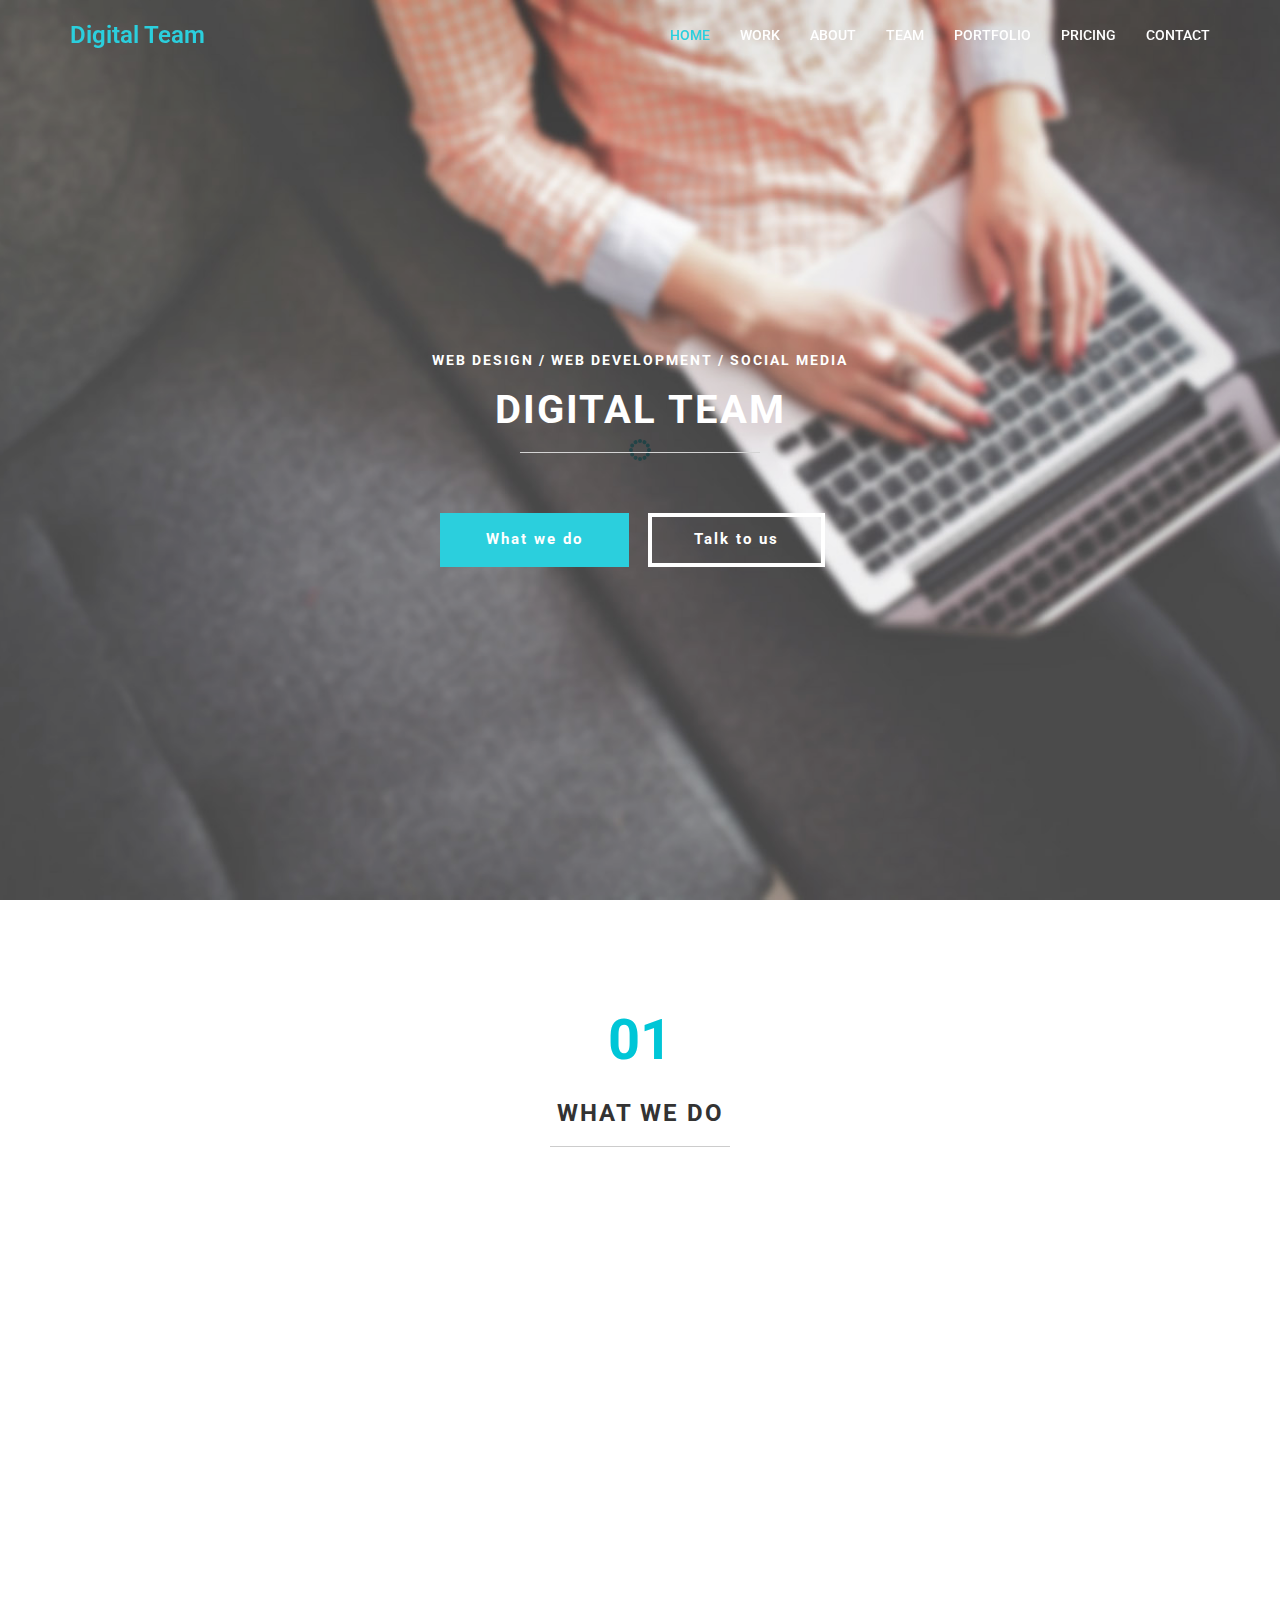
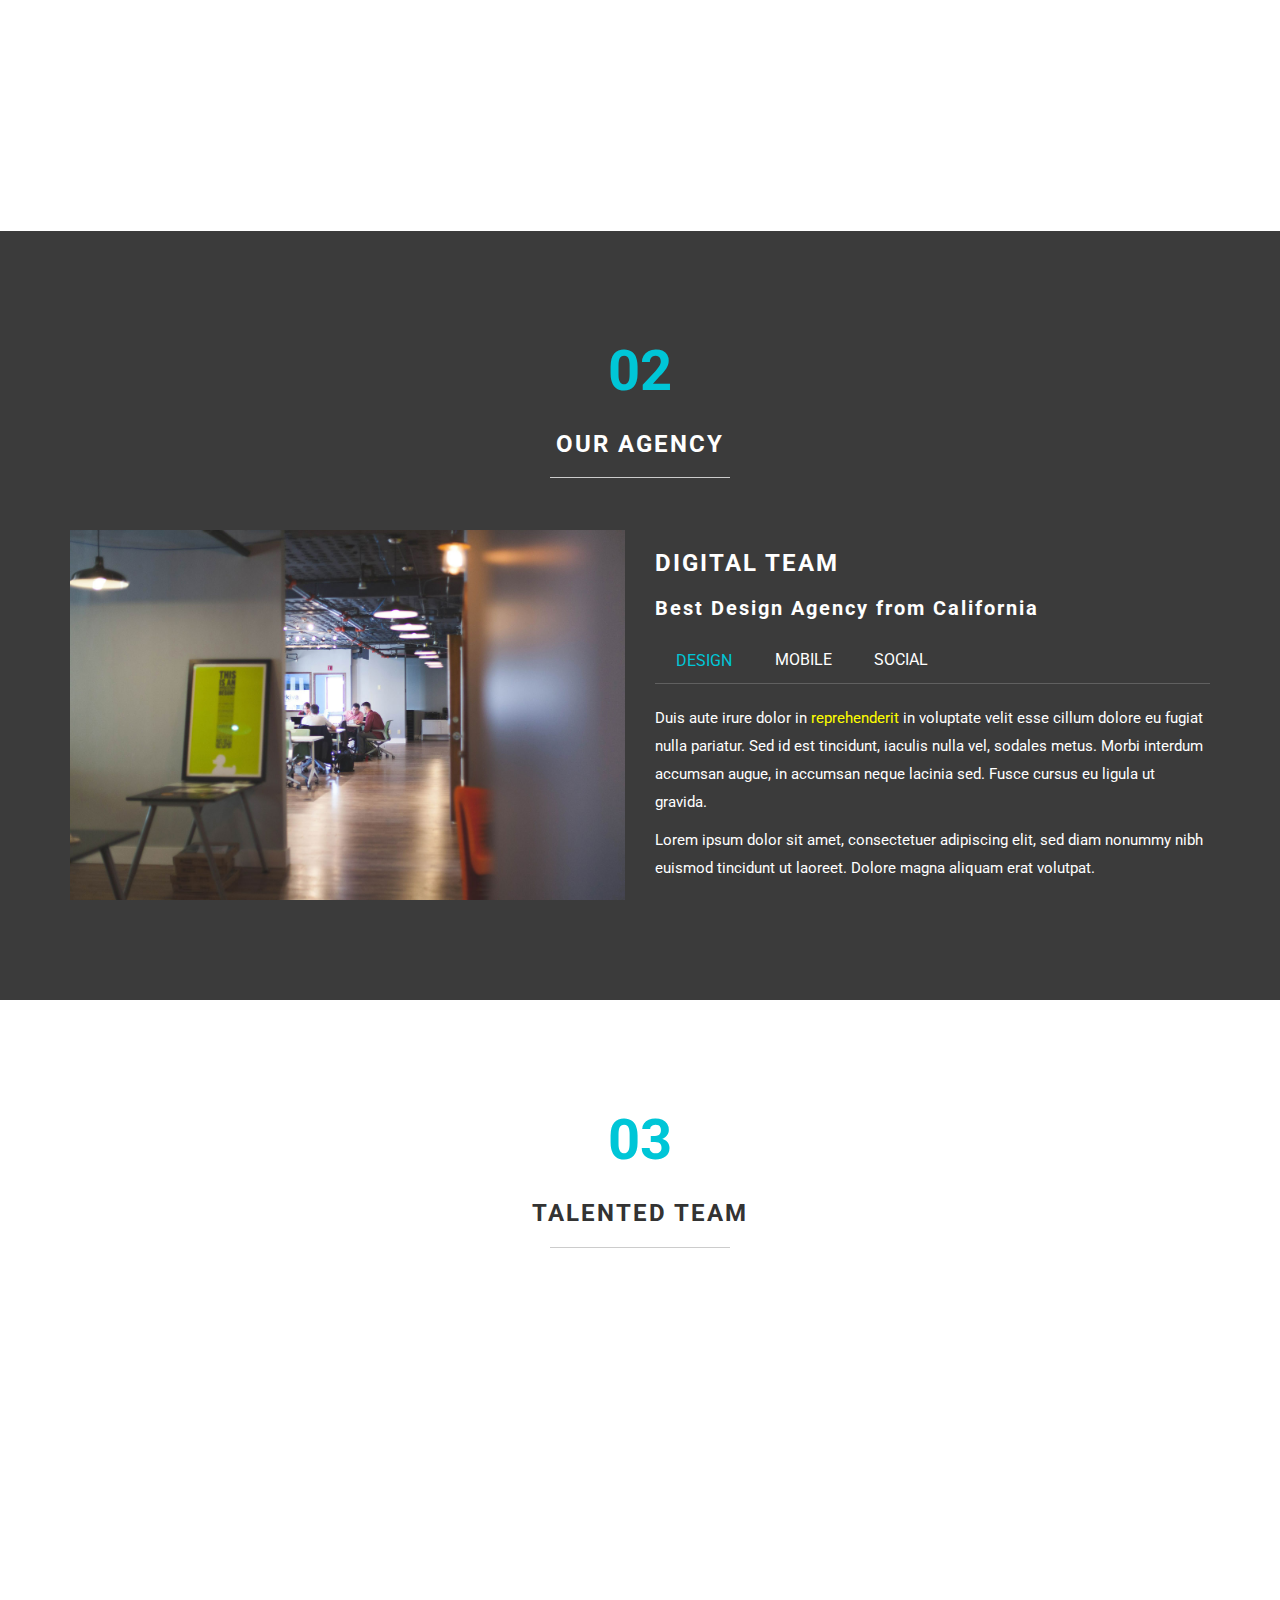
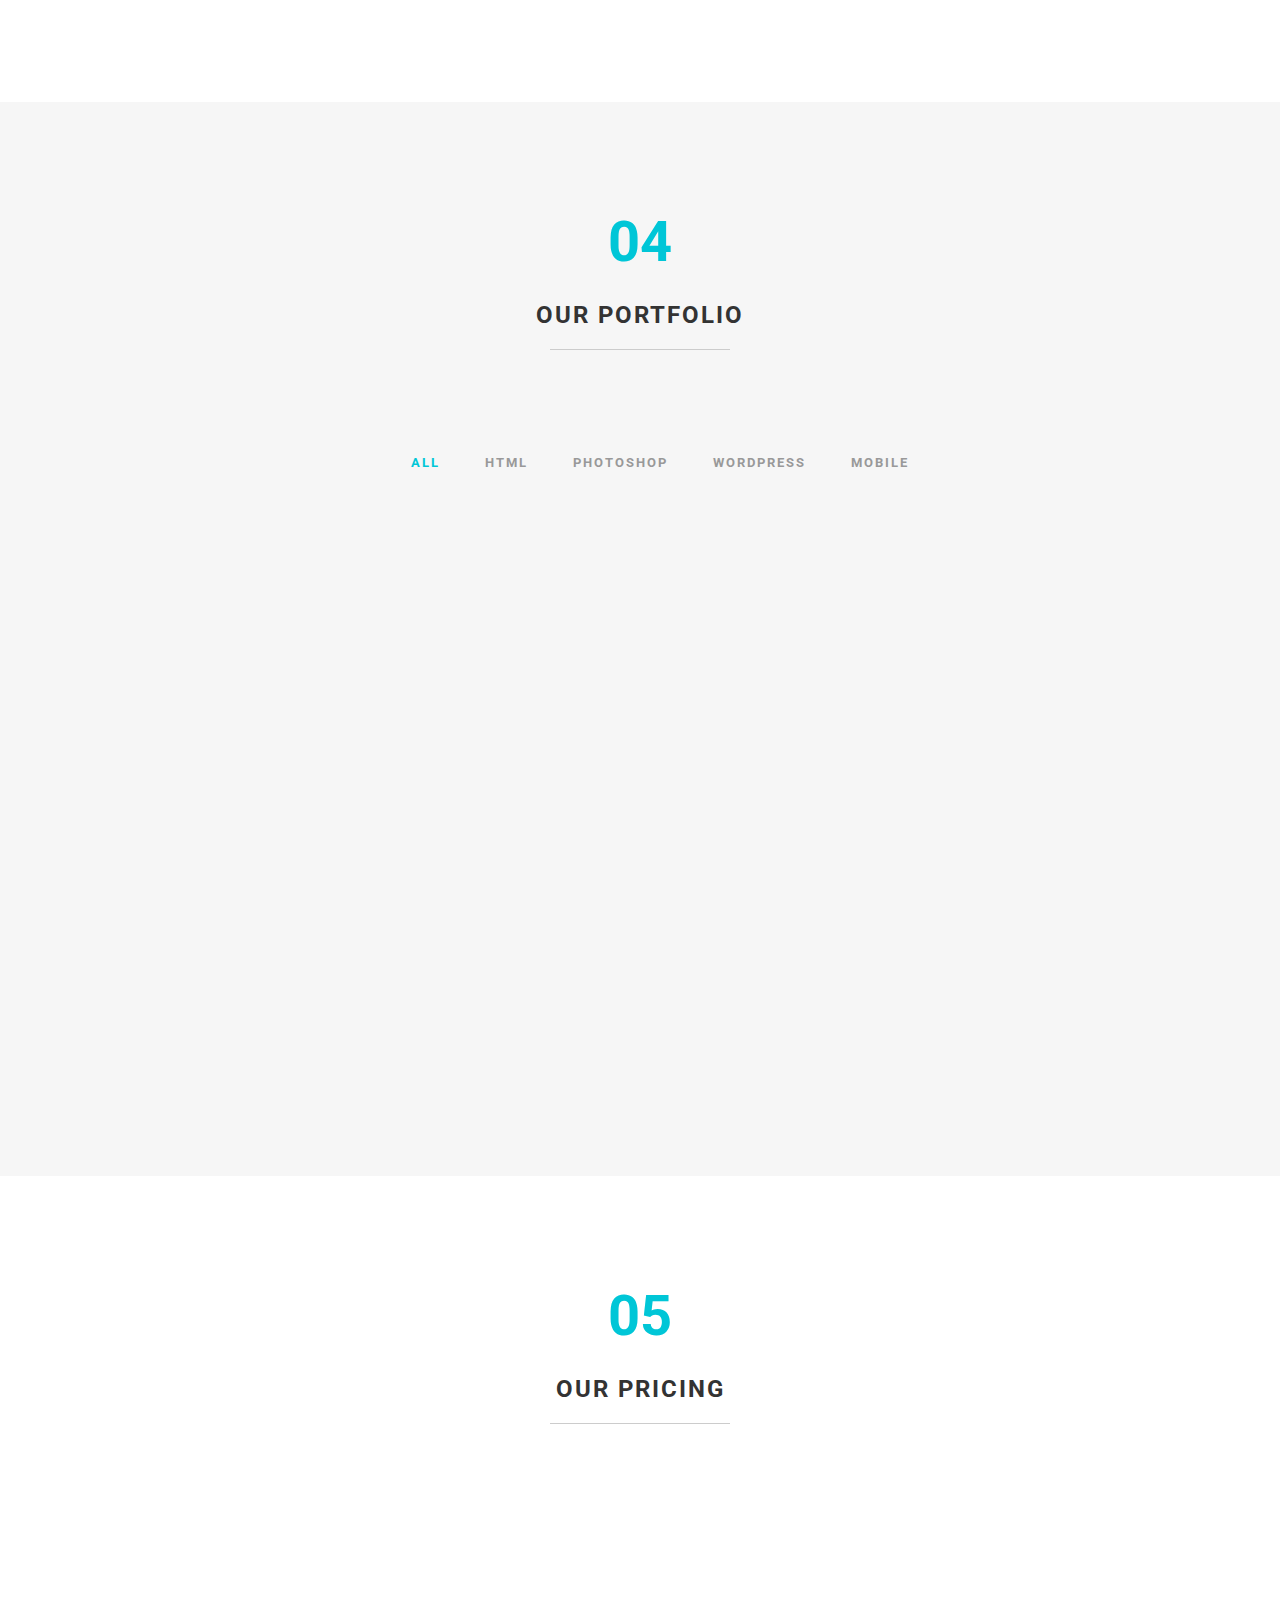
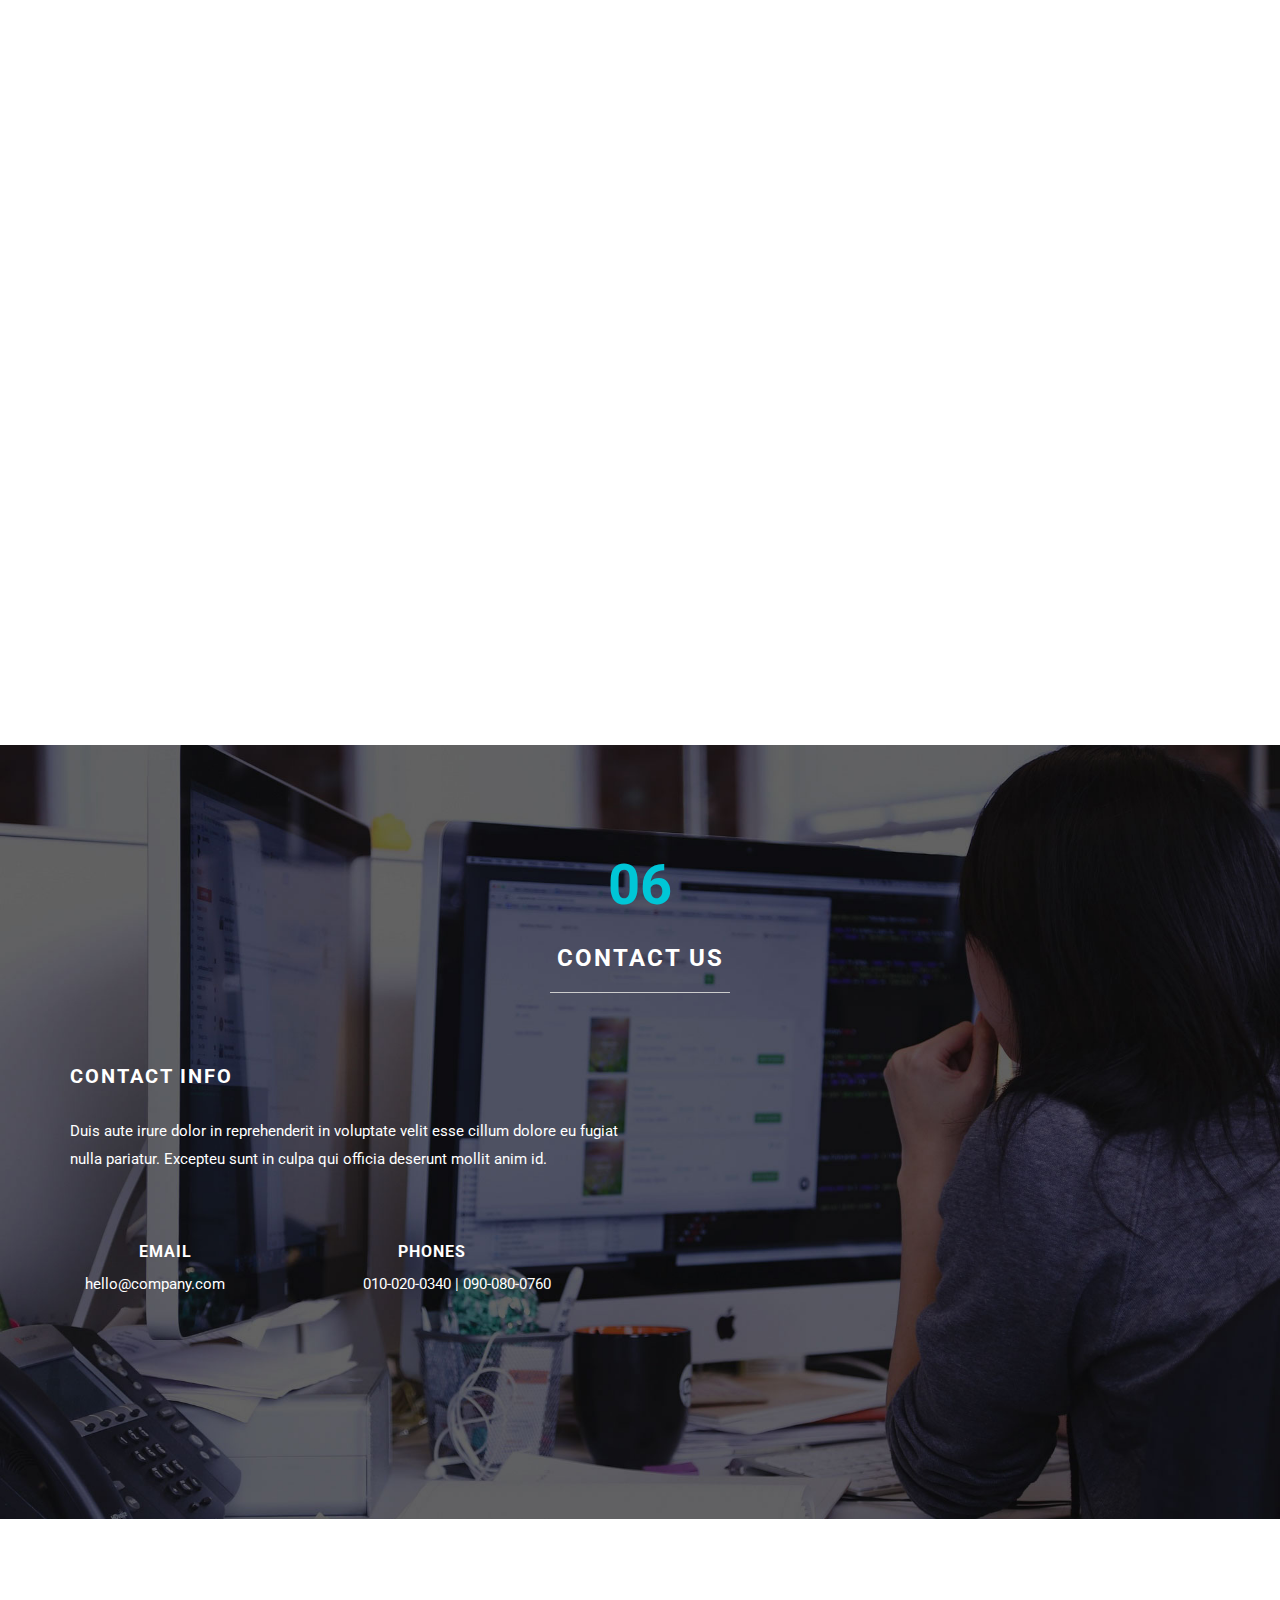
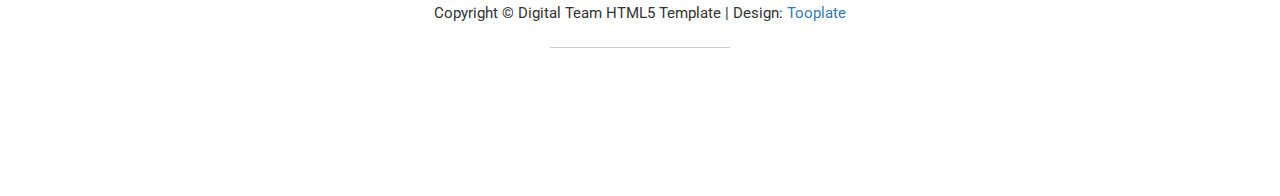
<file: 2075_digital_team/index.html>
<!DOCTYPE html>
<html lang="en">
<head>
	<meta charset="utf-8">
	<title>Digital Team HTML5 Layout - Tooplate</title>
	<meta http-equiv="X-UA-Compatible" content="IE=Edge">
	<meta name="viewport" content="width=device-width, initial-scale=1">
	<meta name="keywords" content="">
	<meta name="description" content="">
<!--

Template 2075 Digital Team

http://www.tooplate.com/view/2075-digital-team

-->
	<link rel="stylesheet" href="css/bootstrap.min.css">
	<link rel="stylesheet" href="css/font-awesome.min.css">
	<link rel="stylesheet" href="css/animate.min.css">
	<link rel="stylesheet" href="css/et-line-font.css">
	<link rel="stylesheet" href="css/nivo-lightbox.css">
	<link rel="stylesheet" href="css/nivo_themes/default/default.css">
	<link rel="stylesheet" href="css/style.css">
	<link href='https://fonts.googleapis.com/css?family=Roboto:400,300,500' rel='stylesheet' type='text/css'>
</head>
<body data-spy="scroll" data-target=".navbar-collapse" data-offset="50">

<!-- preloader section -->
<div class="preloader">
	<div class="sk-spinner sk-spinner-circle">
       <div class="sk-circle1 sk-circle"></div>
       <div class="sk-circle2 sk-circle"></div>
       <div class="sk-circle3 sk-circle"></div>
       <div class="sk-circle4 sk-circle"></div>
       <div class="sk-circle5 sk-circle"></div>
       <div class="sk-circle6 sk-circle"></div>
       <div class="sk-circle7 sk-circle"></div>
       <div class="sk-circle8 sk-circle"></div>
       <div class="sk-circle9 sk-circle"></div>
       <div class="sk-circle10 sk-circle"></div>
       <div class="sk-circle11 sk-circle"></div>
       <div class="sk-circle12 sk-circle"></div>
    </div>
</div>

<!-- navigation section -->
<section class="navbar navbar-fixed-top custom-navbar" role="navigation">
	<div class="container">
		<div class="navbar-header">
			<button class="navbar-toggle" data-toggle="collapse" data-target=".navbar-collapse">
				<span class="icon icon-bar"></span>
				<span class="icon icon-bar"></span>
				<span class="icon icon-bar"></span>
			</button>
			<a href="#" class="navbar-brand">Digital Team</a>
		</div>
		<div class="collapse navbar-collapse">
			<ul class="nav navbar-nav navbar-right">
				<li><a href="#home" class="smoothScroll">HOME</a></li>
				<li><a href="#work" class="smoothScroll">WORK</a></li>
				<li><a href="#about" class="smoothScroll">ABOUT</a></li>
				<li><a href="#team" class="smoothScroll">TEAM</a></li>
				<li><a href="#portfolio" class="smoothScroll">PORTFOLIO</a></li>
				<li><a href="#pricing" class="smoothScroll">PRICING</a></li>
				<li><a href="#contact" class="smoothScroll">CONTACT</a></li>
			</ul>
		</div>
	</div>
</section>

<!-- home section -->
<section id="home">
	<div class="container">
		<div class="row">
			<div class="col-md-12 col-sm-12">
				<h3>WEB DESIGN / WEB DEVELOPMENT / SOCIAL MEDIA</h3>
				<h1>DIGITAL TEAM</h1>
				<hr>
				<a href="#work" class="smoothScroll btn btn-danger">What we do</a>
				<a href="#contact" class="smoothScroll btn btn-default">Talk to us</a>
			</div>
		</div>
	</div>		
</section>

<!-- work section -->
<section id="work">
	<div class="container">
		<div class="row">
			<div class="col-md-12 col-sm-12">
				<div class="section-title">
					<strong>01</strong>
					<h1 class="heading bold">WHAT WE DO</h1>
					<hr>
				</div>
			</div>
			<div class="col-lg-4 col-md-4 col-sm-4 wow fadeInUp" data-wow-delay="0.6s">
				<i class="icon-cloud medium-icon"></i>
					<h3>WEB MARKETING</h3>
					<hr>
					<p>Duis aute irure dolor in reprehenderit in voluptate velit esse cillum dolore eu fugiat nulla pariatur. Excepteu sunt in culpa qui officia.</p>
			</div>
			<div class="col-lg-4 col-md-4 col-sm-4 wow fadeInUp" data-wow-delay="0.9s">
				<i class="icon-mobile medium-icon"></i>
					<h3>UI &amp; UX DESIGN</h3>
					<hr>
					<p>Digital Team is free responsive Bootstrap v3.3.5 layout from <a rel="nofollow" href="http://www.tooplate.com" target="_parent">Tooplate</a>. Images are from <a rel="nofollow" href="http://pixabay.com" target="_parent">Pixabay</a> free photo website.</p>
			</div>
			<div class="col-lg-4 col-md-4 col-sm-4 wow fadeInUp" data-wow-delay="1s">
				<i class="icon-laptop medium-icon"></i>
					<h3>ECOMMERCE</h3>
					<hr>
					<p>You can edit and use this template for your websites. Please tell your friends about Tooplate. Thank you for visiting our website.</p>
			</div>
			<div class="col-lg-4 col-md-4 col-sm-4 wow fadeInUp" data-wow-delay="1s">
				<i class="icon-compass medium-icon"></i>
					<h3>MOBILE APP</h3>
					<hr>
					<p>Duis aute irure dolor in reprehenderit in voluptate velit esse cillum dolore eu fugiat nulla pariatur. Excepteu sunt in culpa qui officia.</p>
			</div>
			<div class="col-lg-4 col-md-4 col-sm-4 wow fadeInUp" data-wow-delay="1s">
				<i class="icon-chat medium-icon"></i>
					<h3>SOCIAL MEDIA</h3>
					<hr>
					<p>You can easily change icons by looking at <a href="https://www.elegantthemes.com/blog/resources/how-to-use-and-embed-an-icon-font-on-your-website" target="_blank">ET Line Icons</a>. Excepteu sunt in culpa qui officia. Duis aute irure dolor in reprehenderit.</p>
			</div>
			<div class="col-lg-4 col-md-4 col-sm-4 wow fadeInUp" data-wow-delay="1s">
				<i class="icon-browser medium-icon"></i>
					<h3>RESPONSIVE LAYOUT</h3>
					<hr>
					<p>Duis aute irure dolor in reprehenderit in voluptate velit esse cillum dolore eu fugiat nulla pariatur. Excepteu sunt in culpa qui officia.</p>
			</div>
		</div>
	</div>
</section>

<!-- about section -->
<section id="about">
	<div class="container">
		<div class="row">
			<div class="col-md-12 col-sm-12 text-center">
				<div class="section-title">
					<strong>02</strong>
					<h1 class="heading bold">OUR AGENCY</h1>
					<hr>
				</div>
			</div>
			<div class="col-md-6 col-sm-12">
				<img src="images/about-img.jpg" class="img-responsive" alt="about img">
			</div>
			<div class="col-md-6 col-sm-12">
				<h3 class="bold">DIGITAL TEAM</h3>
				<h1 class="heading bold">Best Design Agency from California</h1>
				<!-- Nav tabs -->
				<ul class="nav nav-tabs" role="tablist">
					<li class="active"><a href="#design" aria-controls="design" role="tab" data-toggle="tab">DESIGN</a></li>
					<li><a href="#mobile" aria-controls="mobile" role="tab" data-toggle="tab">MOBILE</a></li>
					<li><a href="#social" aria-controls="social" role="tab" data-toggle="tab">SOCIAL</a></li>
				</ul>
				<!-- tab panes -->
				<div class="tab-content">
					<div role="tabpanel" class="tab-pane active" id="design">
						<p>Duis aute irure dolor in <a href="#">reprehenderit</a> in voluptate velit esse cillum dolore eu fugiat nulla pariatur. Sed id est tincidunt, iaculis nulla vel, sodales metus. Morbi interdum accumsan augue, in accumsan neque lacinia sed. Fusce cursus eu ligula ut gravida.</p>
						<p>Lorem ipsum dolor sit amet, consectetuer adipiscing elit, sed diam nonummy nibh euismod tincidunt ut laoreet. Dolore magna aliquam erat volutpat.</p>
					</div>
					<div role="tabpanel" class="tab-pane" id="mobile">
						<p>Aenean commodo ligula eget dolor. Lorem ipsum dolor sit amet, consectetuer adipiscing elit. Lorem ipsum dolor sit amet, consectetuer adipiscing elit.</p>
						<p><a href="#">Duis aute irure dolor</a> in reprehenderit in voluptate velit esse cillum dolore eu fugiat nulla pariatur. Lorem ipsum dolor sit amet, consectetuer adipiscing elit, sed diam nonummy nibh euismod tincidunt ut laoreet.</p>
					</div>
					<div role="tabpanel" class="tab-pane" id="social">
						<p>Pellentesque elementum, lacus sit amet <a href="#">hendrerit</a> posuere, quam quam tristique nisi, nec ornare ligula magna id nisl. Donec blandit enim ac semper facilisis. Curabitur eu laoreet mauris, eget fermentum velit.</p>
						<p>Lorem ipsum dolor sit amet, consectetuer adipiscing elit, sed diam nonummy nibh euismod tincidunt ut laoreet. Dolore magna aliquam erat volutpat.</p>
					</div>

				</div>
			</div>
		</div>
	</div>
</section>

<!-- team section -->
<section id="team">
	<div class="container">
		<div class="row">
			<div class="col-md-12 col-sm-12">
				<div class="section-title">
					<strong>03</strong>
					<h1 class="heading bold">TALENTED TEAM</h1>
					<hr>
				</div>
			</div>
			<div class="col-md-3 col-sm-6 wow fadeIn" data-wow-delay="0.9s">
				<div class="team-wrapper">
					<img src="images/team1.jpg" class="img-responsive" alt="team img">
						<div class="team-des">
							<h4>Cindy</h4>
							<h3>Senior Designer</h3>
							<hr>
							<ul class="social-icon">
								<li><a href="#" class="fa fa-facebook wow fadeIn" data-wow-delay="0.3s"></a></li>
								<li><a href="#" class="fa fa-twitter wow fadeIn" data-wow-delay="0.6s"></a></li>
								<li><a href="#" class="fa fa-dribbble wow fadeIn" data-wow-delay="0.9s"></a></li>
							</ul>
						</div>
				</div>
			</div>
			<div class="col-md-3 col-sm-6 wow fadeIn" data-wow-delay="1.3s">
				<div class="team-wrapper">
					<img src="images/team2.jpg" class="img-responsive" alt="team img">
						<div class="team-des">
							<h4>Mary</h4>
							<h3>Core Developer</h3>
							<hr>
							<ul class="social-icon">
								<li><a href="#" class="fa fa-facebook wow fadeIn" data-wow-delay="0.3s"></a></li>
								<li><a href="#" class="fa fa-twitter wow fadeIn" data-wow-delay="0.6s"></a></li>
								<li><a href="#" class="fa fa-dribbble wow fadeIn" data-wow-delay="0.9s"></a></li>
							</ul>
						</div>
				</div>
			</div>
			<div class="col-md-3 col-sm-6 wow fadeIn" data-wow-delay="1.6s">
				<div class="team-wrapper">
					<img src="images/team3.jpg" class="img-responsive" alt="team img">
						<div class="team-des">
							<h4>Linda</h4>
							<h3>Manager</h3>
							<hr>
							<ul class="social-icon">
								<li><a href="#" class="fa fa-facebook wow fadeIn" data-wow-delay="0.3s"></a></li>
								<li><a href="#" class="fa fa-twitter wow fadeIn" data-wow-delay="0.6s"></a></li>
								<li><a href="#" class="fa fa-dribbble wow fadeIn" data-wow-delay="0.9s"></a></li>
							</ul>
						</div>
				</div>
			</div>
			<div class="col-md-3 col-sm-6 wow fadeIn" data-wow-delay="1.6s">
				<div class="team-wrapper">
					<img src="images/team4.jpg" class="img-responsive" alt="team img">
						<div class="team-des">
							<h4>Sandar</h4>
							<h3>Accountant</h3>
							<hr>
							<ul class="social-icon">
								<li><a href="#" class="fa fa-facebook wow fadeIn" data-wow-delay="0.3s"></a></li>
								<li><a href="#" class="fa fa-twitter wow fadeIn" data-wow-delay="0.6s"></a></li>
								<li><a href="#" class="fa fa-dribbble wow fadeIn" data-wow-delay="0.9s"></a></li>
							</ul>
						</div>
				</div>
			</div>
		</div>
	</div>
</section>

<!-- portfolio section -->
<div id="portfolio">
	<div class="container">
		<div class="row">
			<div class="col-md-12 col-sm-12">
				<div class="section-title">
					<strong>04</strong>
					<h1 class="heading bold">OUR PORTFOLIO</h1>
					<hr>
				</div>
				<!-- ISO section -->
				<div class="iso-section">
					<ul class="filter-wrapper clearfix">
                   		 <li><a href="#" data-filter="*" class="selected opc-main-bg">All</a></li>
                   		 <li><a href="#" class="opc-main-bg" data-filter=".html">HTML</a></li>
                   		 <li><a href="#" class="opc-main-bg" data-filter=".photoshop">Photoshop</a></li>
                    	 <li><a href="#" class="opc-main-bg" data-filter=".wordpress">Wordpress</a></li>
                    	 <li><a href="#" class="opc-main-bg" data-filter=".mobile">Mobile</a></li>
               		</ul>
               		<div class="iso-box-section wow fadeIn" data-wow-delay="0.9s">
               			<div class="iso-box-wrapper col4-iso-box">

               				 <div class="iso-box html wordpress mobile col-lg-4 col-md-4 col-sm-6">
               				 	<a href="images/portfolio-img1.jpg" data-lightbox-gallery="portfolio-gallery"><img src="images/portfolio-img1.jpg" alt="portfolio img"></a>
               				 </div>

               				 <div class="iso-box wordpress col-lg-4 col-md-4 col-sm-6">
               				 	<a href="images/portfolio-img2.jpg" data-lightbox-gallery="portfolio-gallery"><img src="images/portfolio-img2.jpg" alt="portfolio img"></a>
               				 </div>

               				 <div class="iso-box html mobile col-lg-4 col-md-4 col-sm-6">
               				 	<a href="images/portfolio-img3.jpg" data-lightbox-gallery="portfolio-gallery"><img src="images/portfolio-img3.jpg" alt="portfolio img"></a>
               				 </div>

               				 <div class="iso-box wordpress col-lg-4 col-md-4 col-sm-6">
               				 	<a href="images/portfolio-img4.jpg" data-lightbox-gallery="portfolio-gallery"><img src="images/portfolio-img4.jpg" alt="portfolio img"></a>
               				 </div>

               				 <div class="iso-box html photoshop col-lg-4 col-md-4 col-sm-6">
               				 	<a href="images/portfolio-img5.jpg" data-lightbox-gallery="portfolio-gallery"><img src="images/portfolio-img5.jpg" alt="portfolio img"></a>
               				 </div>

               				 <div class="iso-box photoshop col-lg-4 col-md-4 col-sm-6">
               				 	<a href="images/portfolio-img6.jpg" data-lightbox-gallery="portfolio-gallery"><img src="images/portfolio-img6.jpg" alt="portfolio img"></a>
               				 </div>

               			</div>
               		</div>

				</div>
			</div>
		</div>
	</div>
</div>		

<!-- pricing section -->
<section id="pricing">
	<div class="container">
		<div class="row">
			<div class="col-md-12 col-sm-12 text-center">
				<div class="section-title">
					<strong>05</strong>
					<h1 class="heading bold">OUR PRICING</h1>
					<hr>
				</div>
			</div>
			<div class="col-md-4 col-sm-6">
				<div class="plan plan-one wow bounceIn" data-wow-delay="0.3s">
					<div class="plan_title">
						<i class="icon-mobile medium-icon"></i>
						<h3>BASIC</h3>
						<h2>$150 <span>per year</span></h2>
					</div>
					<ul>
                    	<li>100 GB Cloud Storage</li>
						<li>5 Pro Websites</li>
						<li>10 Secured Emails</li>
                        <li>24-hour Support</li>
					</ul>
					<button class="btn btn-warning">Get it now</button>
				</div>
			</div>
			<div class="col-md-4 col-sm-6">
				<div class="plan plan-two wow bounceIn" data-wow-delay="0.3s">
					<div class="plan_title">
						<i class="icon-desktop medium-icon"></i>
						<h3>BUSINESS</h3>
						<h2>$260 <span>per year</span></h2>
					</div>
					<ul>
						<li>200 GB Cloud Storage</li>
						<li>10 Pro Websites</li>
						<li>20 Secured Emails</li>
                        <li>30-Minute Support</li>
					</ul>
					<button class="btn btn-warning">Take this!</button>
				</div>
			</div>
			<div class="col-md-4 col-sm-6">
				<div class="plan plan-three wow bounceIn" data-wow-delay="0.3s">
					<div class="plan_title">
						<i class="icon-cloud medium-icon"></i>
						<h3>PROFESSIONAL</h3>
						<h2>$380 <span>per year</span></h2>
					</div>
					<ul>
						<li>500 GB Cloud Storage</li>
						<li>20 Pro Websites</li>
						<li>40 Secured Emails</li>
                        <li>Live Support</li>
					</ul>
					<button class="btn btn-warning">Buy Now</button>
				</div>
			</div>
		</div>
	</div>		
</section>

<!-- contact section -->
<section id="contact">
	<div class="container">
		<div class="row">
			<div class="col-md-12 col-sm-12 text-center">
				<div class="section-title">
					<strong>06</strong>
					<h1 class="heading bold">CONTACT US</h1>
					<hr>
				</div>
			</div>
			<div class="col-md-6 col-sm-12 contact-info">
				<h2 class="heading bold">CONTACT INFO</h2>
				<p>Duis aute irure dolor in reprehenderit in voluptate velit esse cillum dolore eu fugiat nulla pariatur. Excepteu sunt in culpa qui officia deserunt mollit anim id.</p>
				<div class="col-md-6 col-sm-4">
					<h3><i class="icon-envelope medium-icon wow bounceIn" data-wow-delay="0.6s"></i> EMAIL</h3>
					<p>hello@company.com</p>
				</div>
				<div class="col-md-6 col-sm-4">
					<h3><i class="icon-phone medium-icon wow bounceIn" data-wow-delay="0.6s"></i> PHONES</h3>
					<p>010-020-0340 | 090-080-0760</p>
				</div>
			</div>
			<div class="col-md-6 col-sm-12">
				<form action="#" method="get" class="wow fadeInUp" data-wow-delay="0.6s">
					<div class="col-md-6 col-sm-6">
						<input type="text" class="form-control" placeholder="Name" name="name">
					</div>
					<div class="col-md-6 col-sm-6">
						<input type="email" class="form-control" placeholder="Email" name="email">
					</div>
					<div class="col-md-12 col-sm-12">
						<textarea class="form-control" placeholder="Message" rows="7" name="message"></textarea>
					</div>
					<div class="col-md-offset-4 col-md-8 col-sm-offset-4 col-sm-8">
						<input type="submit" class="form-control" value="SEND MESSAGE">
					</div>
				</form>
			</div>
		</div>
	</div>
</section>

<!-- footer section -->
<footer>
	<div class="container">
		<div class="row">
			<div class="col-md-12 col-sm-12">
				<p>Copyright © Digital Team HTML5 Template | Design: <a href="http://www.tooplate.com" target="_parent">Tooplate</a></p>
				<hr>
				<ul class="social-icon">
					<li><a href="#" class="fa fa-facebook wow fadeIn" data-wow-delay="0.3s"></a></li>
					<li><a href="#" class="fa fa-twitter wow fadeIn" data-wow-delay="0.6s"></a></li>
					<li><a href="#" class="fa fa-dribbble wow fadeIn" data-wow-delay="0.9s"></a></li>
					<li><a href="#" class="fa fa-behance wow fadeIn" data-wow-delay="0.9s"></a></li>
					<li><a href="#" class="fa fa-tumblr wow fadeIn" data-wow-delay="0.9s"></a></li>
				</ul>
			</div>
		</div>
	</div>
</footer>


<script src="js/jquery.js"></script>
<script src="js/bootstrap.min.js"></script>
<script src="js/smoothscroll.js"></script>
<script src="js/isotope.js"></script>
<script src="js/imagesloaded.min.js"></script>
<script src="js/nivo-lightbox.min.js"></script>
<script src="js/jquery.backstretch.min.js"></script>
<script src="js/wow.min.js"></script>
<script src="js/custom.js"></script>

</body>
</html>
</file>
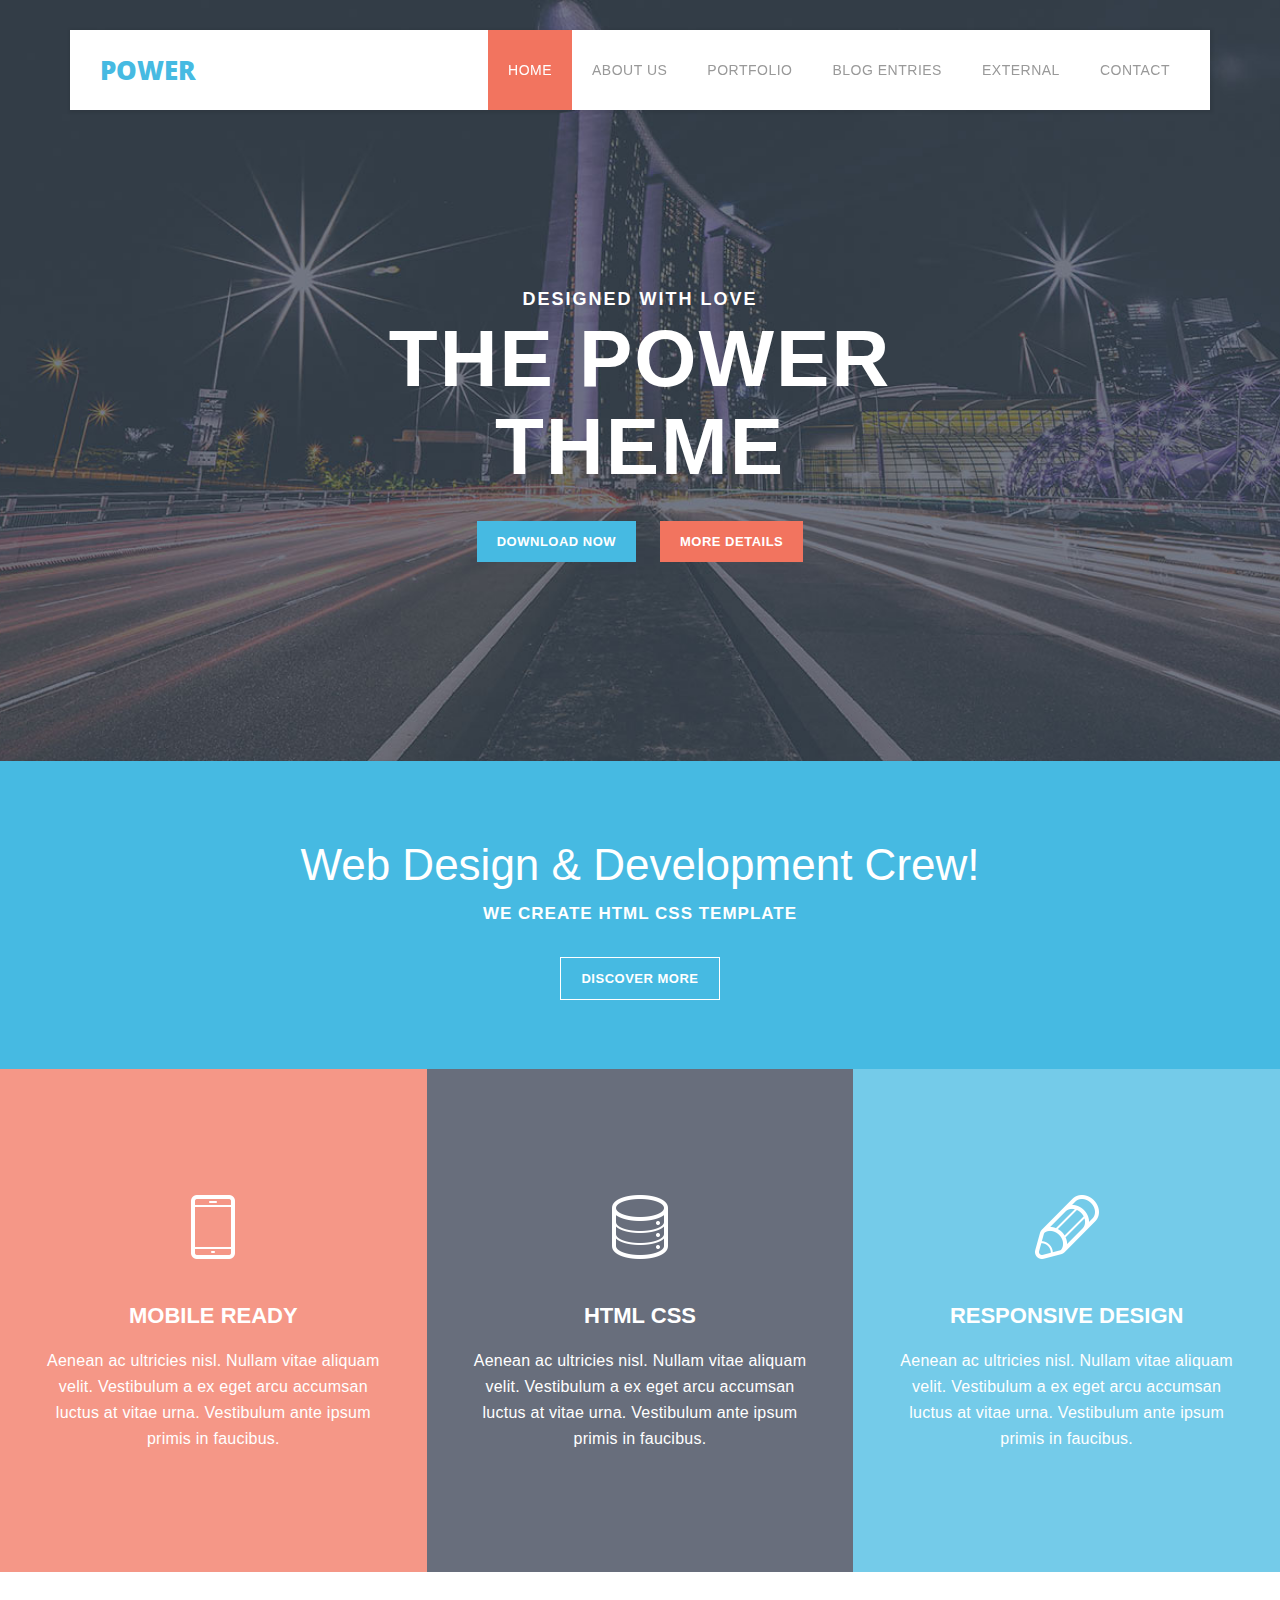
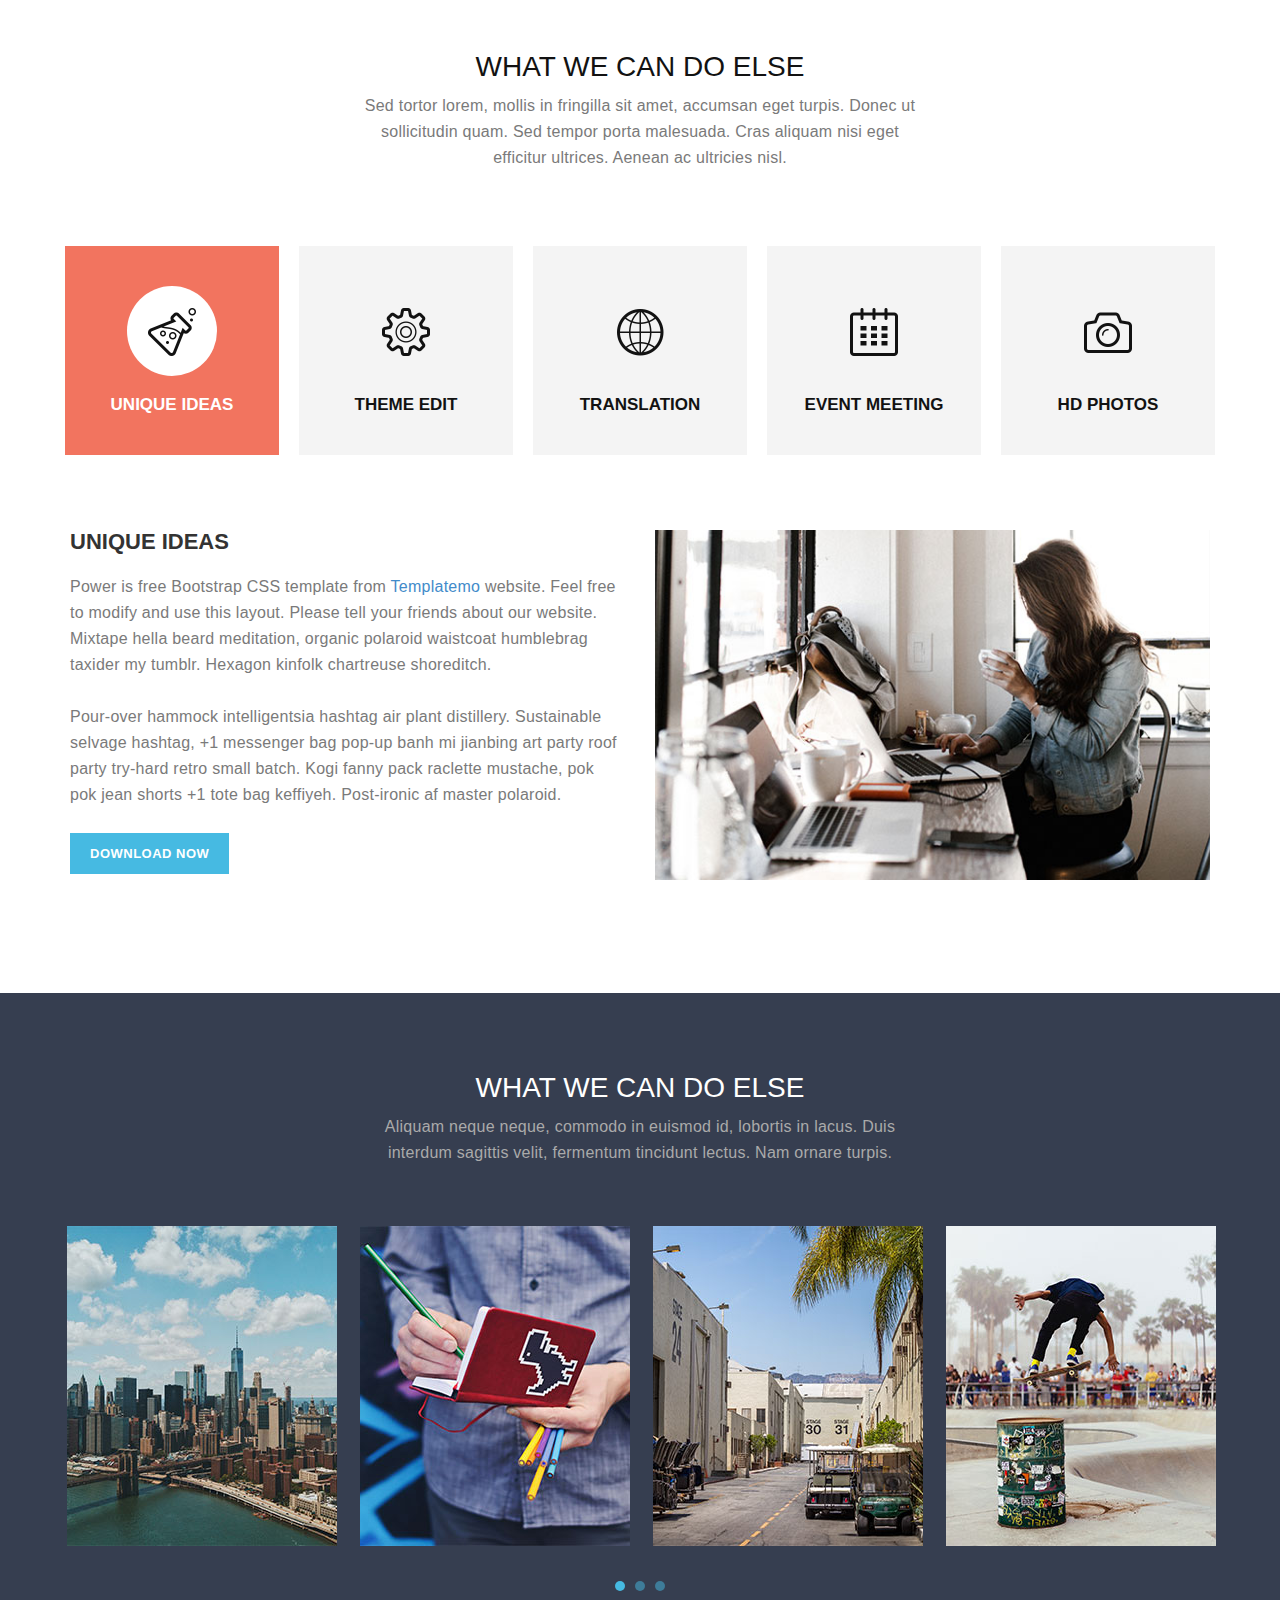
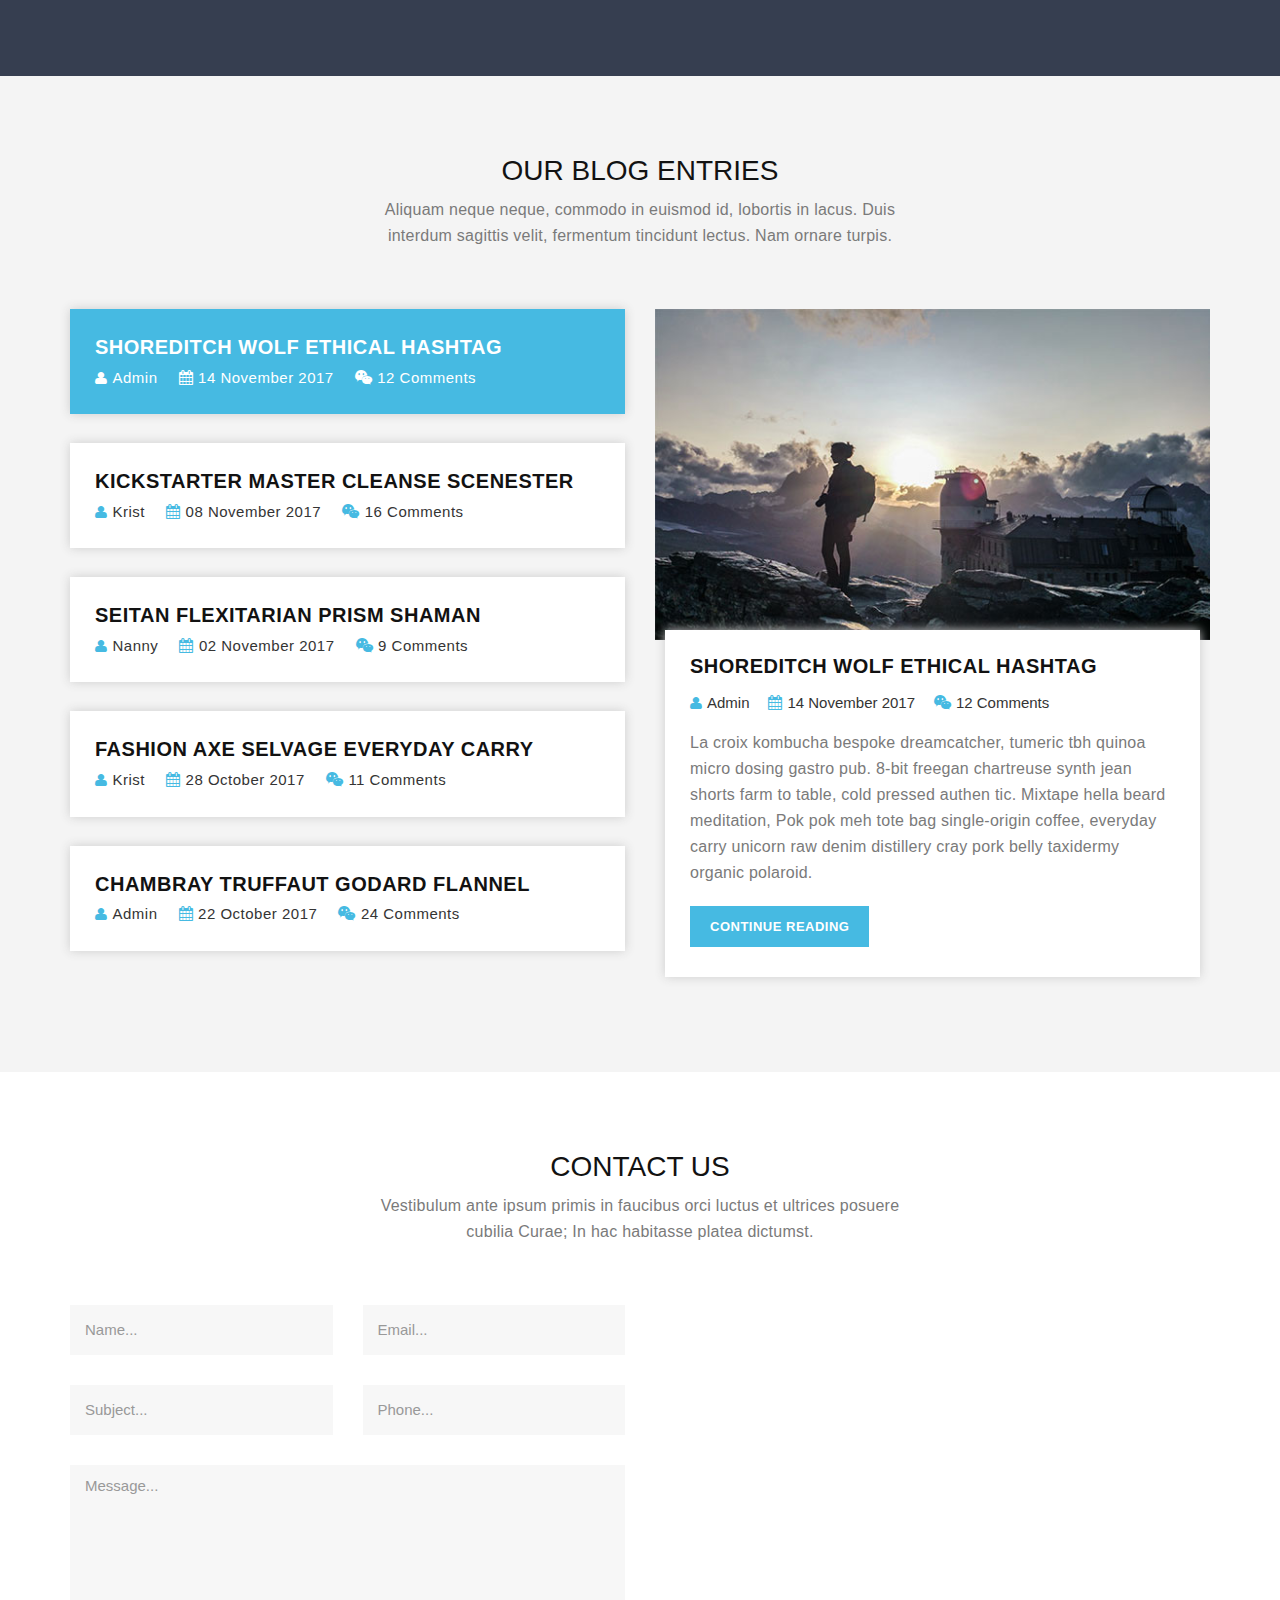
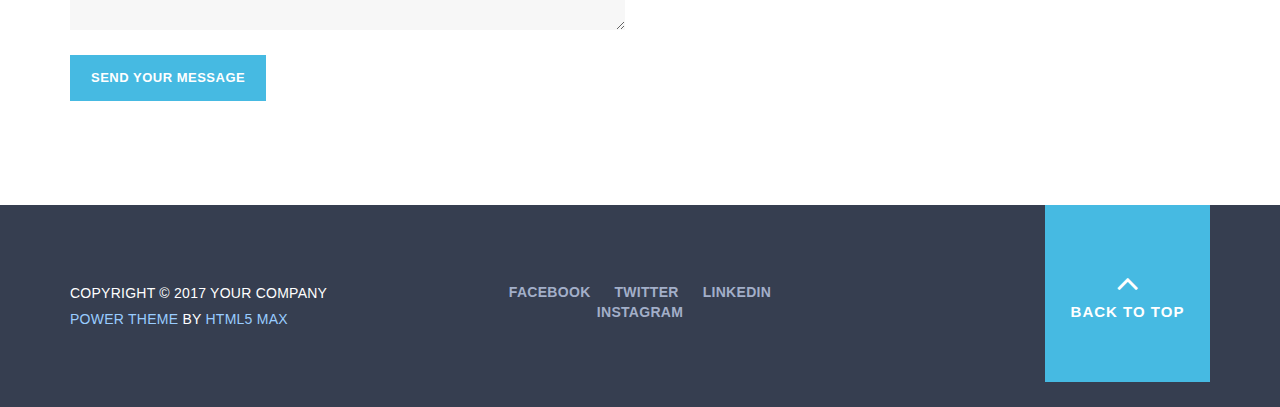
<file: templatemo_508_power/index.html>
<!DOCTYPE html>
<!--[if lt IE 7]>      <html class="no-js lt-ie9 lt-ie8 lt-ie7"> <![endif]-->
<!--[if IE 7]>         <html class="no-js lt-ie9 lt-ie8"> <![endif]-->
<!--[if IE 8]>         <html class="no-js lt-ie9"> <![endif]-->
<!--[if gt IE 8]><!--> <html class="no-js"> <!--<![endif]-->
    <head>
        <meta charset="utf-8">
        <title>Power - Bootstrap HTML5 Template</title>
    	<meta name="description" content="">
        <meta name="viewport" content="width=device-width, initial-scale=1">
<!-- 
Power Template 
http://www.templatemo.com/tm-508-power
-->
        <link href='http://fonts.googleapis.com/css?family=Open+Sans:400,300,600,700,800' rel='stylesheet' type='text/css'>
        
        <link rel="stylesheet" href="css/bootstrap.min.css">
        <link rel="stylesheet" href="css/font-awesome.css">
        <link rel="stylesheet" href="css/animate.css">
        <link rel="stylesheet" href="css/templatemo_misc.css">
        <link rel="stylesheet" href="css/templatemo_style.css">
        <link rel="stylesheet" href="css/owl-carousel.css">

        <script src="js/vendor/modernizr-2.6.1-respond-1.1.0.min.js"></script>
    </head>
    <body>
        <!--[if lt IE 7]>
            <p class="chromeframe">You are using an outdated browser. <a href="http://browsehappy.com/">Upgrade your browser today</a> or <a href="http://www.google.com/chromeframe/?redirect=true">install Google Chrome Frame</a> to better experience this site.</p>
        <![endif]-->


        <div class="site-main" id="sTop">
            <div class="site-header">
                <div class="main-header">
                    <div class="container">
                        <div id="menu-wrapper">
                            <div class="row">
                                <nav class="navbar navbar-inverse" role="navigation">
                                    <div class="navbar-header">
                                        <button type="button" id="nav-toggle" class="navbar-toggle" data-toggle="collapse" data-target="#main-nav">
                                            <span class="sr-only">Toggle navigation</span>
                                            <span class="icon-bar"></span>
                                            <span class="icon-bar"></span>
                                            <span class="icon-bar"></span>
                                        </button>
                                        <a href="#top" class="navbar-brand">Power</a>
                                        <div id="main-nav" class="collapse navbar-collapse">
                                            <ul class="menu-first nav navbar-nav" style="margin-right: 20px;">
                                                <li class="active"><a href="#">Home</a></li>
                                                <li><a href="#about">About Us</a></li>
                                                <li><a href="#portfolio">Portfolio</a></li>
                                                <li><a href="#blog">Blog Entries</a></li>
                                                <li><a href="http://templatemo.com" class="external" target="_parent" rel="nofollow">External</a></li> 
                                                <li><a href="#contact-us">Contact</a></li>                                 
                                            </ul>                                    
                                        </div> <!-- /.main-menu -->
                                    </div>
                                </nav>
                            </div> <!-- /.row -->
                        </div> <!-- /#menu-wrapper -->                        
                    </div> <!-- /.container -->
                </div> <!-- /.main-header -->
            </div> <!-- /.site-header -->
        </div> <!-- /.site-main -->


        <div class="banner">
            <div class="container">
                <div class="row">
                    <div class="col-md-8 col-md-offset-2">
                        <div class="banner-content">
                            <h6>Designed With Love</h6>
                            <h2>The Power Theme</h2>
                            <ul class="buttons">
                                <li>
                                    <div class="primary-button">
                                        <a href="#about">Download Now</a>
                                    </div>
                                </li>
                                <li>
                                    <div class="secondary-button">
                                        <a href="#portfolio">More Details</a>
                                    </div>
                                </li>
                            </ul>
                        </div>
                    </div>
                </div>
            </div>
        </div>


        <div class="intro">
            <div class="container">
                <div class="row">
                    <div class="col-md-12">
                        <h4>Web Design &amp; Development Crew!</h4>
                        <h6>WE CREATE HTML CSS TEMPLATE</h6>
                        <div class="border-button"><a href="#portfolio">Discover More</a></div>
                    </div>
                </div>
            </div>
        </div>


        <section id="about" class="page-section">
            <div class="container-fluid">
                <div class="row">
                    <div class="col-md-4">
                        <div class="service-item first-service">
                            <div class="icon">
                                <img src="img/first-service-icon.png" alt="">
                            </div>
                            <h4>Mobile Ready</h4>
                            <p>Aenean ac ultricies nisl. Nullam vitae aliquam velit. Vestibulum a ex eget arcu accumsan luctus at vitae urna. Vestibulum ante ipsum primis in faucibus.</p>
                        </div>
                    </div>
                    <div class="col-md-4">
                        <div class="service-item second-service">
                            <div class="icon">
                                <img src="img/second-service-icon.png" alt="">
                            </div>
                            <h4>HTML CSS</h4>
                            <p>Aenean ac ultricies nisl. Nullam vitae aliquam velit. Vestibulum a ex eget arcu accumsan luctus at vitae urna. Vestibulum ante ipsum primis in faucibus.</p>
                        </div>
                    </div>
                    <div class="col-md-4">
                        <div class="service-item third-service">
                            <div class="icon">
                                <img src="img/third-service-icon.png" alt="">
                            </div>
                            <h4>Responsive Design</h4>
                            <p>Aenean ac ultricies nisl. Nullam vitae aliquam velit. Vestibulum a ex eget arcu accumsan luctus at vitae urna. Vestibulum ante ipsum primis in faucibus.</p>
                        </div>
                    </div>
                </div>
            </div>
        </section>

        <div class="second-tabs-content what-we-do">
            <div class="container">
                <div class="row">
                    <div class="col-md-12">
                        <div class="section-heading">
                            <h4>What we can do else</h4>
                            <p>Sed tortor lorem, mollis in fringilla sit amet, accumsan eget turpis. Donec ut sollicitudin quam. Sed tempor porta malesuada. Cras aliquam nisi eget efficitur ultrices. Aenean ac ultricies nisl.</p>
                        </div>
                    </div>
                </div>
                <div class="row">
                    <div class="wrapper">
                        <div class="col-md-12">
                            <div class="row">
                                <ul class="tabs clearfix" data-tabgroup="second-tab-group">
                                    <li class="col-md-15 col-sm-12 col-xs-12">
                                        <a href="#unique" class="active">
                                            <div class="list-item">
                                                <div class="icon">
                                                    <img src="img/first-list-icon.png" alt="">
                                                </div>
                                                <h4>Unique Ideas</h4>
                                            </div>
                                        </a>
                                    </li>
                                    <li class="col-md-15 col-sm-12 col-xs-12">
                                        <a href="#theme">
                                            <div class="list-item">
                                                <div class="icon">
                                                    <img src="img/second-list-icon.png" alt="">
                                                </div>
                                                <h4>Theme Edit</h4>
                                            </div>
                                        </a>
                                    </li>
                                    <li class="col-md-15 col-sm-12 col-xs-12">
                                        <a href="#translation">
                                            <div class="list-item">
                                                <div class="icon">
                                                    <img src="img/third-list-icon.png" alt="">
                                                </div>
                                                <h4>Translation</h4>
                                            </div>
                                        </a>
                                    </li>
                                    <li class="col-md-15 col-sm-12 col-xs-12">
                                        <a href="#event">
                                            <div class="list-item">
                                                <div class="icon">
                                                    <img src="img/fourth-list-icon.png" alt="">
                                                </div>
                                                <h4>Event Meeting</h4>
                                            </div>
                                        </a>
                                    </li>
                                    <li class="col-md-15 col-sm-12 col-xs-12">
                                        <a href="#photo">
                                            <div class="list-item">
                                                <div class="icon">
                                                    <img src="img/fivth-list-icon.png" alt="">
                                                </div>
                                                <h4>HD Photos</h4>
                                            </div>
                                        </a>
                                    </li>
                                </ul>
                            </div>
                        </div>
                        <div class="col-md-12">
                            <section id="second-tab-group" class="tabgroup">
                                <div id="unique">
                                    <div class="row">
                                        <div class="tab-content-services">
                                            <div class="col-md-6">
                                                <div class="left-text">
                                                    <h4>Unique Ideas</h4>
                                                    <p>Power is free Bootstrap CSS template from <a rel="nofollow" href="http://templatemo.com" target="_parent">Templatemo</a> website. Feel free to modify and use this layout. Please tell your friends about our website. Mixtape hella beard meditation, organic polaroid waistcoat humblebrag taxider my tumblr. Hexagon kinfolk chartreuse shoreditch. <br><br>Pour-over hammock intelligentsia hashtag air plant distillery. Sustainable selvage hashtag, +1 messenger bag pop-up banh mi jianbing art party roof party try-hard retro small batch. Kogi fanny pack raclette mustache, pok pok jean shorts +1 tote bag keffiyeh. Post-ironic af master polaroid.</p>
                                                    <div class="primary-button">
                                                        <a href="#contact-us">Download Now</a>
                                                    </div>
                                                </div>
                                            </div>
                                            <div class="col-md-6">
                                                <div class="right-image">
                                                    <img src="img/right-side-image_1.jpg" alt="">
                                                </div>
                                            </div>
                                        </div>
                                    </div>
                                </div>
                                <div id="theme">
                                    <div class="row">
                                        <div class="tab-content-services">
                                            <div class="col-md-6">
                                                <div class="left-text">
                                                    <h4>Theme Edit</h4>
                                                    <p>Lomo austin health goth meditation quinoa, banh mi pork belly man bun hella ugh migascardigan gluten-free. Gochujang dreamcatcher tofu brunch banjo. VHS austin cardigan squid poke tumeric humblebrag next level everyday carry biodiesel put a bird on it raw denim. Fanny pack aesthetic kinfolk twee <br><br>succulents roof party wayfarers meggings ugh tumblr shaman kale chips green. Before they sold out live-edge kinfolk man bun pop-up scenester ramps taiyaki tacos raclette mixtape la croix post-ironic leggings. Twee typewriter taxidermy, woke farm-to-table hell of cliche celiac meggings.</p>
                                                    <div class="primary-button">
                                                        <a href="#contact-us">Download Now</a>
                                                    </div>
                                                </div>
                                            </div>
                                            <div class="col-md-6">
                                                <div class="right-image">
                                                    <img src="img/right-side-image_2.jpg" alt="">
                                                </div>
                                            </div>
                                        </div>
                                    </div>
                                </div>
                                <div id="translation">
                                    <div class="row">
                                        <div class="tab-content-services">
                                            <div class="col-md-6">
                                                <div class="left-text">
                                                    <h4>Translation</h4>
                                                    <p>La croix kombucha bespoke dreamcatcher, tumeric tbh quinoa microdosing gastro pub. 8-bit freegan chartreuse synth jean shorts farm-to-table, cold-pressed authen tic. Mixtape hella beard meditation, organic polaroid waistcoat humblebrag taxider my tumblr. Hexagon kinfolk chartreuse shoreditch. <br><br>Pour-over hammock intelligentsia hashtag air plant distillery. Sustainable selvage hashtag, +1 messenger bag pop-up banh mi jianbing art party roof party try-hard retro small batch. Kogi fanny pack raclette mustache, pok pok jean shorts +1 tote bag keffiyeh. Post-ironic af master polaroid.</p>
                                                    <div class="primary-button">
                                                        <a href="#contact-us">Download Now</a>
                                                    </div>
                                                </div>
                                            </div>
                                            <div class="col-md-6">
                                                <div class="right-image">
                                                    <img src="img/right-side-image_3.jpg" alt="">
                                                </div>
                                            </div>
                                        </div>
                                    </div>
                                </div>
                                <div id="event">
                                    <div class="row">
                                        <div class="tab-content-services">
                                            <div class="col-md-6">
                                                <div class="left-text">
                                                    <h4>Event Meeting</h4>
                                                    <p>Lomo austin health goth meditation quinoa, banh mi pork belly man bun hella ugh migascardigan gluten-free. Gochujang dreamcatcher tofu brunch banjo. VHS austin cardigan squid poke tumeric humblebrag next level everyday carry biodiesel put a bird on it raw denim. Fanny pack aesthetic kinfolk twee <br><br>succulents roof party wayfarers meggings ugh tumblr shaman kale chips green. Before they sold out live-edge kinfolk man bun pop-up scenester ramps taiyaki tacos raclette mixtape la croix post-ironic leggings. Twee typewriter taxidermy, woke farm-to-table hell of cliche celiac meggings.</p>
                                                    <div class="primary-button">
                                                        <a href="#contact-us">Download Now</a>
                                                    </div>
                                                </div>
                                            </div>
                                            <div class="col-md-6">
                                                <div class="right-image">
                                                    <img src="img/right-side-image_4.jpg" alt="">
                                                </div>
                                            </div>
                                        </div>
                                    </div>
                                </div>
                                <div id="photo">
                                    <div class="row">
                                        <div class="tab-content-services">
                                            <div class="col-md-6">
                                                <div class="left-text">
                                                    <h4>HD Images</h4>
                                                    <p>La croix kombucha bespoke dreamcatcher, tumeric tbh quinoa microdosing gastro pub. 8-bit freegan chartreuse synth jean shorts farm-to-table, cold-pressed authen tic. Mixtape hella beard meditation, organic polaroid waistcoat humblebrag taxider my tumblr. Hexagon kinfolk chartreuse shoreditch. <br><br>Pour-over hammock intelligentsia hashtag air plant distillery. Sustainable selvage hashtag, +1 messenger bag pop-up banh mi jianbing art party roof party try-hard retro small batch. Kogi fanny pack raclette mustache, pok pok jean shorts +1 tote bag keffiyeh. Post-ironic af master polaroid.</p>
                                                    <div class="primary-button">
                                                        <a href="#contact-us">Download Now</a>
                                                    </div>
                                                </div>
                                            </div>
                                            <div class="col-md-6">
                                                <div class="right-image">
                                                    <img src="img/right-side-image_5.jpg" alt="">
                                                </div>
                                            </div>
                                        </div>
                                    </div>
                                </div>
                            </section>
                        </div>
                    </div>
                </div>
            </div>
        </div>


        <section id="portfolio" class="portfolio-section">
            <div class="container">
                <div class="row">
                    <div class="col-md-12">
                        <div class="section-heading">
                            <h4>What We Can Do Else</h4>
                            <p>Aliquam neque neque, commodo in euismod id, lobortis in lacus. Duis interdum sagittis velit, fermentum tincidunt lectus. Nam ornare turpis.</p>
                        </div>
                    </div>
                </div>
                <div class="row">
                    <div id="owl-portfolio" class="owl-carousel owl-theme imageGallery1">
                        <div class="item">
                            <div class="portfolio-item">
                                <a href="img/first-portfolio-big.jpg" title=""><img src="img/first-portfolio-item.jpg" alt="Gallery image 1" /></a>
                            </div>
                        </div>
                        <div class="item">
                            <div class="portfolio-item">
                                <a href="img/second-portfolio-big.jpg" title=""><img src="img/second-portfolio-item.jpg" alt="Gallery image 1" /></a>
                            </div>
                        </div>
                        <div class="item">
                            <div class="portfolio-item">
                                <a href="img/third-portfolio-big.jpg" title=""><img src="img/third-portfolio-item.jpg" alt="Gallery image 1" /></a>
                            </div>
                        </div>
                        <div class="item">
                            <div class="portfolio-item">
                                <a href="img/fourth-portfolio-big.jpg" title=""><img src="img/fourth-portfolio-item.jpg" alt="Gallery image 1" /></a>
                            </div>
                        </div>
                        <div class="item">
                            <div class="portfolio-item">
                                <a href="img/first-portfolio-big.jpg" data-lightbox="image-1"><img src="img/first-portfolio-item.jpg"></a>
                            </div>
                        </div>
                        <div class="item">
                            <div class="portfolio-item">
                                <a href="img/second-portfolio-big.jpg" title=""><img src="img/second-portfolio-item.jpg" alt="Gallery image 1" /></a>
                            </div>
                        </div>
                        <div class="item">
                            <div class="portfolio-item">
                                <a href="img/first-portfolio-big.jpg" title=""><img src="img/first-portfolio-item.jpg" alt="Gallery image 1" /></a>
                            </div>
                        </div>
                        <div class="item">
                            <div class="portfolio-item">
                                <a href="img/third-portfolio-big.jpg" title=""><img src="img/third-portfolio-item.jpg" alt="Gallery image 1" /></a>
                            </div>
                        </div>
                        <div class="item">
                            <div class="portfolio-item">
                                <a href="img/first-portfolio-big.jpg" data-lightbox="image-1"><img src="img/first-portfolio-item.jpg"></a>
                            </div>
                        </div>
                        <div class="item">
                            <div class="portfolio-item">
                                <a href="img/fourth-portfolio-big.jpg" title=""><img src="img/fourth-portfolio-item.jpg" alt="Gallery image 1" /></a>
                            </div>
                        </div>
                    </div>
                </div>
            </div>
        </section>


        <section class="tabs-content" id="blog">
            <div class="container">
                <div class="row">
                    <div class="col-md-12">
                        <div class="section-heading">
                            <h4>Our Blog Entries</h4>
                            <p>Aliquam neque neque, commodo in euismod id, lobortis in lacus. Duis interdum sagittis velit, fermentum tincidunt lectus. Nam ornare turpis.</p>
                        </div>
                    </div>
                </div>
                <div class="row">
                    <div class="wrapper">
                        <div class="col-md-6">
                            <ul class="tabs clearfix" data-tabgroup="first-tab-group">
                                <li><a href="#tab1" class="active">
                                    shoreditch wolf ethical hashtag
                                    <ul class="info-post">
                                        <li><i class="fa fa-user"></i>Admin</li>
                                        <li><i class="fa fa-calendar"></i>14 November 2017</li>
                                        <li><i class="fa fa-wechat"></i>12 Comments</li>
                                    </ul>
                                </a></li>
                                <li><a href="#tab2">
                                    kickstarter master cleanse scenester
                                    <ul class="info-post">
                                        <li><i class="fa fa-user"></i>Krist</li>
                                        <li><i class="fa fa-calendar"></i>08 November 2017</li>
                                        <li><i class="fa fa-wechat"></i>16 Comments</li>
                                    </ul>
                                </a></li>
                                <li><a href="#tab3">
                                    Seitan flexitarian prism shaman
                                    <ul class="info-post">
                                        <li><i class="fa fa-user"></i>Nanny</li>
                                        <li><i class="fa fa-calendar"></i>02 November 2017</li>
                                        <li><i class="fa fa-wechat"></i>9 Comments</li>
                                    </ul>
                                </a></li>
                                <li><a href="#tab4">
                                    Fashion axe selvage everyday carry
                                    <ul class="info-post">
                                        <li><i class="fa fa-user"></i>Krist</li>
                                        <li><i class="fa fa-calendar"></i>28 October 2017</li>
                                        <li><i class="fa fa-wechat"></i>11 Comments</li>
                                    </ul>
                                </a></li>
                                <li><a href="#tab5">
                                    chambray truffaut godard flannel
                                    <ul class="info-post">
                                        <li><i class="fa fa-user"></i>Admin</li>
                                        <li><i class="fa fa-calendar"></i>22 October 2017</li>
                                        <li><i class="fa fa-wechat"></i>24 Comments</li>
                                    </ul>
                                </a></li>
                            </ul>
                        </div>
                        <div class="col-md-6">
                            <div id="first-tab-group" class="tabgroup">
                                <div id="tab1">
                                    <img src="img/blog-post-1.jpg" alt="">
                                    <div class="text-content">
                                        <h4>shoreditch wolf ethical hashtag</h4>
                                        <ul class="info-post">
                                            <li><i class="fa fa-user"></i>Admin</li>
                                            <li><i class="fa fa-calendar"></i>14 November 2017</li>
                                            <li><i class="fa fa-wechat"></i>12 Comments</li>
                                        </ul>
                                        <p>La croix kombucha bespoke dreamcatcher, tumeric tbh quinoa micro dosing gastro pub. 8-bit freegan chartreuse synth jean shorts farm to table, cold pressed authen tic. Mixtape hella beard meditation, Pok pok meh tote bag single-origin coffee, everyday carry unicorn raw denim distillery cray pork belly taxidermy organic polaroid.</p>
                                        <div class="primary-button"><a href="#contact-us">Continue Reading</a></div>
                                    </div>
                                </div>
                                <div id="tab2">
                                    <img src="img/blog-post-2.jpg" alt="">
                                    <div class="text-content">
                                        <h4>kickstarter master cleanse scenester</h4>
                                        <ul class="info-post">
                                            <li><i class="fa fa-user"></i>Krist</li>
                                            <li><i class="fa fa-calendar"></i>08 November 2017</li>
                                            <li><i class="fa fa-wechat"></i>16 Comments</li>
                                        </ul>
                                        <p>Artisan messenger bag gochujang tote bag, leggings synth literally unicorn street art ramps slow-carb everyday carry mixtape. Tbh synth hell of kombucha hot chicken dreamcatcher gentrify organic asymmetrical gastropub VHS photo booth raw denim. Vape edison bulb glossier air plant heirloom readymade bitters air plant pug.</p>
                                        <div class="primary-button"><a href="#contact-us">Continue Reading</a></div>
                                    </div>
                                </div>
                                <div id="tab3">
                                    <img src="img/blog-post-3.jpg" alt="">
                                    <div class="text-content">
                                        <h4>Seitan flexitarian prism shaman</h4>
                                        <ul class="info-post">
                                            <li><i class="fa fa-user"></i>Nanny</li>
                                            <li><i class="fa fa-calendar"></i>02 November 2017</li>
                                            <li><i class="fa fa-wechat"></i>9 Comments</li>
                                        </ul>
                                        <p>Cronut slow-carb 90's irony cred fashion axe jean shorts cardigan wayfarers. Typewriter retro plaid jianbing 90's taiyaki, sriracha vegan fam. Letterpress cornhole mixtape ethical celiac distillery echo park. Selvage readymade cornhole vape. Semiotics iPhone mumblecore, sartorial succulents slow-carb offal pabst trust fund brunch.</p>
                                        <div class="primary-button"><a href="#contact-us">Continue Reading</a></div>
                                    </div>
                                </div>
                                <div id="tab4">
                                    <img src="img/blog-post-4.jpg" alt="">
                                    <div class="text-content">
                                        <h4>Fashion axe selvage everyday carry</h4>
                                        <ul class="info-post">
                                            <li><i class="fa fa-user"></i>Krist</li>
                                            <li><i class="fa fa-calendar"></i>28 October 2017</li>
                                            <li><i class="fa fa-wechat"></i>11 Comments</li>
                                        </ul>
                                        <p>La croix kombucha bespoke dreamcatcher, tumeric tbh quinoa micro dosing gastro pub. 8-bit freegan chartreuse synth jean shorts farm to table, cold pressed authen tic. Mixtape hella beard meditation, Pok pok meh tote bag single-origin coffee, everyday carry unicorn raw denim distillery cray pork belly taxidermy organic polaroid.</p>
                                        <div class="primary-button"><a href="#contact-us">Continue Reading</a></div>
                                    </div>
                                </div>
                                <div id="tab5">
                                    <img src="img/blog-post-5.jpg" alt="">
                                    <div class="text-content">
                                        <h4>chambray truffaut godard flannel</h4>
                                        <ul class="info-post">
                                            <li><i class="fa fa-user"></i>Admin</li>
                                            <li><i class="fa fa-calendar"></i>22 October 2017</li>
                                            <li><i class="fa fa-wechat"></i>24 Comments</li>
                                        </ul>
                                        <p>Cronut slow-carb 90's irony cred fashion axe jean shorts cardigan wayfarers. Typewriter retro plaid jianbing 90's taiyaki, sriracha vegan fam. Letterpress cornhole mixtape ethical celiac distillery echo park. Selvage readymade cornhole vape. Semiotics iPhone mumblecore, sartorial succulents slow-carb offal pabst trust fund brunch.</p>
                                        <div class="primary-button"><a href="#contact-us">Continue Reading</a></div>
                                    </div>
                                </div>
                            </div>
                        </div>
                    </div>
                </div>
            </div>
        </section>


        <section id="contact-us">
            <div class="container">
                <div class="row">
                    <div class="col-md-12">
                        <div class="section-heading">
                            <h4>Contact Us</h4>
                            <p>Vestibulum ante ipsum primis in faucibus orci luctus et ultrices posuere cubilia Curae; In hac habitasse platea dictumst.</p>
                        </div>
                    </div>
                </div>
                <div class="row">
                    <div class="col-md-6">
                        <form id="contact" action="#" method="post">
                            <div class="row">
                                <div class="col-md-6">
                                  <fieldset>
                                    <input name="name" type="text" class="form-control" id="name" placeholder="Name..." required="">
                                  </fieldset>
                                </div>
                                <div class="col-md-6">
                                  <fieldset>
                                    <input name="email" type="email" class="form-control" id="email" placeholder="Email..." required="">
                                  </fieldset>
                                </div>
                                 <div class="col-md-6">
                                  <fieldset>
                                    <input name="subject" type="text" class="form-control" id="subject" placeholder="Subject..." required="">
                                  </fieldset>
                                </div>
                                <div class="col-md-6">
                                  <fieldset>
                                    <input name="phone" type="phone" class="form-control" id="phone" placeholder="Phone..." required="">
                                  </fieldset>
                                </div>
                                <div class="col-md-12">
                                  <fieldset>
                                    <textarea name="message" rows="6" class="form-control" id="message" placeholder="Message..." required=""></textarea>
                                  </fieldset>
                                </div>
                                <div class="col-md-12">
                                  <fieldset>
                                    <button type="submit" id="form-submit" class="btn">Send your message</button>
                                  </fieldset>
                                </div>
                            </div>
                        </form>
                    </div>
                    <div class="col-md-6">
                        <div id="map">
	<!-- How to change your own map point
            1. Go to Google Maps
            2. Click on your location point
            3. Click "Share" and choose "Embed map" tab
            4. Copy only URL and paste it within the src="" field below
	-->
                            <iframe src="https://www.google.com/maps/embed?pb=!1m18!1m12!1m3!1d3647.3030413476204!2d100.5641230193719!3d13.757206847615207!2m3!1f0!2f0!3f0!3m2!1i1024!2i768!4f13.1!3m3!1m2!1s0x0%3A0xf51ce6427b7918fc!2sG+Tower!5e0!3m2!1sen!2sth!4v1510722015945" width="100%" height="395" frameborder="0" style="border:0" allowfullscreen></iframe>
                        </div>
                    </div>
                </div>
            </div>
        </section>

        <footer>
            <div class="container">
                <div class="row">
                    <div class="col-md-4 col-sm-12">
                            <p>Copyright &copy; 2017 Your Company <br> 
                            <a href="http://www.templatemo.com/tm-508-power">Power Theme</a> by <a href="http://www.html5max.com" target="_parent">HTML5 Max</a></p>
                    </div>
                    <div class="col-md-4 col-sm-12">
                        <ul class="social-icons">
                            <li><a href="#">Facebook</a></li>
                            <li><a href="#">Twitter</a></li>
                            <li><a href="#">Linkedin</a></li>
                            <li><a href="#">Instagram</a></li>
                        </ul>
                    </div>
                    <div class="col-md-2 col-md-offset-2 col-sm-12">
                        <div class="back-to-top">
                            <a href="#top">
                                <i class="fa fa-angle-up"></i>
                                back to top
                            </a>
                        </div>
                    </div>
                </div>
            </div>
        </footer>
        
        <script src="js/vendor/jquery-1.11.0.min.js"></script>
        <script>window.jQuery || document.write('<script src="js/vendor/jquery-1.11.0.min.js"><\/script>')</script>
        <script src="js/bootstrap.js"></script>
        <script src="js/plugins.js"></script>
        <script src="js/main.js"></script>

        <!-- Google Map -->
        <script src="http://maps.google.com/maps/api/js?sensor=true"></script>
        <script src="js/vendor/jquery.gmap3.min.js"></script>

        <script type="text/javascript">
        $(document).ready(function() {
            
            // mobile nav toggle
            $('#nav-toggle').on('click', function (event) {
                event.preventDefault();
                $('#main-nav').toggleClass("open");
            });
        });
        </script>
        
        <!-- templatemo 406 flex -->
    </body>
</html>
</file>
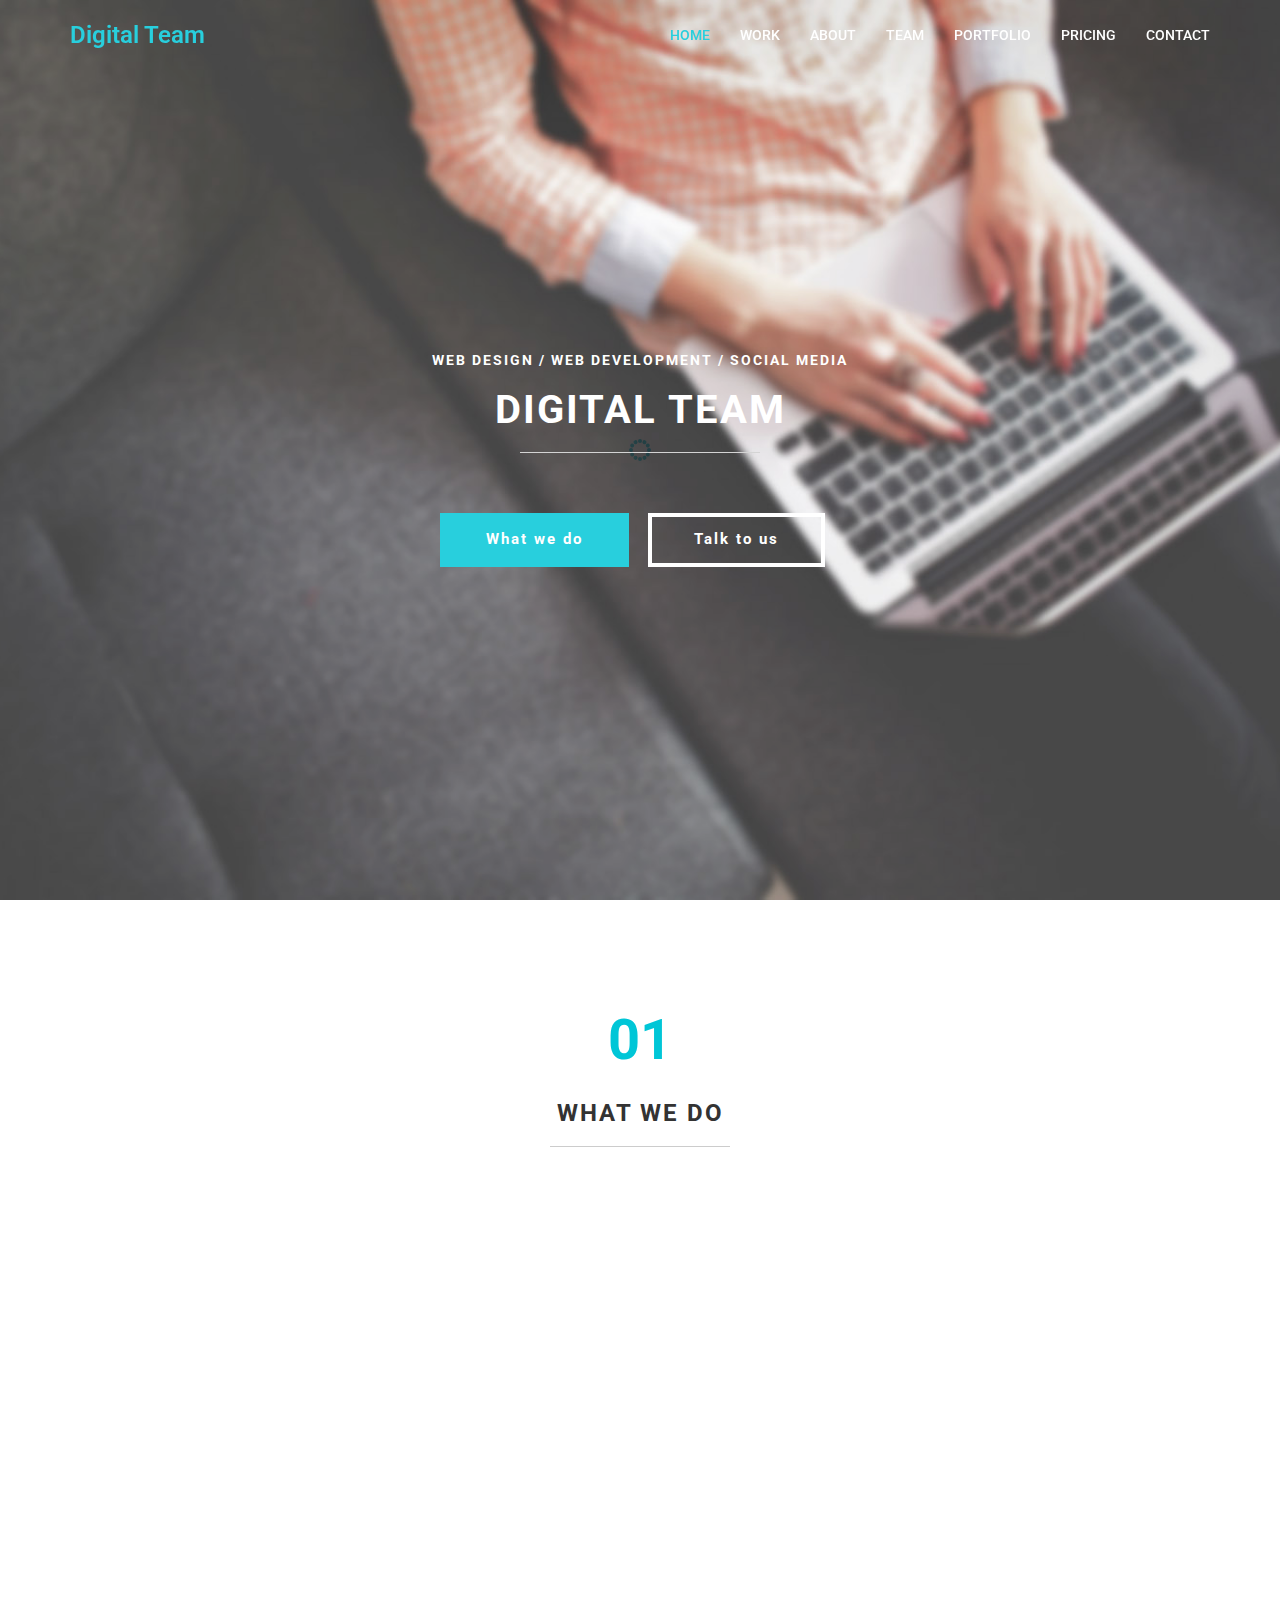
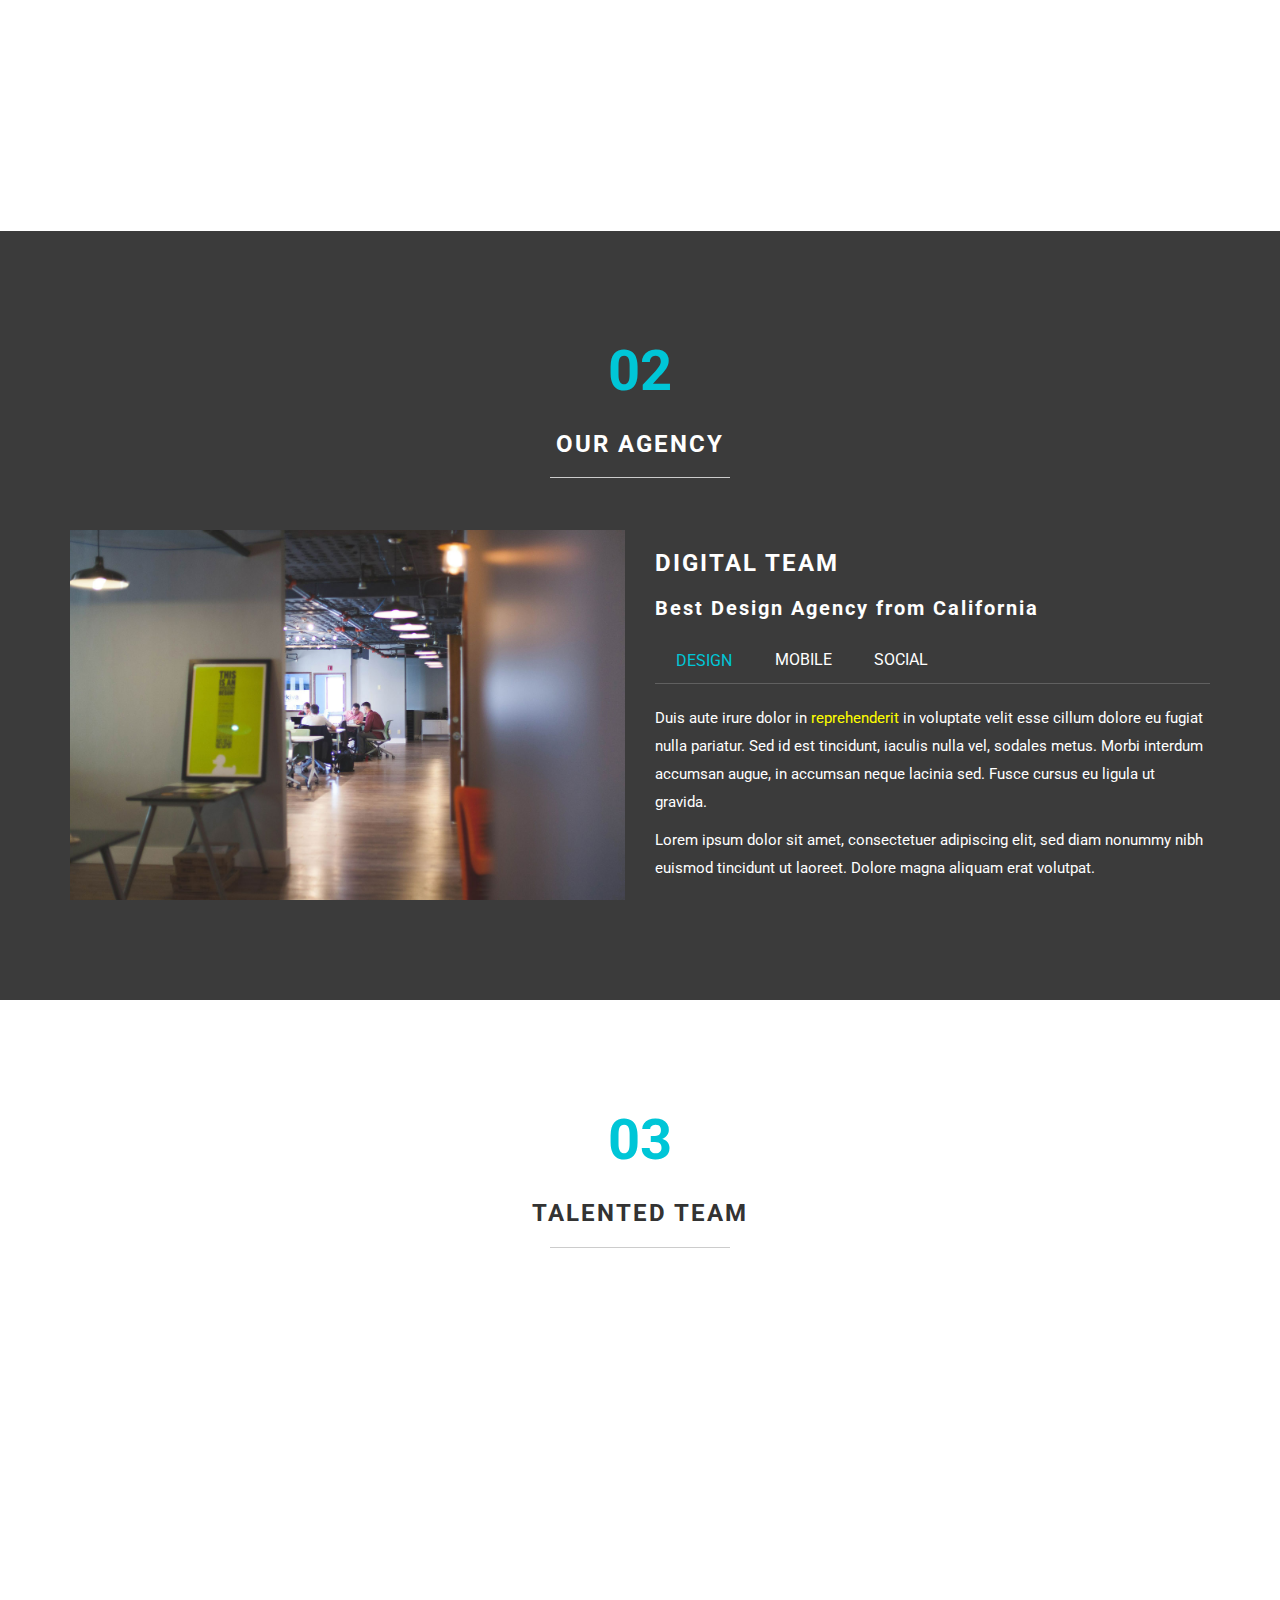
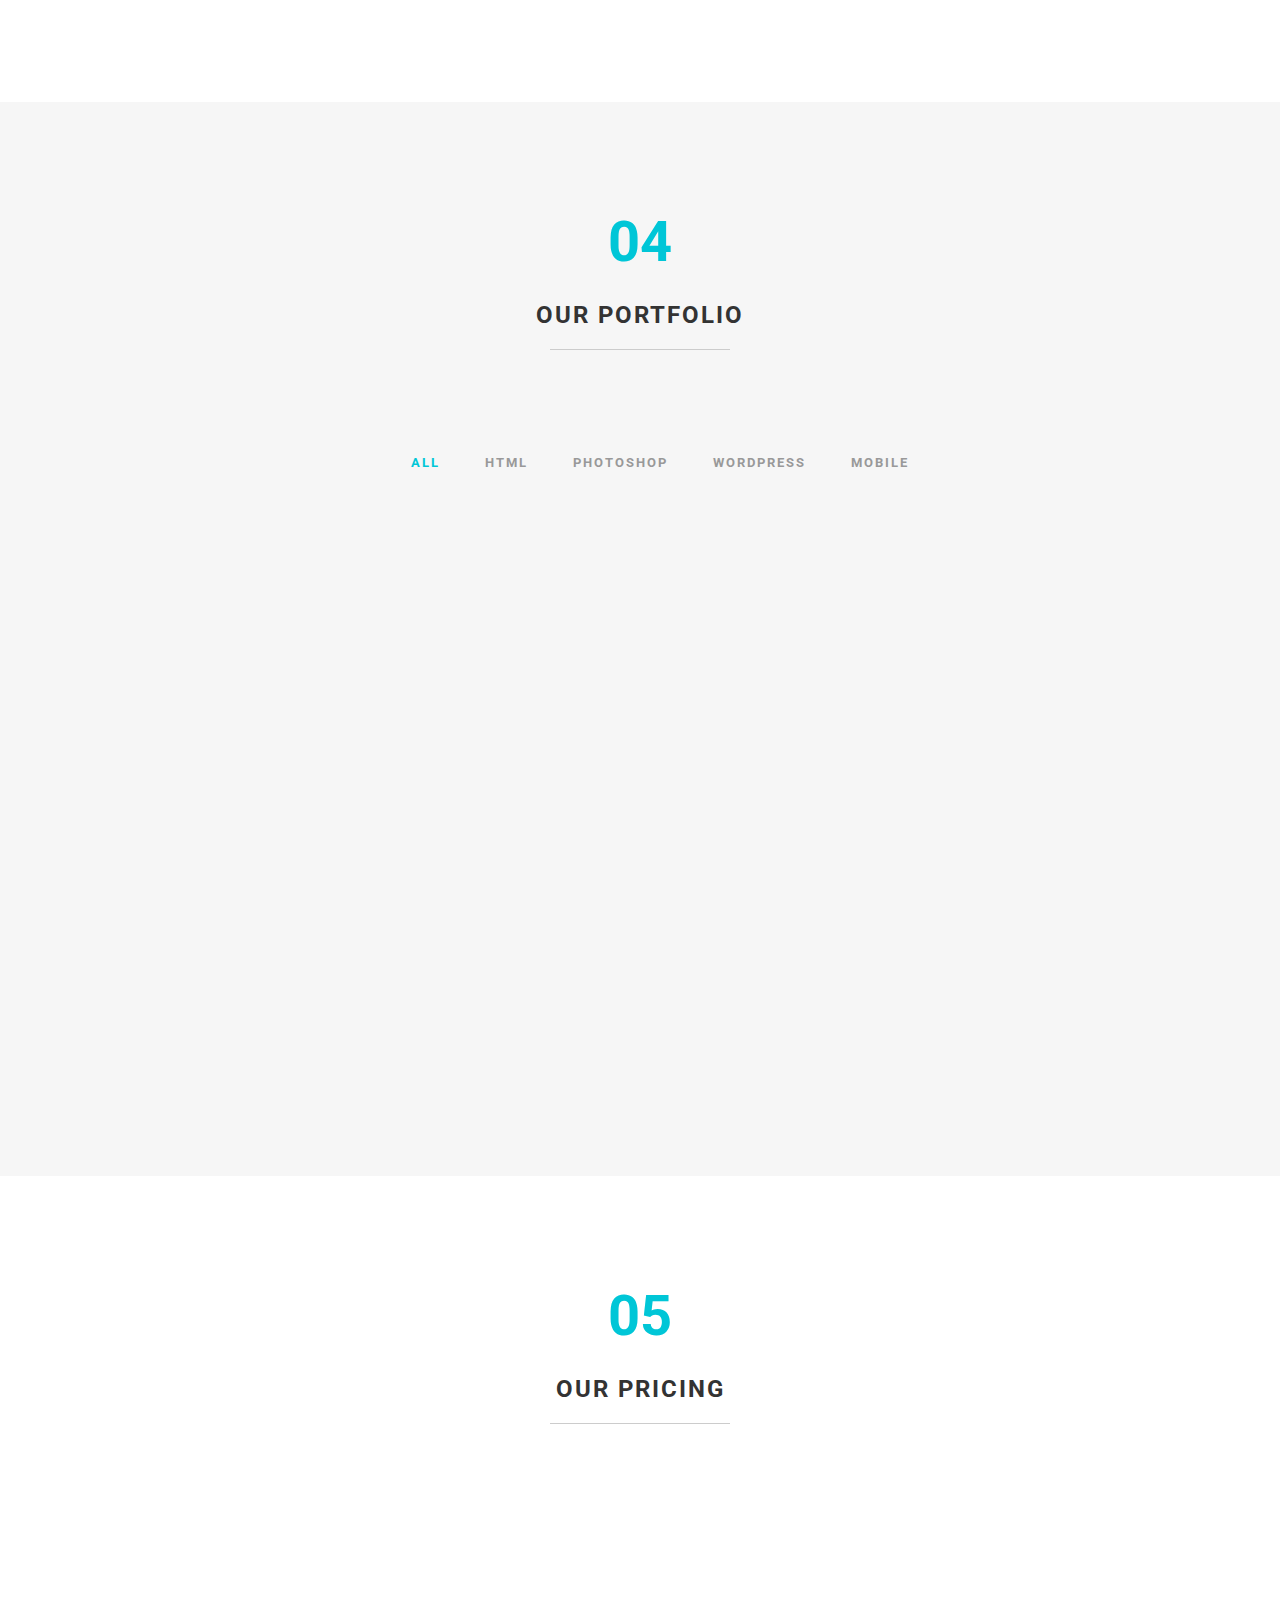
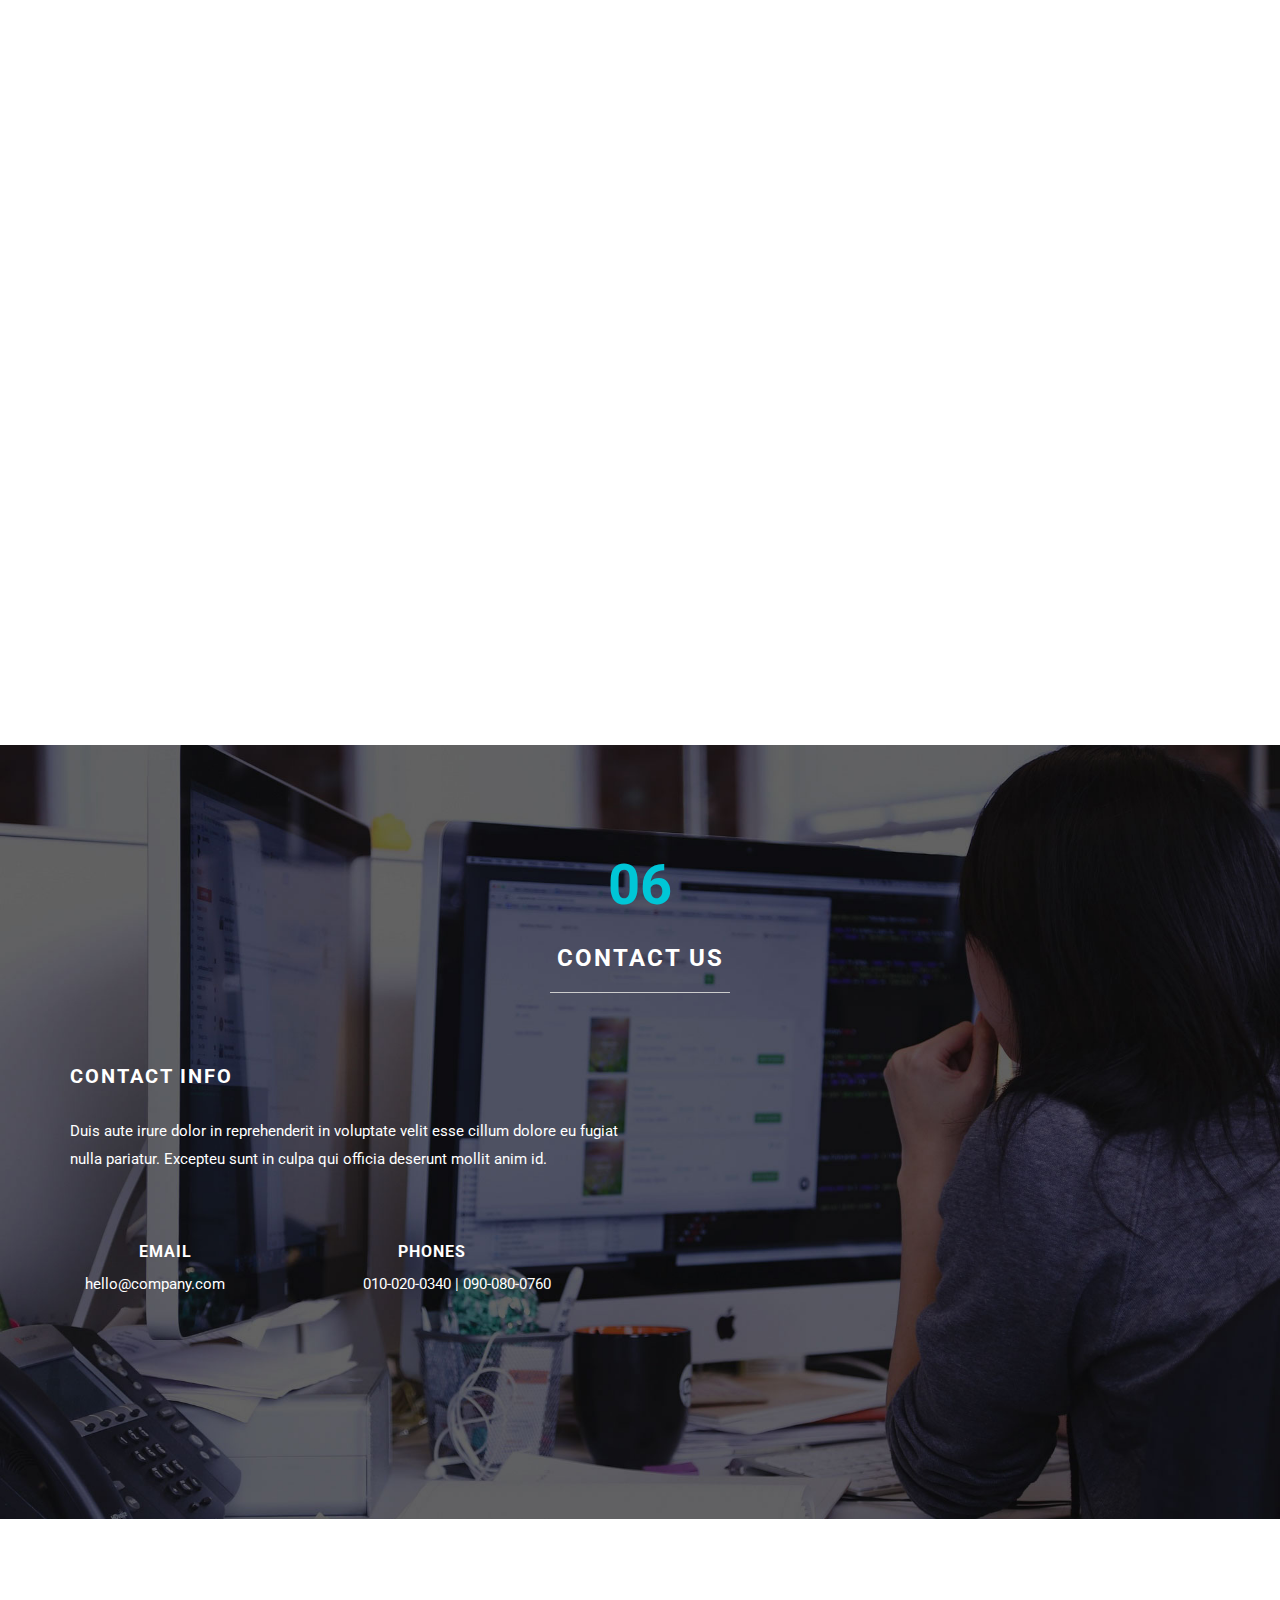
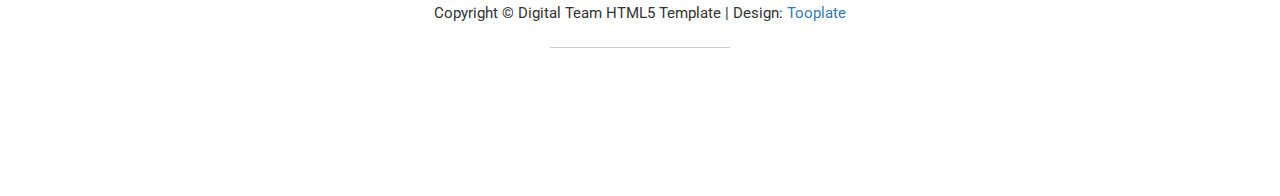
<file: Templates/2075_digital_team/index.html>
<!DOCTYPE html>
<html lang="en">
<head>
	<meta charset="utf-8">
	<title>itech</title>
	<meta http-equiv="X-UA-Compatible" content="IE=Edge">
	<meta name="viewport" content="width=device-width, initial-scale=1">
	<meta name="keywords" content="">
	<meta name="description" content="">
<!--

Template 2075 Digital Team

http://www.tooplate.com/view/2075-digital-team

-->
	<link rel="stylesheet" href="css/bootstrap.min.css">
	<link rel="stylesheet" href="css/font-awesome.min.css">
	<link rel="stylesheet" href="css/animate.min.css">
	<link rel="stylesheet" href="css/et-line-font.css">
	<link rel="stylesheet" href="css/nivo-lightbox.css">
	<link rel="stylesheet" href="css/nivo_themes/default/default.css">
	<link rel="stylesheet" href="css/style.css">
	<link href='https://fonts.googleapis.com/css?family=Roboto:400,300,500' rel='stylesheet' type='text/css'>
</head>
<body data-spy="scroll" data-target=".navbar-collapse" data-offset="50">

<!-- preloader section -->
<div class="preloader">
	<div class="sk-spinner sk-spinner-circle">
       <div class="sk-circle1 sk-circle"></div>
       <div class="sk-circle2 sk-circle"></div>
       <div class="sk-circle3 sk-circle"></div>
       <div class="sk-circle4 sk-circle"></div>
       <div class="sk-circle5 sk-circle"></div>
       <div class="sk-circle6 sk-circle"></div>
       <div class="sk-circle7 sk-circle"></div>
       <div class="sk-circle8 sk-circle"></div>
       <div class="sk-circle9 sk-circle"></div>
       <div class="sk-circle10 sk-circle"></div>
       <div class="sk-circle11 sk-circle"></div>
       <div class="sk-circle12 sk-circle"></div>
    </div>
</div>

<!-- navigation section -->
<section class="navbar navbar-fixed-top custom-navbar" role="navigation">
	<div class="container">
		<div class="navbar-header">
			<button class="navbar-toggle" data-toggle="collapse" data-target=".navbar-collapse">
				<span class="icon icon-bar"></span>
				<span class="icon icon-bar"></span>
				<span class="icon icon-bar"></span>
			</button>
			<a href="#" class="navbar-brand">Digital Team</a>
		</div>
		<div class="collapse navbar-collapse">
			<ul class="nav navbar-nav navbar-right">
				<li><a href="#home" class="smoothScroll">HOME</a></li>
				<li><a href="#work" class="smoothScroll">WORK</a></li>
				<li><a href="#about" class="smoothScroll">ABOUT</a></li>
				<li><a href="#team" class="smoothScroll">TEAM</a></li>
				<li><a href="#portfolio" class="smoothScroll">PORTFOLIO</a></li>
				<li><a href="#pricing" class="smoothScroll">PRICING</a></li>
				<li><a href="#contact" class="smoothScroll">CONTACT</a></li>
			</ul>
		</div>
	</div>
</section>

<!-- home section -->
<section id="home">
	<div class="container">
		<div class="row">
			<div class="col-md-12 col-sm-12">
				<h3>WEB DESIGN / WEB DEVELOPMENT / SOCIAL MEDIA</h3>
				<h1>DIGITAL TEAM</h1>
				<hr>
				<a href="#work" class="smoothScroll btn btn-danger">What we do</a>
				<a href="#contact" class="smoothScroll btn btn-default">Talk to us</a>
			</div>
		</div>
	</div>
</section>

<!-- work section -->
<section id="work">
	<div class="container">
		<div class="row">
			<div class="col-md-12 col-sm-12">
				<div class="section-title">
					<strong>01</strong>
					<h1 class="heading bold">WHAT WE DO</h1>
					<hr>
				</div>
			</div>
			<div class="col-lg-4 col-md-4 col-sm-4 wow fadeInUp" data-wow-delay="0.6s">
				<i class="icon-cloud medium-icon"></i>
					<h3>WEB MARKETING</h3>
					<hr>
					<p>Duis aute irure dolor in reprehenderit in voluptate velit esse cillum dolore eu fugiat nulla pariatur. Excepteu sunt in culpa qui officia.</p>
			</div>
			<div class="col-lg-4 col-md-4 col-sm-4 wow fadeInUp" data-wow-delay="0.9s">
				<i class="icon-mobile medium-icon"></i>
					<h3>UI &amp; UX DESIGN</h3>
					<hr>
					<p>Digital Team is free responsive Bootstrap v3.3.5 layout from <a rel="nofollow" href="http://www.tooplate.com" target="_parent">Tooplate</a>. Images are from <a rel="nofollow" href="http://pixabay.com" target="_parent">Pixabay</a> free photo website.</p>
			</div>
			<div class="col-lg-4 col-md-4 col-sm-4 wow fadeInUp" data-wow-delay="1s">
				<i class="icon-laptop medium-icon"></i>
					<h3>ECOMMERCE</h3>
					<hr>
					<p>You can edit and use this template for your websites. Please tell your friends about Tooplate. Thank you for visiting our website.</p>
			</div>
			<div class="col-lg-4 col-md-4 col-sm-4 wow fadeInUp" data-wow-delay="1s">
				<i class="icon-compass medium-icon"></i>
					<h3>MOBILE APP</h3>
					<hr>
					<p>Duis aute irure dolor in reprehenderit in voluptate velit esse cillum dolore eu fugiat nulla pariatur. Excepteu sunt in culpa qui officia.</p>
			</div>
			<div class="col-lg-4 col-md-4 col-sm-4 wow fadeInUp" data-wow-delay="1s">
				<i class="icon-chat medium-icon"></i>
					<h3>SOCIAL MEDIA</h3>
					<hr>
					<p>You can easily change icons by looking at <a href="https://www.elegantthemes.com/blog/resources/how-to-use-and-embed-an-icon-font-on-your-website" target="_blank">ET Line Icons</a>. Excepteu sunt in culpa qui officia. Duis aute irure dolor in reprehenderit.</p>
			</div>
			<div class="col-lg-4 col-md-4 col-sm-4 wow fadeInUp" data-wow-delay="1s">
				<i class="icon-browser medium-icon"></i>
					<h3>RESPONSIVE LAYOUT</h3>
					<hr>
					<p>Duis aute irure dolor in reprehenderit in voluptate velit esse cillum dolore eu fugiat nulla pariatur. Excepteu sunt in culpa qui officia.</p>
			</div>
		</div>
	</div>
</section>

<!-- about section -->
<section id="about">
	<div class="container">
		<div class="row">
			<div class="col-md-12 col-sm-12 text-center">
				<div class="section-title">
					<strong>02</strong>
					<h1 class="heading bold">OUR AGENCY</h1>
					<hr>
				</div>
			</div>
			<div class="col-md-6 col-sm-12">
				<img src="images/about-img.jpg" class="img-responsive" alt="about img">
			</div>
			<div class="col-md-6 col-sm-12">
				<h3 class="bold">DIGITAL TEAM</h3>
				<h1 class="heading bold">Best Design Agency from California</h1>
				<!-- Nav tabs -->
				<ul class="nav nav-tabs" role="tablist">
					<li class="active"><a href="#design" aria-controls="design" role="tab" data-toggle="tab">DESIGN</a></li>
					<li><a href="#mobile" aria-controls="mobile" role="tab" data-toggle="tab">MOBILE</a></li>
					<li><a href="#social" aria-controls="social" role="tab" data-toggle="tab">SOCIAL</a></li>
				</ul>
				<!-- tab panes -->
				<div class="tab-content">
					<div role="tabpanel" class="tab-pane active" id="design">
						<p>Duis aute irure dolor in <a href="#">reprehenderit</a> in voluptate velit esse cillum dolore eu fugiat nulla pariatur. Sed id est tincidunt, iaculis nulla vel, sodales metus. Morbi interdum accumsan augue, in accumsan neque lacinia sed. Fusce cursus eu ligula ut gravida.</p>
						<p>Lorem ipsum dolor sit amet, consectetuer adipiscing elit, sed diam nonummy nibh euismod tincidunt ut laoreet. Dolore magna aliquam erat volutpat.</p>
					</div>
					<div role="tabpanel" class="tab-pane" id="mobile">
						<p>Aenean commodo ligula eget dolor. Lorem ipsum dolor sit amet, consectetuer adipiscing elit. Lorem ipsum dolor sit amet, consectetuer adipiscing elit.</p>
						<p><a href="#">Duis aute irure dolor</a> in reprehenderit in voluptate velit esse cillum dolore eu fugiat nulla pariatur. Lorem ipsum dolor sit amet, consectetuer adipiscing elit, sed diam nonummy nibh euismod tincidunt ut laoreet.</p>
					</div>
					<div role="tabpanel" class="tab-pane" id="social">
						<p>Pellentesque elementum, lacus sit amet <a href="#">hendrerit</a> posuere, quam quam tristique nisi, nec ornare ligula magna id nisl. Donec blandit enim ac semper facilisis. Curabitur eu laoreet mauris, eget fermentum velit.</p>
						<p>Lorem ipsum dolor sit amet, consectetuer adipiscing elit, sed diam nonummy nibh euismod tincidunt ut laoreet. Dolore magna aliquam erat volutpat.</p>
					</div>

				</div>
			</div>
		</div>
	</div>
</section>

<!-- team section -->
<section id="team">
	<div class="container">
		<div class="row">
			<div class="col-md-12 col-sm-12">
				<div class="section-title">
					<strong>03</strong>
					<h1 class="heading bold">TALENTED TEAM</h1>
					<hr>
				</div>
			</div>
			<div class="col-md-3 col-sm-6 wow fadeIn" data-wow-delay="0.9s">
				<div class="team-wrapper">
					<img src="images/team1.jpg" class="img-responsive" alt="team img">
						<div class="team-des">
							<h4>Cindy</h4>
							<h3>Senior Designer</h3>
							<hr>
							<ul class="social-icon">
								<li><a href="#" class="fa fa-facebook wow fadeIn" data-wow-delay="0.3s"></a></li>
								<li><a href="#" class="fa fa-twitter wow fadeIn" data-wow-delay="0.6s"></a></li>
								<li><a href="#" class="fa fa-dribbble wow fadeIn" data-wow-delay="0.9s"></a></li>
							</ul>
						</div>
				</div>
			</div>
			<div class="col-md-3 col-sm-6 wow fadeIn" data-wow-delay="1.3s">
				<div class="team-wrapper">
					<img src="images/team2.jpg" class="img-responsive" alt="team img">
						<div class="team-des">
							<h4>Mary</h4>
							<h3>Core Developer</h3>
							<hr>
							<ul class="social-icon">
								<li><a href="#" class="fa fa-facebook wow fadeIn" data-wow-delay="0.3s"></a></li>
								<li><a href="#" class="fa fa-twitter wow fadeIn" data-wow-delay="0.6s"></a></li>
								<li><a href="#" class="fa fa-dribbble wow fadeIn" data-wow-delay="0.9s"></a></li>
							</ul>
						</div>
				</div>
			</div>
			<div class="col-md-3 col-sm-6 wow fadeIn" data-wow-delay="1.6s">
				<div class="team-wrapper">
					<img src="images/team3.jpg" class="img-responsive" alt="team img">
						<div class="team-des">
							<h4>Linda</h4>
							<h3>Manager</h3>
							<hr>
							<ul class="social-icon">
								<li><a href="#" class="fa fa-facebook wow fadeIn" data-wow-delay="0.3s"></a></li>
								<li><a href="#" class="fa fa-twitter wow fadeIn" data-wow-delay="0.6s"></a></li>
								<li><a href="#" class="fa fa-dribbble wow fadeIn" data-wow-delay="0.9s"></a></li>
							</ul>
						</div>
				</div>
			</div>
			<div class="col-md-3 col-sm-6 wow fadeIn" data-wow-delay="1.6s">
				<div class="team-wrapper">
					<img src="images/team4.jpg" class="img-responsive" alt="team img">
						<div class="team-des">
							<h4>Sandar</h4>
							<h3>Accountant</h3>
							<hr>
							<ul class="social-icon">
								<li><a href="#" class="fa fa-facebook wow fadeIn" data-wow-delay="0.3s"></a></li>
								<li><a href="#" class="fa fa-twitter wow fadeIn" data-wow-delay="0.6s"></a></li>
								<li><a href="#" class="fa fa-dribbble wow fadeIn" data-wow-delay="0.9s"></a></li>
							</ul>
						</div>
				</div>
			</div>
		</div>
	</div>
</section>

<!-- portfolio section -->
<div id="portfolio">
	<div class="container">
		<div class="row">
			<div class="col-md-12 col-sm-12">
				<div class="section-title">
					<strong>04</strong>
					<h1 class="heading bold">OUR PORTFOLIO</h1>
					<hr>
				</div>
				<!-- ISO section -->
				<div class="iso-section">
					<ul class="filter-wrapper clearfix">
                   		 <li><a href="#" data-filter="*" class="selected opc-main-bg">All</a></li>
                   		 <li><a href="#" class="opc-main-bg" data-filter=".html">HTML</a></li>
                   		 <li><a href="#" class="opc-main-bg" data-filter=".photoshop">Photoshop</a></li>
                    	 <li><a href="#" class="opc-main-bg" data-filter=".wordpress">Wordpress</a></li>
                    	 <li><a href="#" class="opc-main-bg" data-filter=".mobile">Mobile</a></li>
               		</ul>
               		<div class="iso-box-section wow fadeIn" data-wow-delay="0.9s">
               			<div class="iso-box-wrapper col4-iso-box">

               				 <div class="iso-box html wordpress mobile col-lg-4 col-md-4 col-sm-6">
               				 	<a href="images/portfolio-img1.jpg" data-lightbox-gallery="portfolio-gallery"><img src="images/portfolio-img1.jpg" alt="portfolio img"></a>
               				 </div>

               				 <div class="iso-box wordpress col-lg-4 col-md-4 col-sm-6">
               				 	<a href="images/portfolio-img2.jpg" data-lightbox-gallery="portfolio-gallery"><img src="images/portfolio-img2.jpg" alt="portfolio img"></a>
               				 </div>

               				 <div class="iso-box html mobile col-lg-4 col-md-4 col-sm-6">
               				 	<a href="images/portfolio-img3.jpg" data-lightbox-gallery="portfolio-gallery"><img src="images/portfolio-img3.jpg" alt="portfolio img"></a>
               				 </div>

               				 <div class="iso-box wordpress col-lg-4 col-md-4 col-sm-6">
               				 	<a href="images/portfolio-img4.jpg" data-lightbox-gallery="portfolio-gallery"><img src="images/portfolio-img4.jpg" alt="portfolio img"></a>
               				 </div>

               				 <div class="iso-box html photoshop col-lg-4 col-md-4 col-sm-6">
               				 	<a href="images/portfolio-img5.jpg" data-lightbox-gallery="portfolio-gallery"><img src="images/portfolio-img5.jpg" alt="portfolio img"></a>
               				 </div>

               				 <div class="iso-box photoshop col-lg-4 col-md-4 col-sm-6">
               				 	<a href="images/portfolio-img6.jpg" data-lightbox-gallery="portfolio-gallery"><img src="images/portfolio-img6.jpg" alt="portfolio img"></a>
               				 </div>

               			</div>
               		</div>

				</div>
			</div>
		</div>
	</div>
</div>

<!-- pricing section -->
<section id="pricing">
	<div class="container">
		<div class="row">
			<div class="col-md-12 col-sm-12 text-center">
				<div class="section-title">
					<strong>05</strong>
					<h1 class="heading bold">OUR PRICING</h1>
					<hr>
				</div>
			</div>
			<div class="col-md-4 col-sm-6">
				<div class="plan plan-one wow bounceIn" data-wow-delay="0.3s">
					<div class="plan_title">
						<i class="icon-mobile medium-icon"></i>
						<h3>BASIC</h3>
						<h2>$150 <span>per year</span></h2>
					</div>
					<ul>
                    	<li>100 GB Cloud Storage</li>
						<li>5 Pro Websites</li>
						<li>10 Secured Emails</li>
                        <li>24-hour Support</li>
					</ul>
					<button class="btn btn-warning">Get it now</button>
				</div>
			</div>
			<div class="col-md-4 col-sm-6">
				<div class="plan plan-two wow bounceIn" data-wow-delay="0.3s">
					<div class="plan_title">
						<i class="icon-desktop medium-icon"></i>
						<h3>BUSINESS</h3>
						<h2>$260 <span>per year</span></h2>
					</div>
					<ul>
						<li>200 GB Cloud Storage</li>
						<li>10 Pro Websites</li>
						<li>20 Secured Emails</li>
                        <li>30-Minute Support</li>
					</ul>
					<button class="btn btn-warning">Take this!</button>
				</div>
			</div>
			<div class="col-md-4 col-sm-6">
				<div class="plan plan-three wow bounceIn" data-wow-delay="0.3s">
					<div class="plan_title">
						<i class="icon-cloud medium-icon"></i>
						<h3>PROFESSIONAL</h3>
						<h2>$380 <span>per year</span></h2>
					</div>
					<ul>
						<li>500 GB Cloud Storage</li>
						<li>20 Pro Websites</li>
						<li>40 Secured Emails</li>
                        <li>Live Support</li>
					</ul>
					<button class="btn btn-warning">Buy Now</button>
				</div>
			</div>
		</div>
	</div>
</section>

<!-- contact section -->
<section id="contact">
	<div class="container">
		<div class="row">
			<div class="col-md-12 col-sm-12 text-center">
				<div class="section-title">
					<strong>06</strong>
					<h1 class="heading bold">CONTACT US</h1>
					<hr>
				</div>
			</div>
			<div class="col-md-6 col-sm-12 contact-info">
				<h2 class="heading bold">CONTACT INFO</h2>
				<p>Duis aute irure dolor in reprehenderit in voluptate velit esse cillum dolore eu fugiat nulla pariatur. Excepteu sunt in culpa qui officia deserunt mollit anim id.</p>
				<div class="col-md-6 col-sm-4">
					<h3><i class="icon-envelope medium-icon wow bounceIn" data-wow-delay="0.6s"></i> EMAIL</h3>
					<p>hello@company.com</p>
				</div>
				<div class="col-md-6 col-sm-4">
					<h3><i class="icon-phone medium-icon wow bounceIn" data-wow-delay="0.6s"></i> PHONES</h3>
					<p>010-020-0340 | 090-080-0760</p>
				</div>
			</div>
			<div class="col-md-6 col-sm-12">
				<form action="#" method="get" class="wow fadeInUp" data-wow-delay="0.6s">
					<div class="col-md-6 col-sm-6">
						<input type="text" class="form-control" placeholder="Name" name="name">
					</div>
					<div class="col-md-6 col-sm-6">
						<input type="email" class="form-control" placeholder="Email" name="email">
					</div>
					<div class="col-md-12 col-sm-12">
						<textarea class="form-control" placeholder="Message" rows="7" name="message"></textarea>
					</div>
					<div class="col-md-offset-4 col-md-8 col-sm-offset-4 col-sm-8">
						<input type="submit" class="form-control" value="SEND MESSAGE">
					</div>
				</form>
			</div>
		</div>
	</div>
</section>

<!-- footer section -->
<footer>
	<div class="container">
		<div class="row">
			<div class="col-md-12 col-sm-12">
				<p>Copyright © Digital Team HTML5 Template | Design: <a href="http://www.tooplate.com" target="_parent">Tooplate</a></p>
				<hr>
				<ul class="social-icon">
					<li><a href="#" class="fa fa-facebook wow fadeIn" data-wow-delay="0.3s"></a></li>
					<li><a href="#" class="fa fa-twitter wow fadeIn" data-wow-delay="0.6s"></a></li>
					<li><a href="#" class="fa fa-dribbble wow fadeIn" data-wow-delay="0.9s"></a></li>
					<li><a href="#" class="fa fa-behance wow fadeIn" data-wow-delay="0.9s"></a></li>
					<li><a href="#" class="fa fa-tumblr wow fadeIn" data-wow-delay="0.9s"></a></li>
				</ul>
			</div>
		</div>
	</div>
</footer>


<script src="js/jquery.js"></script>
<script src="js/bootstrap.min.js"></script>
<script src="js/smoothscroll.js"></script>
<script src="js/isotope.js"></script>
<script src="js/imagesloaded.min.js"></script>
<script src="js/nivo-lightbox.min.js"></script>
<script src="js/jquery.backstretch.min.js"></script>
<script src="js/wow.min.js"></script>
<script src="js/custom.js"></script>

</body>
</html>
</file>
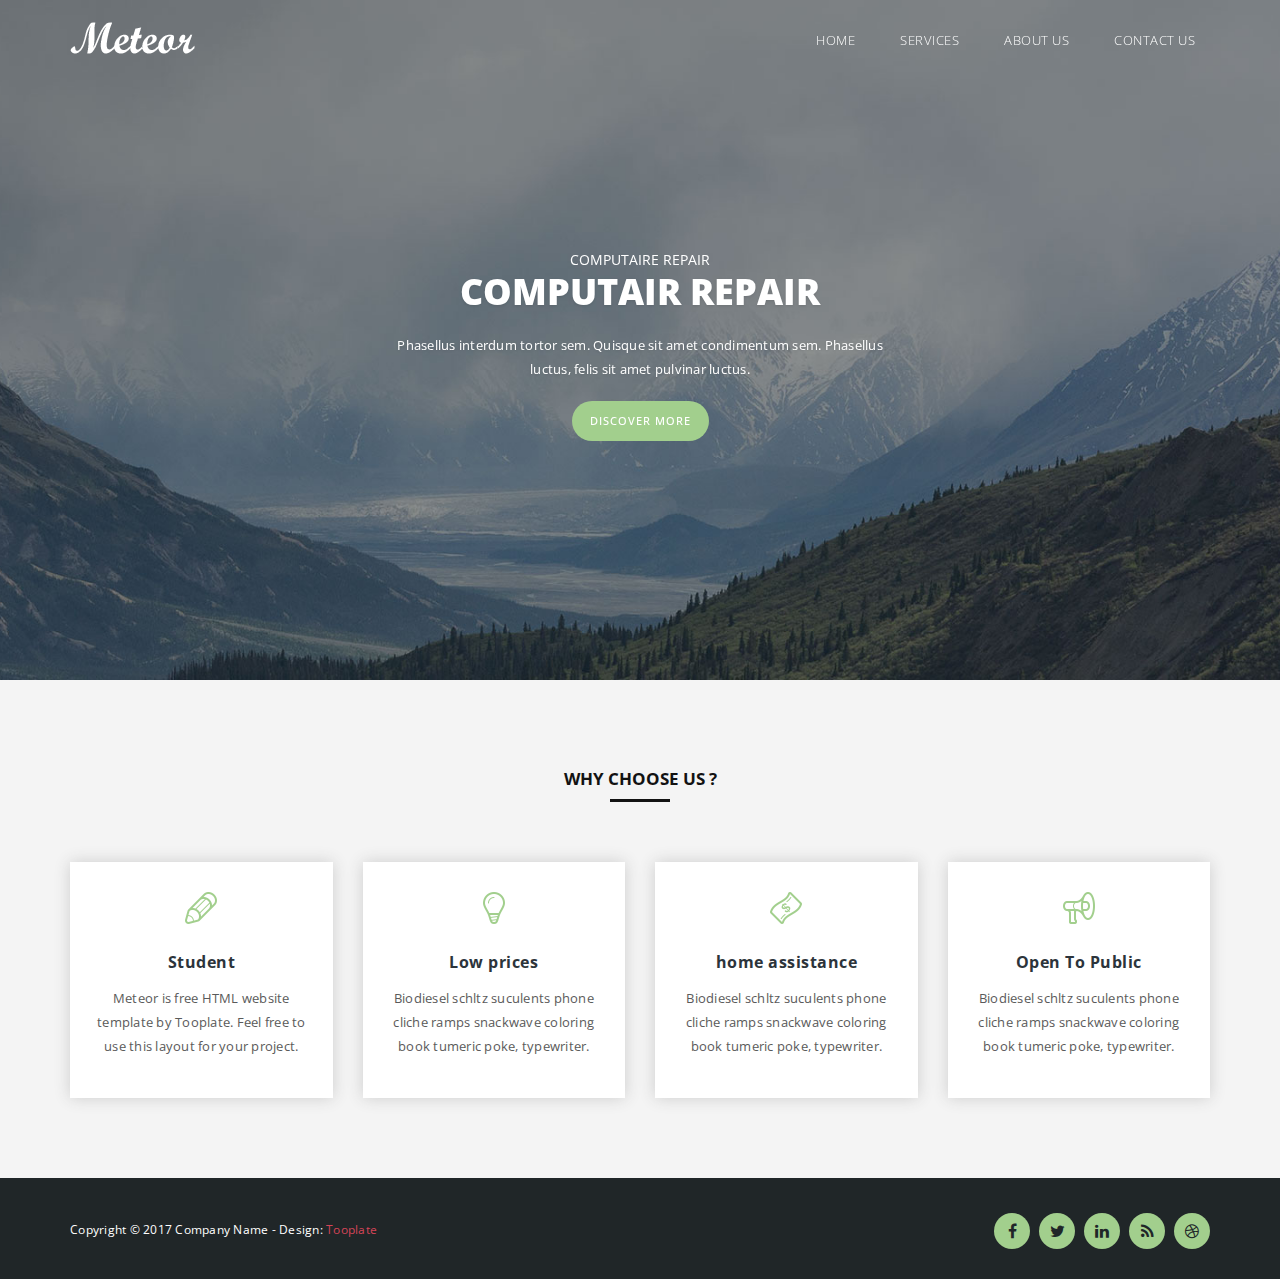
<file: Templates/2089_meteor/index.html>
<!DOCTYPE html>
<html>
    <head>
        <meta charset="utf-8">
        <meta http-equiv="X-UA-Compatible" content="IE=edge,chrome=1">
        <title>ItechStud.be</title>
<!--

Template 2089 Meteor

http://www.tooplate.com/view/2089-meteor

-->
        <meta name="description" content="">
        <meta name="viewport" content="width=device-width, initial-scale=1">
        <link rel="apple-touch-icon" href="apple-touch-icon.png">

        <link rel="stylesheet" href="css/bootstrap.min.css">
        <link rel="stylesheet" href="css/bootstrap-theme.min.css">
        <link rel="stylesheet" href="css/fontAwesome.css">
        <link rel="stylesheet" href="css/hero-slider.css">
        <link rel="stylesheet" href="css/tooplate-style.css">

        <link href="https://fonts.googleapis.com/css?family=Open+Sans:300,400,600,700,800" rel="stylesheet">

        <script src="js/vendor/modernizr-2.8.3-respond-1.4.2.min.js"></script>
    </head>

<body>
    <div class="header">
        <div class="container">
            <nav class="navbar navbar-inverse" role="navigation">
                <div class="navbar-header">
                    <button type="button" id="nav-toggle" class="navbar-toggle" data-toggle="collapse" data-target="#main-nav">
                        <span class="sr-only">Toggle navigation</span>
                        <span class="icon-bar"></span>
                        <span class="icon-bar"></span>
                        <span class="icon-bar"></span>
                    </button>
                    <a href="#" class="navbar-brand scroll-top">
                        <div class="logo"></div>
                    </a>
                </div>
                <!--/.navbar-header-->
                <div id="main-nav" class="collapse navbar-collapse">
                    <ul class="nav navbar-nav">
                        <li><a href="#" class="scroll-top">Home</a></li>
                        <li><a href="#" class="scroll-link" data-id="about">Services</a></li>
                        <li><a href="#" class="scroll-link" data-id="blog">About Us</a></li>
                        <li><a href="contact.html" >Contact Us</a></li>
                    </ul>
                </div>
                <!--/.navbar-collapse-->
            </nav>
            <!--/.navbar-->
        </div>
        <!--/.container-->
    </div>
    <!--/.header-->


    <section class="cd-hero">
        <ul class="cd-hero-slider autoplay">
        <!--
            <ul class="cd-hero-slider autoplay"> for slider auto play
            <ul class="cd-hero-slider"> for disabled auto play
        -->
            <li class="selected first-slide">
                <div class="cd-full-width">
                    <div class="tm-slide-content-div slide-caption">
                        <span>COMPUTAIRE REPAIR</span>
                        <h2>Computair repair</h2>
                        <p>Phasellus interdum tortor sem. Quisque sit amet condimentum sem. Phasellus luctus, felis sit amet pulvinar luctus.</p>
                        <div class="primary-button">
                            <a href="#" class="scroll-link" data-id="about">Discover More</a>
                        </div>
                    </div>
                </div> <!-- .cd-full-width -->
            </li>

            <li class="second-slide">
                <div class="cd-full-width">
                    <div class="tm-slide-content-div slide-caption">
                        <span>IPTV</span>
                        <h2>Website Creation</h2>
                        <p>Donec dolor ipsum, laoreet nec metus non, tempus elementum massa. Donec non elit rhoncus, vestibulum enim sed, rutrum arcu.</p>
                        <div class="primary-button">
                            <a href="#">Read More</a>
                        </div>
                    </div>
                </div> <!-- .cd-full-width -->
            </li>

            <li class="third-slide">
                <div class="cd-full-width">
                    <div class="tm-slide-content-div slide-caption">
                        <span>Design is a hobby</span>
                        <h2>IPTV</h2>
                        <p>Integer ut dolor eget magna congue gravida ut at arcu. Vivamus maximus neque quis luctus tempus. Vestibulum consequat.</p>
                        <div class="primary-button">
                            <a href="#">View Details</a>
                        </div>
                    </div>
                </div> <!-- .cd-full-width -->
            </li>
        </ul> <!-- .cd-hero-slider -->

        <div class="cd-slider-nav">
            <nav>
                <span class="cd-marker item-1"></span>

                <ul>
                    <li class="selected"><a href="#0"></a></li>
                    <li><a href="#0"></a></li>
                    <li><a href="#0"></a></li>
                </ul>
            </nav>
        </div> <!-- .cd-slider-nav -->
    </section> <!-- .cd-hero -->

    <div id="about" class="page-section">
        <div class="container">
            <div class="row">
                <div class="col-md-12">
                    <div class="section-heading">
                        <h4>Why choose us ?</h4>
                        <div class="line-dec"></div>
                    </div>
                </div>
            </div>
            <div class="row">
                <div class="col-md-3 col-sm-6 col-xs-12">
                    <div class="service-item first-service">
                        <div class="icon"></div>
                        <h4>Student</h4>
                        <p>Meteor is free HTML website template by Tooplate. Feel free to use this layout for your project.</p>
                    </div>
                </div>
                 <div class="col-md-3 col-sm-6 col-xs-12">
                    <div class="service-item second-service">
                        <div class="icon"></div>
                        <h4>Low prices</h4>
                        <p>Biodiesel schltz suculents phone cliche ramps snackwave coloring book tumeric poke, typewriter.</p>
                    </div>
                </div>
                 <div class="col-md-3 col-sm-6 col-xs-12">
                    <div class="service-item third-service">
                        <div class="icon"></div>
                        <h4>home assistance</h4>
                        <p>Biodiesel schltz suculents phone cliche ramps snackwave coloring book tumeric poke, typewriter.</p>
                    </div>
                </div>
                 <div class="col-md-3 col-sm-6 col-xs-12">
                    <div class="service-item fourth-service">
                        <div class="icon"></div>
                        <h4>Open To Public</h4>
                        <p>Biodiesel schltz suculents phone cliche ramps snackwave coloring book tumeric poke, typewriter.</p>
                    </div>
                </div>
            </div>
        </div>
    </div>


    <footer>
        <div class="container">
            <div class="row">
                <div class="col-md-6">
                    <div class="copyright-text">
                        <p>Copyright &copy; 2017 Company Name

                        - Design: <a href="http://www.tooplate.com" target="_parent">Tooplate</a></p>
                    </div>
                </div>
                <div class="col-md-6">
                    <div class="social-icons">
                        <ul>
                            <li>
                                <a href="#"><i class="fa fa-facebook"></i></a>
                            </li>
                            <li>
                                <a href="#"><i class="fa fa-twitter"></i></a>
                            </li>
                            <li>
                                <a href="#"><i class="fa fa-linkedin"></i></a>
                            </li>
                            <li>
                                <a href="#"><i class="fa fa-rss"></i></a>
                            </li>
                            <li>
                                <a href="#"><i class="fa fa-dribbble"></i></a>
                            </li>
                        </ul>
                    </div>
                </div>
            </div>
        </div>
    </footer>


    <script src="//ajax.googleapis.com/ajax/libs/jquery/1.11.2/jquery.min.js"></script>
    <script>window.jQuery || document.write('<script src="js/vendor/jquery-1.11.2.min.js"><\/script>')</script>

    <script src="js/vendor/bootstrap.min.js"></script>

    <script src="js/plugins.js"></script>
    <script src="js/main.js"></script>

    <script src="http://ajax.googleapis.com/ajax/libs/jquery/1.10.2/jquery.min.js" type="text/javascript"></script>
    <script type="text/javascript">
    $(document).ready(function() {
        // navigation click actions
        $('.scroll-link').on('click', function(event){
            event.preventDefault();
            var sectionID = $(this).attr("data-id");
            scrollToID('#' + sectionID, 750);
        });
        // scroll to top action
        $('.scroll-top').on('click', function(event) {
            event.preventDefault();
            $('html, body').animate({scrollTop:0}, 'slow');
        });
        // mobile nav toggle
        $('#nav-toggle').on('click', function (event) {
            event.preventDefault();
            $('#main-nav').toggleClass("open");
        });
    });
    // scroll function
    function scrollToID(id, speed){
        var offSet = 50;
        var targetOffset = $(id).offset().top - offSet;
        var mainNav = $('#main-nav');
        $('html,body').animate({scrollTop:targetOffset}, speed);
        if (mainNav.hasClass("open")) {
            mainNav.css("height", "1px").removeClass("in").addClass("collapse");
            mainNav.removeClass("open");
        }
    }
    if (typeof console === "undefined") {
        console = {
            log: function() { }
        };
    }
    </script>
</body>
</html>
</file>
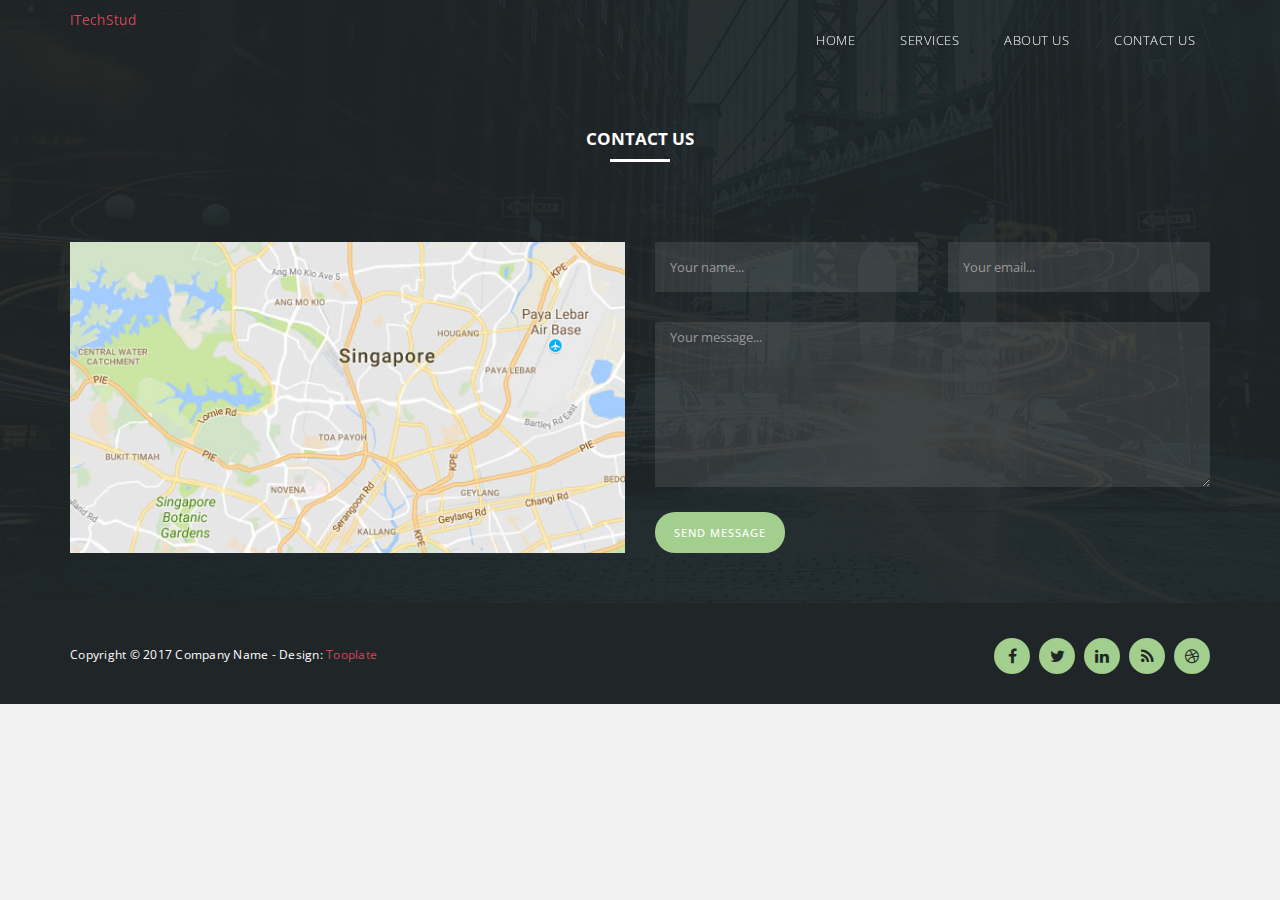
<file: Templates/2089_meteor/contact.html>
<!DOCTYPE html>
<html>
    <head>
        <meta charset="utf-8">
        <meta http-equiv="X-UA-Compatible" content="IE=edge,chrome=1">
        <title>ItechStud.be</title>
<!--

Template 2089 Meteor

http://www.tooplate.com/view/2089-meteor

-->
        <meta name="description" content="">
        <meta name="viewport" content="width=device-width, initial-scale=1">
        <link rel="apple-touch-icon" href="apple-touch-icon.png">

        <link rel="stylesheet" href="css/bootstrap.min.css">
        <link rel="stylesheet" href="css/bootstrap-theme.min.css">
        <link rel="stylesheet" href="css/fontAwesome.css">
        <link rel="stylesheet" href="css/hero-slider.css">
        <link rel="stylesheet" href="css/tooplate-style.css">

        <link href="https://fonts.googleapis.com/css?family=Open+Sans:300,400,600,700,800" rel="stylesheet">

        <script src="js/vendor/modernizr-2.8.3-respond-1.4.2.min.js"></script>
    </head>

<body>
    <div class="header">
        <div class="container">
            <nav class="navbar navbar-inverse" role="navigation">
                <div class="navbar-header">
                    <button type="button" id="nav-toggle" class="navbar-toggle" data-toggle="collapse" data-target="#main-nav">
                        <span class="sr-only">Toggle navigation</span>
                        <span class="icon-bar"></span>
                        <span class="icon-bar"></span>
                        <span class="icon-bar"></span>
                    </button>
                    <a href="#" class="scroll-top">
                        <div class="logo">ITechStud</div>
                    </a>
                </div>
                <!--/.navbar-header-->
                <div id="main-nav" class="collapse navbar-collapse">
                    <ul class="nav navbar-nav">
                        <li><a href="index.html">Home</a></li>
                        <li><a href="#" class="scroll-link" data-id="about">Services</a></li>
                        <li><a href="#" class="scroll-link" data-id="blog">About Us</a></li>
                        <li><a href="#" class="scroll-link" data-id="contact">Contact Us</a></li>
                    </ul>
                </div>
                <!--/.navbar-collapse-->
            </nav>
            <!--/.navbar-->
        </div>
        <!--/.container-->
    </div>
    <!--/.header-->




    <div id="contact" class="page-about-section">
        <div class="container">
            <div class="row">
                <div class="col-md-12">
                    <div class="section-heading">
                        <h4>Contact Us</h4>
                        <div class="line-dec"></div>
                    </div>
                </div>
            </div>
            <div class="row">
                <div class="col-md-6">
                    <div class="map">
                        <img src="img/map.jpg" alt="">
                    </div>
                </div>
                <div class="col-md-6">
                    <div class="row">
                      <form id="contact" action="" method="post">
                        <div class="col-md-6">
                          <fieldset>
                            <input name="name" type="text" class="form-control" id="name" placeholder="Your name..." required="">
                          </fieldset>
                        </div>
                        <div class="col-md-6">
                          <fieldset>
                            <input name="email" type="email" class="form-control" id="email" placeholder="Your email..." required="">
                          </fieldset>
                        </div>
                        <div class="col-md-12">
                          <fieldset>
                            <textarea name="message" rows="6" class="form-control" id="message" placeholder="Your message..." required=""></textarea>
                          </fieldset>
                        </div>
                        <div class="col-md-12">
                          <fieldset>
                            <button type="submit" id="form-submit" class="btn">Send Message</button>
                          </fieldset>
                        </div>
                      </form>
                    </div>
                </div>
            </div>
        </div>
    </div>


    <footer>
        <div class="container">
            <div class="row">
                <div class="col-md-6">
                    <div class="copyright-text">
                        <p>Copyright &copy; 2017 Company Name

                        - Design: <a href="http://www.tooplate.com" target="_parent">Tooplate</a></p>
                    </div>
                </div>
                <div class="col-md-6">
                    <div class="social-icons">
                        <ul>
                            <li>
                                <a href="#"><i class="fa fa-facebook"></i></a>
                            </li>
                            <li>
                                <a href="#"><i class="fa fa-twitter"></i></a>
                            </li>
                            <li>
                                <a href="#"><i class="fa fa-linkedin"></i></a>
                            </li>
                            <li>
                                <a href="#"><i class="fa fa-rss"></i></a>
                            </li>
                            <li>
                                <a href="#"><i class="fa fa-dribbble"></i></a>
                            </li>
                        </ul>
                    </div>
                </div>
            </div>
        </div>
    </footer>


    <script src="//ajax.googleapis.com/ajax/libs/jquery/1.11.2/jquery.min.js"></script>
    <script>window.jQuery || document.write('<script src="js/vendor/jquery-1.11.2.min.js"><\/script>')</script>

    <script src="js/vendor/bootstrap.min.js"></script>

    <script src="js/plugins.js"></script>
    <script src="js/main.js"></script>

    <script src="http://ajax.googleapis.com/ajax/libs/jquery/1.10.2/jquery.min.js" type="text/javascript"></script>
    <script type="text/javascript">
    $(document).ready(function() {
        // navigation click actions
        $('.scroll-link').on('click', function(event){
            event.preventDefault();
            var sectionID = $(this).attr("data-id");
            scrollToID('#' + sectionID, 750);
        });
        // scroll to top action
        $('.scroll-top').on('click', function(event) {
            event.preventDefault();
            $('html, body').animate({scrollTop:0}, 'slow');
        });
        // mobile nav toggle
        $('#nav-toggle').on('click', function (event) {
            event.preventDefault();
            $('#main-nav').toggleClass("open");
        });
    });
    // scroll function
    function scrollToID(id, speed){
        var offSet = 50;
        var targetOffset = $(id).offset().top - offSet;
        var mainNav = $('#main-nav');
        $('html,body').animate({scrollTop:targetOffset}, speed);
        if (mainNav.hasClass("open")) {
            mainNav.css("height", "1px").removeClass("in").addClass("collapse");
            mainNav.removeClass("open");
        }
    }
    if (typeof console === "undefined") {
        console = {
            log: function() { }
        };
    }
    </script>
</body>
</html>
</file>
<file: 2075_digital_team/css/et-line-font.css>
@font-face {
	font-family: 'et-line';
	src:url('../fonts/et-line.eot');
	src:url('../fonts/et-line.eot?#iefix') format('embedded-opentype'),
		url('../fonts/et-line.woff') format('woff'),
		url('../fonts/et-line.ttf') format('truetype'),
		url('../fonts/et-line.svg#et-line') format('svg');
	font-weight: normal;
	font-style: normal;
}

/* Use the following CSS code if you want to use data attributes for inserting your icons */
[data-icon]:before {
	font-family: 'et-line';
	content: attr(data-icon);
	speak: none;
	font-size: 40px;
	font-weight: normal;
	font-variant: normal;
	text-transform: none;
	line-height: 1;
	-webkit-font-smoothing: antialiased;
	-moz-osx-font-smoothing: grayscale;
	display:inline-block;
}

/* Use the following CSS code if you want to have a class per icon */
/*
Instead of a list of all class selectors,
you can use the generic selector below, but it's slower:
[class*="icon-"] {
*/
.icon-mobile, .icon-laptop, .icon-desktop, .icon-tablet, .icon-phone, .icon-document, .icon-documents, .icon-search, .icon-clipboard, .icon-newspaper, .icon-notebook, .icon-book-open, .icon-browser, .icon-calendar, .icon-presentation, .icon-picture, .icon-pictures, .icon-video, .icon-camera, .icon-printer, .icon-toolbox, .icon-briefcase, .icon-wallet, .icon-gift, .icon-bargraph, .icon-grid, .icon-expand, .icon-focus, .icon-edit, .icon-adjustments, .icon-ribbon, .icon-hourglass, .icon-lock, .icon-megaphone, .icon-shield, .icon-trophy, .icon-flag, .icon-map, .icon-puzzle, .icon-basket, .icon-envelope, .icon-streetsign, .icon-telescope, .icon-gears, .icon-key, .icon-paperclip, .icon-attachment, .icon-pricetags, .icon-lightbulb, .icon-layers, .icon-pencil, .icon-tools, .icon-tools-2, .icon-scissors, .icon-paintbrush, .icon-magnifying-glass, .icon-circle-compass, .icon-linegraph, .icon-mic, .icon-strategy, .icon-beaker, .icon-caution, .icon-recycle, .icon-anchor, .icon-profile-male, .icon-profile-female, .icon-bike, .icon-wine, .icon-hotairballoon, .icon-globe, .icon-genius, .icon-map-pin, .icon-dial, .icon-chat, .icon-heart, .icon-cloud, .icon-upload, .icon-download, .icon-target, .icon-hazardous, .icon-piechart, .icon-speedometer, .icon-global, .icon-compass, .icon-lifesaver, .icon-clock, .icon-aperture, .icon-quote, .icon-scope, .icon-alarmclock, .icon-refresh, .icon-happy, .icon-sad, .icon-facebook, .icon-twitter, .icon-googleplus, .icon-rss, .icon-tumblr, .icon-linkedin, .icon-dribbble {
	font-family: 'et-line';
	speak: none;
	font-style: normal;
	font-weight: normal;
	font-variant: normal;
	text-transform: none;
	line-height: 1;
	-webkit-font-smoothing: antialiased;
	-moz-osx-font-smoothing: grayscale;
	display:inline-block;
}
.icon-mobile:before {
	content: "\e000";
}
.icon-laptop:before {
	content: "\e001";
}
.icon-desktop:before {
	content: "\e002";
}
.icon-tablet:before {
	content: "\e003";
}
.icon-phone:before {
	content: "\e004";
}
.icon-document:before {
	content: "\e005";
}
.icon-documents:before {
	content: "\e006";
}
.icon-search:before {
	content: "\e007";
}
.icon-clipboard:before {
	content: "\e008";
}
.icon-newspaper:before {
	content: "\e009";
}
.icon-notebook:before {
	content: "\e00a";
}
.icon-book-open:before {
	content: "\e00b";
}
.icon-browser:before {
	content: "\e00c";
}
.icon-calendar:before {
	content: "\e00d";
}
.icon-presentation:before {
	content: "\e00e";
}
.icon-picture:before {
	content: "\e00f";
}
.icon-pictures:before {
	content: "\e010";
}
.icon-video:before {
	content: "\e011";
}
.icon-camera:before {
	content: "\e012";
}
.icon-printer:before {
	content: "\e013";
}
.icon-toolbox:before {
	content: "\e014";
}
.icon-briefcase:before {
	content: "\e015";
}
.icon-wallet:before {
	content: "\e016";
}
.icon-gift:before {
	content: "\e017";
}
.icon-bargraph:before {
	content: "\e018";
}
.icon-grid:before {
	content: "\e019";
}
.icon-expand:before {
	content: "\e01a";
}
.icon-focus:before {
	content: "\e01b";
}
.icon-edit:before {
	content: "\e01c";
}
.icon-adjustments:before {
	content: "\e01d";
}
.icon-ribbon:before {
	content: "\e01e";
}
.icon-hourglass:before {
	content: "\e01f";
}
.icon-lock:before {
	content: "\e020";
}
.icon-megaphone:before {
	content: "\e021";
}
.icon-shield:before {
	content: "\e022";
}
.icon-trophy:before {
	content: "\e023";
}
.icon-flag:before {
	content: "\e024";
}
.icon-map:before {
	content: "\e025";
}
.icon-puzzle:before {
	content: "\e026";
}
.icon-basket:before {
	content: "\e027";
}
.icon-envelope:before {
	content: "\e028";
}
.icon-streetsign:before {
	content: "\e029";
}
.icon-telescope:before {
	content: "\e02a";
}
.icon-gears:before {
	content: "\e02b";
}
.icon-key:before {
	content: "\e02c";
}
.icon-paperclip:before {
	content: "\e02d";
}
.icon-attachment:before {
	content: "\e02e";
}
.icon-pricetags:before {
	content: "\e02f";
}
.icon-lightbulb:before {
	content: "\e030";
}
.icon-layers:before {
	content: "\e031";
}
.icon-pencil:before {
	content: "\e032";
}
.icon-tools:before {
	content: "\e033";
}
.icon-tools-2:before {
	content: "\e034";
}
.icon-scissors:before {
	content: "\e035";
}
.icon-paintbrush:before {
	content: "\e036";
}
.icon-magnifying-glass:before {
	content: "\e037";
}
.icon-circle-compass:before {
	content: "\e038";
}
.icon-linegraph:before {
	content: "\e039";
}
.icon-mic:before {
	content: "\e03a";
}
.icon-strategy:before {
	content: "\e03b";
}
.icon-beaker:before {
	content: "\e03c";
}
.icon-caution:before {
	content: "\e03d";
}
.icon-recycle:before {
	content: "\e03e";
}
.icon-anchor:before {
	content: "\e03f";
}
.icon-profile-male:before {
	content: "\e040";
}
.icon-profile-female:before {
	content: "\e041";
}
.icon-bike:before {
	content: "\e042";
}
.icon-wine:before {
	content: "\e043";
}
.icon-hotairballoon:before {
	content: "\e044";
}
.icon-globe:before {
	content: "\e045";
}
.icon-genius:before {
	content: "\e046";
}
.icon-map-pin:before {
	content: "\e047";
}
.icon-dial:before {
	content: "\e048";
}
.icon-chat:before {
	content: "\e049";
}
.icon-heart:before {
	content: "\e04a";
}
.icon-cloud:before {
	content: "\e04b";
}
.icon-upload:before {
	content: "\e04c";
}
.icon-download:before {
	content: "\e04d";
}
.icon-target:before {
	content: "\e04e";
}
.icon-hazardous:before {
	content: "\e04f";
}
.icon-piechart:before {
	content: "\e050";
}
.icon-speedometer:before {
	content: "\e051";
}
.icon-global:before {
	content: "\e052";
}
.icon-compass:before {
	content: "\e053";
}
.icon-lifesaver:before {
	content: "\e054";
}
.icon-clock:before {
	content: "\e055";
}
.icon-aperture:before {
	content: "\e056";
}
.icon-quote:before {
	content: "\e057";
}
.icon-scope:before {
	content: "\e058";
}
.icon-alarmclock:before {
	content: "\e059";
}
.icon-refresh:before {
	content: "\e05a";
}
.icon-happy:before {
	content: "\e05b";
}
.icon-sad:before {
	content: "\e05c";
}
.icon-facebook:before {
	content: "\e05d";
}
.icon-twitter:before {
	content: "\e05e";
}
.icon-googleplus:before {
	content: "\e05f";
}
.icon-rss:before {
	content: "\e060";
}
.icon-tumblr:before {
	content: "\e061";
}
.icon-linkedin:before {
	content: "\e062";
}
.icon-dribbble:before {
	content: "\e063";
}
</file>
<file: 2075_digital_team/css/style.css>
/*

Template 2075 Digital Team

http://www.tooplate.com/view/2075-digital-team

*/

body {
    background: #ffffff;
    font-family: 'Roboto', sans-serif;
    font-weight: 400;
    position: relative;
  }


html, body {
     width: 100%;
     overflow-x: hidden;
  }

h1, h2, h3, h4 {
  font-weight: bold;
  letter-spacing: 2px;
}

.heading {
  font-size: 20px;
}
.subheading {
  font-size: 14px;
  font-weight: bold;
  padding-bottom: 60px;
}
.bold {
  font-weight: bold;
}

p {
  line-height: 28px;
  font-size: 15px;
}

a {
  outline: none !important;
}

hr {
  width: 180px;
  border-color: #CCC;
}

.section-title strong {
	color: #00C6D7;
  	font-size: 56px;
}

.section-title h1 {
	font-size: 24px;
}

.section-title {
  padding-bottom: 32px;
}

.medium-icon {
  font-size: 32px !important;
}

#work,#about, #team, 
#portfolio, #pricing, #contact {
   padding-top: 100px;
  padding-bottom: 100px;
}


/* ==========================================================================
preloader section
========================================================================== */
.preloader {
    position: fixed;
    top: 0;
    left: 0;
    width: 100%;
    height: 100%;
    z-index: 99999;
    display: -webkit-flex;
    display: -ms-flexbox;
    display: flex;
    -webkit-flex-flow: row nowrap;
        -ms-flex-flow: row nowrap;
            flex-flow: row nowrap;
    -webkit-justify-content: center;
        -ms-flex-pack: center;
            justify-content: center;
    -webkit-align-items: center;
        -ms-flex-align: center;
            align-items: center;
    background: none repeat scroll 0 0 #fff;
}
.sk-spinner-circle.sk-spinner {
  width: 22px;
  height: 22px;
  position: relative; }
.sk-spinner-circle .sk-circle {
  width: 100%;
  height: 100%;
  position: absolute;
  left: 0;
  top: 0; }
.sk-spinner-circle .sk-circle:before {
  content: '';
  display: block;
  margin: 0 auto;
  width: 20%;
  height: 20%;
  background-color: #00c6d7;
  border-radius: 100%;
  -webkit-animation: sk-circleBounceDelay 1.2s infinite ease-in-out;
          animation: sk-circleBounceDelay 1.2s infinite ease-in-out;
  /* Prevent first frame from flickering when animation starts */
  -webkit-animation-fill-mode: both;
          animation-fill-mode: both; }
.sk-spinner-circle .sk-circle2 {
  -webkit-transform: rotate(30deg);
          transform: rotate(30deg); }
.sk-spinner-circle .sk-circle3 {
  -webkit-transform: rotate(60deg);
          transform: rotate(60deg); }
.sk-spinner-circle .sk-circle4 {
  -webkit-transform: rotate(90deg);
          transform: rotate(90deg); }
.sk-spinner-circle .sk-circle5 {
  -webkit-transform: rotate(120deg);
          transform: rotate(120deg); }
.sk-spinner-circle .sk-circle6 {
  -webkit-transform: rotate(150deg);
          transform: rotate(150deg); }
.sk-spinner-circle .sk-circle7 {
  -webkit-transform: rotate(180deg);
          transform: rotate(180deg); }
.sk-spinner-circle .sk-circle8 {
  -webkit-transform: rotate(210deg);
          transform: rotate(210deg); }
.sk-spinner-circle .sk-circle9 {
  -webkit-transform: rotate(240deg);
          transform: rotate(240deg); }
.sk-spinner-circle .sk-circle10 {
  -webkit-transform: rotate(270deg);
          transform: rotate(270deg); }
.sk-spinner-circle .sk-circle11 {
  -webkit-transform: rotate(300deg);
          transform: rotate(300deg); }
.sk-spinner-circle .sk-circle12 {
  -webkit-transform: rotate(330deg);
          transform: rotate(330deg); }
.sk-spinner-circle .sk-circle2:before {
  -webkit-animation-delay: -1.1s;
          animation-delay: -1.1s; }
.sk-spinner-circle .sk-circle3:before {
  -webkit-animation-delay: -1s;
          animation-delay: -1s; }
.sk-spinner-circle .sk-circle4:before {
  -webkit-animation-delay: -0.9s;
          animation-delay: -0.9s; }
.sk-spinner-circle .sk-circle5:before {
  -webkit-animation-delay: -0.8s;
          animation-delay: -0.8s; }
.sk-spinner-circle .sk-circle6:before {
  -webkit-animation-delay: -0.7s;
          animation-delay: -0.7s; }
.sk-spinner-circle .sk-circle7:before {
  -webkit-animation-delay: -0.6s;
          animation-delay: -0.6s; }
.sk-spinner-circle .sk-circle8:before {
  -webkit-animation-delay: -0.5s;
          animation-delay: -0.5s; }
.sk-spinner-circle .sk-circle9:before {
  -webkit-animation-delay: -0.4s;
          animation-delay: -0.4s; }
.sk-spinner-circle .sk-circle10:before {
  -webkit-animation-delay: -0.3s;
          animation-delay: -0.3s; }
.sk-spinner-circle .sk-circle11:before {
  -webkit-animation-delay: -0.2s;
          animation-delay: -0.2s; }
.sk-spinner-circle .sk-circle12:before {
  -webkit-animation-delay: -0.1s;
          animation-delay: -0.1s; }

@-webkit-keyframes sk-circleBounceDelay {
  0%, 80%, 100% {
    -webkit-transform: scale(0);
            transform: scale(0); }

  40% {
    -webkit-transform: scale(1);
            transform: scale(1); } }

@keyframes sk-circleBounceDelay {
  0%, 80%, 100% {
    -webkit-transform: scale(0);
            transform: scale(0); }

  40% {
    -webkit-transform: scale(1);
            transform: scale(1); } }


/* ==========================================================================
navigation section
========================================================================== */
.custom-navbar {
    background: #4B4B4B;
    margin-bottom: 0;
}
.custom-navbar .navbar-brand  {
  color: #00c6d7;
  font-weight: 600;
  font-size: 24px;
}
.custom-navbar .navbar-brand .navbar-toggle {
    background: #00c6d7;
    padding: 4px 6px;
    font-size: 16px;
    color: #fff;
    }
.custom-navbar .nav li a {
    color: #ffffff;
    font-size: 14px;
    font-weight: 500;
    }
.custom-navbar .nav li a:hover {
  	background: transparent;
   color: #eeeeee;
}
.custom-navbar .nav > li > a:focus {
  background-color: transparent;
  color: #ffffff;
  outline: none;
}
.custom-navbar .nav li.active > a {
      color: #00c6d7;
    }
.custom-navbar .navbar-toggle {
        border: none;
        padding-top: 10px;
    }
.custom-navbar .navbar-toggle .icon-bar {
        background: #00c6d7;
        border-color: transparent;
    }
@media(min-width:768px){
    .custom-navbar {
            background: #4B4B4B;
            padding: 10px;
            border-bottom: 0;
            background: 0 0;
         }
    .custom-navbar.top-nav-collapse {
            padding: 8px;
            background: #4B4B4B;
        }
}


/* ==========================================================================
home section
========================================================================== */
#home {
  background-size: cover;
  background-position: center;
  color: #ffffff;
  display: -webkit-flex;
  display: -ms-flexbox;
  display: flex;
  -webkit-align-items: center;
  -ms-flex-align: center;
      align-items: center;
  height: 100vh;
  text-align: center;
}
#home h1 {
  font-size: 40px;
}
#home h3 {
  font-size: 14px;
}
#home hr {
  width: 240px;
}
#home .btn {
  background: transparent;
  border: 4px solid #ffffff;
  border-radius: 0;
  color: #ffffff;
  font-size: 15px;
  font-weight: bold;
  letter-spacing: 2px;
  padding: 12px 42px;
  margin-top: 40px;
  margin-right: 16px;
  transition: all 0.4s ease-in-out;
}
#home .btn:hover {
  background: #00c6d7;
  border-color: transparent;
}
#home .btn-danger {
  background: #00c6d7;
  border-color: transparent;
}
#home .btn-danger:hover {
	border: 4px solid #ffffff;
  	border-radius: 0;
	background: transparent;
  	color: #ffffff;
}

/* ==========================================================================
work section
========================================================================== */
#work {
    text-align: center;
}
#work .col-md-4 {
  padding: 28px;
  position: relative;
  transition: all 0.4s ease-in-out;
}
#work .col-md-4:hover {
  background-color: #ffffff;
  box-shadow: 0px 2px 8px 0px rgba(50, 50, 50, 0.20);
}
#work h3 {
  font-size: 18px;
}


/* ==========================================================================
about section
========================================================================== */
#about {
  background: #3B3B3B;
  color: #ffffff;
}
.nav-tabs {
  margin-top: 20px;
  border-bottom: 1px solid #606060;
}
.nav-tabs > li {
  float: left;
  margin-bottom: -1px;
}
.nav-tabs > li > a {
	display: block;
  	color: #ffffff;
  	font-size: 16px;
  	padding: 10px 20px;
  	border: 0;
  	border-radius: 0;
}
.nav-tabs > li > a:hover {
  background-color: transparent;
}
.nav-tabs > li.active > a,
.nav-tabs > li.active > a:hover,
.nav-tabs > li.active > a:focus {
  color: #00c6d7;
  cursor: default;
  background-color: transparent;
  border: 1px solid transparent;
  border-bottom-color: transparent;
}
.tab-content {
  padding-top: 20px;
}

.tab-content a {
	color: #0CC;
}

.tab-content a:hover, .tab-content a:link {
	color: #FF0;
	text-decoration: none;
}

/* ==========================================================================
team section
========================================================================== */
#team {
  text-align: center;
}
#team h3 {
  color: #00c6d7;
  font-size: 14px;
  font-weight: bold;
}
#team .col-md-3 {
  padding-top: 20px;
  padding-bottom: 20px;
}
#team .team-wrapper {
  overflow: hidden;
  position: relative;
}
#team .team-des {
  background-color: rgba(00,00,00,0.6);
  position: absolute;
  color: #ffffff;
  opacity: 0;
  max-width: 500px;
  width: 100%;
  height: 100%;
  text-align: center;
  vertical-align: middle;
  top: 0;
  left: 0;
  right: 0;
  bottom: 0;
  transition: all 0.4s ease-in-out;
  margin: 0 auto;
  display: -webkit-flex;
  display: -ms-flexbox;
  display: flex;
  -webkit-justify-content: center;
      -ms-flex-pack: center;
          justify-content: center;
  -webkit-align-items: center;
      -ms-flex-align: center;
          align-items: center;
  -webkit-flex-direction: column;
      -ms-flex-direction: column;
          flex-direction: column;
}
#team .team-des:hover {
 opacity: 1;
}
#team img {
  margin: 0 auto;
}

#team .social-icon li a {
  color: #fff;
}

#team .social-icon li a:hover {
  color: #00c6d7;
}

/* ==========================================================================
portfolio section
========================================================================== */
#portfolio {
  background-color: #f6f6f6;
  text-align: center;
  }
#portfolio .container {
  width: 100%;
  padding: 0;
  margin: 0;
}
#portfolio img {
  width: 100%;
  transition: all 0.4s ease-in-out;
}
#portfolio img:hover {
  opacity: 0.5;
}
/* FILTER CSS */
.filter-wrapper {
    width: 100%;
    margin: 40px 0 24px 0;
    overflow: hidden;
    text-align: center;
}
.filter-wrapper li {
    display: inline-block;
    margin: 4px;
}
.filter-wrapper li a {
    color: #999999;
    font-size: 13px;
    font-weight: bold;
    letter-spacing: 2px;
    text-transform: uppercase;
    padding: 8px 17px;
    display: block;
    text-decoration: none;
    transition: all 0.4s ease-in-out;
}
.filter-wrapper li .selected,
.filter-wrapper li a:focus,
.filter-wrapper li a:hover {
    color: #00c6d7;
    outline: none;
  }

/* ISOTOPE BOX CSS */
.iso-box-section {
    width: 100%;
}
.iso-box-wrapper {
    width: 100%;
    padding: 0;
    clear: both;
    position: relative;
}
.iso-box {
    position: relative;
    min-height: 50px;
    float: left;
    overflow: hidden;
    margin-bottom: 20px;
}
.iso-box > a {
    display: block;
    width: 100%;
    height: 100%;
    overflow: hidden;
}
.iso-box > a {
    display: block;
    width: 100%;
    height: 100%;
    overflow: hidden;
}
.fluid-img {
  width: 100%;
  display: block;
}

/* ==========================================================================
pricing section
========================================================================== */
#pricing {
  text-align: center;
}
#pricing h2 {
  font-size: 52px;
}
#pricing h3 {
  font-size: 16px;
}
#pricing .plan {
  box-shadow: 0px 2px 8px 0px rgba(50, 50, 50, 0.20);
  padding-top: 40px;
  padding-bottom: 80px;
  margin-bottom: 32px;
}
#pricing .plan span {
	font-size: 16px;
}
#pricing .plan .plan_title {
  font-weight: 300;
  letter-spacing: 2px;
  padding: 30px;
  margin-bottom: 20px;
}
#pricing .medium-icon {
  box-shadow: 0px 2px 8px 0px rgba(50, 50, 50, 0.20);
  border-radius: 50%;
  font-size: 52px;
  width: 120px;
  height: 120px;
  line-height: 120px;
  text-align: center;
  margin-bottom: 32px;
}
#pricing .plan ul {
  padding: 0px;
}
#pricing .plan ul li {
  display: block;
  font-weight: 500;
  padding: 12px 0px;
}
#pricing .plan .btn {
  border: none;
  border-radius: 0px;
  color: #ffffff;
  font-size: 16px;
  font-weight: bold;
  padding: 16px 60px;
  transition: all 0.4s ease-in-out;
  margin-top: 20px;
  text-transform: uppercase;
}
#pricing .plan-one .btn {
  background-color: #00c6d7;
}
#pricing .plan-two .btn {
  background-color: #ffa400;
}
#pricing .plan-three .btn {
  background-color: #009988;
}
#pricing .plan .btn:hover {
  background-color: #3B3B3B;
}


/* ==========================================================================
contact section
========================================================================== */
#contact {
  background: #3B3B3B url('../images/contact-bg.jpg') no-repeat center center;
  background-size: cover;
  color: #ffffff;
}
#contact h2 {
  padding-bottom: 20px;
}
#contact h3 {
  font-size: 16px;
  font-weight: bold;
  letter-spacing: 1px;
}
#contact .medium-icon {
  padding-top: 10px;
  padding-right: 10px;
}
#contact .contact-info div {
  padding-top: 14px;
  padding-bottom: 14px;
}
#contact form {
  padding-top: 60px;
}
#contact .form-control {
  border: 2px solid #ffffff;
  border-radius: 0;
  box-shadow: none;
  margin-top: 10px;
  margin-bottom: 10px;
  transition: all 0.4s ease-in-out;
}
#contact input {
  height: 40px;
}
#contact input[type="submit"] {
  background: #00c6d7;
  border: 3px solid #00c6d7;
  letter-spacing: 1px;
  margin-top: 18px;
  height: 50px;
  color: #ffffff;
}
#contact input[type="submit"]:hover {
  color: #000000;
}


/* ==========================================================================
footer section
========================================================================== */
footer {
  text-align: center;
  padding-top: 60px;
  padding-bottom: 60px;
}
footer p {
  padding-top: 20px;
}
.social-icon {
  padding: 0;
  margin: 0;
}
.social-icon li {
  list-style: none;
  display: inline-block;
  padding: 6px;
}
.social-icon li a {
  box-shadow: 0px 2px 8px 0px rgba(50, 50, 50, 0.09);
  color: #808080;
  font-size: 20px;
  width: 56px;
  height: 56px;
  line-height: 60px;
  text-align: center;
  text-decoration: none;
  transition: all 0.4s ease-in-out;
}
.social-icon li a:hover {
  color: #00c6d7;
}

@media screen and (min-width: 992px) {
  @-moz-document url-prefix() {
    #portfolio .col-lg-4,
    #portfolio .col-md-4 {
      width: 33.333%;
    }
  }    
}

/* ==========================================================================
media quires for mobile
========================================================================== */
@media (max-width: 440px) {
  #home {
    padding-top: 320px;
    padding-bottom: 320px;
  }
  #home h1 {
    font-size: 22px;
  }
  #home h3 {
    font-size: 12px;
  }
}
</file>
<file: templatemo_508_power/css/templatemo_style.css>
/*

Power Template

http://www.templatemo.com/tm-508-power

*/

* {
    margin: 0;
    padding: 0;
    font-family: 'Source Sans Pro', sans-serif;
    outline: none!important;
}

a {
  text-decoration: none!important;
}

body {
  overflow-x: hidden;
}

ul {
  list-style: none;
  margin: 0px;
}

p {
  font-size: 16px;
  line-height: 26px;
  letter-spacing: 0.25px;
  font-weight: 300;
}

.col-xs-15,
.col-sm-15,
.col-md-15,
.col-lg-15 {
    position: relative;
    min-height: 1px;
    padding-right: 10px;
    padding-left: 10px;
}

.col-xs-15 {
    width: 20%;
    float: left;
}

@media (min-width: 768px) {
.col-sm-15 {
        width: 20%;
        float: left;
    }
}

@media (min-width: 992px) {
    .col-md-15 {
        width: 20%;
        float: left;
    }
}

@media (min-width: 1200px) {
    .col-lg-15 {
        width: 20%;
        float: left;
    }
}

.primary-button a {
  padding: 13px 20px;
  letter-spacing: 0.5px;
  background-color: #46bae2;
  color: #fff;
  text-transform: uppercase;
  font-size: 13px;
  font-weight: 700;
  text-decoration: none;
}

.secondary-button a {
  padding: 13px 20px;
  letter-spacing: 0.5px;
  background-color: #f2745f;
  color: #fff;
  text-transform: uppercase;
  font-size: 13px;
  font-weight: 700;
  text-decoration: none;
}

.border-button a {
  padding: 13px 20px;
  letter-spacing: 0.5px;
  background-color: transparent;
  border: 1px solid #fff;
  color: #fff;
  text-transform: uppercase;
  font-size: 13px;
  font-weight: 700;
  text-decoration: none;
}


.section-heading {
  text-align: center;
  margin-top: 80px;
  margin-bottom: 60px;
}

.section-heading h4 {
  margin-top: 0px;
  font-size: 28px;
  text-transform: uppercase;
  font-weight: 300;
  color: #121212;
}

.section-heading p {
  color: #7a7a7a;
  padding: 0px 25%;
}

.navbar-inverse {
  background-color: #fff;
  border: none;
}

.navbar-inverse .navbar-nav>.active>a, .navbar-inverse .navbar-nav>.active>a:hover, .navbar-inverse .navbar-nav>.active>a:focus {
  background-color: #f2745f;
}

.main-header {
  position: fixed;
  width: 100%;
  height: 80px;
  margin: 0 auto;
  z-index: 1000;
  top: 30px;
  -webkit-transition: all 150ms ease-in-out;
  -moz-transition: all 150ms ease-in-out;
  transition: all 150ms ease-in-out;
}

.navbar {
  margin-bottom: 0px;
}

.navbar-header {
  float: none;
}

.scrolled {
  position: fixed;
  left: 0;
  top: 0;
  -webkit-transition: all 150ms ease-in-out;
  -moz-transition: all 150ms ease-in-out;
  transition: all 150ms ease-in-out;
}

#menu-wrapper {
  background-color: white;
  overflow: hidden;
  -moz-box-shadow: 1px 1px 3px 2px rgba(0, 0, 0, 0.07);
  -webkit-box-shadow: 1px 1px 3px 2px rgba(0, 0, 0, 0.07);
  box-shadow: 1px 1px 3px 2px rgba(0, 0, 0, 0.07);
}

.navbar-brand {
  font-family: 'Open Sans', sans-serif;
  font-size: 26px;
  line-height: 50px;
  font-weight: 900;
  text-transform: uppercase;
  color: #46bae2!important;
  transition: all 0.5s;
  margin-left: 30px;
}

.menu-first ul li {
  display: inline-block;
  margin: 0px;
}
.menu-first ul li:last-child {
  margin-right: 60px!important;
}
.menu-first {
  float: right;
  margin-left: 
}
.menu-first li a {
  color: #7a7a7a;
  font-size: 14px;
  font-weight: 300;
  text-transform: uppercase;
  text-shadow: none;
  display: inline-block;
  line-height: 80px;
  padding: 0px 20px;
  letter-spacing: 0.5px;
  transition: all 0.5s;
  outline: none;
}
.menu-first ul li.active a {
  color: #fff;
  background-color: #f2745f;
}

.navbar-inverse .navbar-nav>li>a:hover, .navbar-inverse .navbar-nav>li>a:focus {
  color: #7a7a7a;
}

.navbar-inverse .navbar-toggle {
  border-color: #f2745f;
  background-color: #f2745f;
  right: 15px;
}

.banner {
  background-image: url(../img/banner-bg.jpg);
  background-repeat: no-repeat;
  background-size: cover;
  background-position: center center;
}

.banner-content {
  text-align: center;
  padding: 280px 0px 200px 0px;
}

.banner-content h6 {
  font-size: 18px;
  color: #fff;
  font-weight: 700;
  text-transform: uppercase;
  letter-spacing: 2px;
  margin-bottom: 5px;
}

.banner-content h2 {
  font-size: 80px;
  font-weight: 700;
  text-transform: uppercase;
  color: #fff;
  letter-spacing: 2px;
  margin-top: 0px;
  margin-bottom: 30px;
}

.banner-content ul {
  padding: 0;
  margin: 0;
  list-style: none;
}

.banner-content ul li {
  display: inline-block;
  margin: 10px;
}


.intro {
  background-color: #46bae2;
  text-align: center;
  padding: 80px 0px;
}

.intro h4 {
  margin-top: 0px;
  font-size: 44px;
  font-weight: 300;
  color: #fff;
}

.intro h6 {
  margin-top: 15px;
  font-size: 17px;
  font-weight: 700;
  color: #fff;
  letter-spacing: 1px;
}

.intro .border-button {
  margin-top: 45px;
}



#about {
  padding: 0px;
  background-image: url(../img/services-bg.jpg);
  background-repeat: no-repeat;
  background-size: cover;
  background-position: center center;
  background-attachment: fixed;
}

#about .service-item {
  text-align: center;
  margin: 0px -15px;
  padding: 120px 45px;
}

#about .service-item h4 {
  margin-top: 45px;
  margin-bottom: 20px;
  font-size: 22px;
  font-weight: 700;
  color: #fff;
  text-transform: uppercase;
}

#about .service-item p {
  margin-bottom: 0px;
  color: #fff;
}

#about .first-service {
  background-color: rgba(242, 116, 95, 0.75);
}

#about .second-service {
  background-color: rgba(54, 62, 80, 0.75);
}

#about .third-service {
  background-color: rgba(70, 186, 226, 0.75);
}

#about .service-item .icon {
  width: 70px;
  height: 70px;
  display: inline-block;
  text-align: center;
  line-height: 74px;
  background-color: transparent;
}




.what-we-do {
  background-color: #fff;
  padding-bottom: 80px;
}

.what-we-do .tabs li a {
  text-decoration: none;
  color: #121212;
}

.what-we-do .tabs .active .list-item {
  background-color: #f2745f!important;
  color: #fff!important;
}

.what-we-do .tabs .active .list-item .icon {
  background-color: #fff;
}

.what-we-do .list-item {
  background-color: #f4f4f4;
  text-align: center;
  padding: 40px 0px;
  margin: 15px 0px;
  transition: all 0.5s;
}

.what-we-do .list-item .icon {
  width: 90px;
  height: 90px;
  border-radius: 50%;
  display: inline-block;
  text-align: center;
  line-height: 90px;
  background-color: transparent;
}

.what-we-do .list-item h4 {
  margin-top: 20px;
  margin-bottom: 0px;
  font-size: 17px;
  font-weight: 700;
  text-transform: uppercase;
}

.what-we-do .tab-content-services {
  margin-top: 60px;
}

.what-we-do .tab-content-services .right-image img {
  width: 100%;
  overflow: hidden;
}

.what-we-do .tab-content-services .left-text h4 {
  font-size: 22px;
  text-transform: uppercase;
  font-weight: 700;
  margin-top: 0px;
  margin-bottom: 20px;
}

.what-we-do .tab-content-services .left-text p {
  color: #7a7a7a;
}

.what-we-do .tab-content-services .left-text .primary-button {
  margin-top: 35px;
  margin-bottom: 50px;
}





#portfolio {
  text-align: center;
}

#portfolio .item {
  margin: 0px 5px;
}

.portfolio-section {
  background-color: #363e50;
  padding-bottom: 80px;
}

#portfolio .section-heading h4 {
  color: #fff;
}

#portfolio .section-heading p {
  color: #aaa;
}

#portfolio .portfolio-item img {
  max-width: 100%;
  overflow: hidden;
}

.owl-pagination {
  margin-top: 30px;
  opacity: 1;
  display: inline-block;
}

.owl-page span {
  display: block;
  width: 10px;
  height: 10px;
  margin: 0px 5px;
  filter: alpha(opacity=50);
  opacity: 0.5;
  -webkit-border-radius: 20px;
  -moz-border-radius: 20px;
  border-radius: 20px;
  background: #46bae2;
}



#blog {
  background-color: #f4f4f4;
}

#blog .section-heading {
  text-align: center;
}

.wrapper {
  text-align: left;
}

#blog .tabs {
  list-style: none;
  margin-top: 0px;
}

#blog .tabs li {
  display: block;
  text-align: left;
  margin-bottom: 29px;
}

#blog .tabs a {
  display:block;
  text-align: left;
  text-decoration:none;
  text-transform: uppercase;
  letter-spacing: 0.5px;
  color:#121212;
  font-size: 20px;
  font-weight: 700;
  padding: 24px 25px;
  background-color: #fff;
  transition: all 0.3s;
  box-shadow: 0px 0px 10px #cdcdcd;
}

#blog .tabs .active {
  background-color: #46bae2;
  color: #fff!important;
}
#blog .tabs .active .info-post li {
  color: #fff!important;
}
#blog .tabs .active .info-post li i {
  color: #fff!important;
}
#first-tab-group {
  margin-top: 0px;
  margin-bottom: 15px;
}
#first-tab-group img {
  width: 100%;
  overflow: hidden;
}
.tabgroup .text-content  {
  background-color: #fff;
  color: #fff;
  padding: 25px;
  text-align: left;
  margin-top: -10px;
  margin-left: 10px;
  margin-right: 10px;
  position: relative;
  box-shadow: 0px 0px 10px #cdcdcd;
}
.tabgroup .text-content h4 {
  font-size: 20px;
  font-weight: 700;
  text-transform: uppercase;
  letter-spacing: 0.5px;
  color: #121212;
  margin-top: 0px;
  margin-bottom: 15px;
}
.tabgroup .text-content span {
  font-size: 13px;
  color: #33c1cf;
}
.tabgroup .text-content a {
  font-size: 13px;
  color: #33c1cf;
  text-decoration: none;
}
.tabgroup .text-content p {
  margin-top: 17px;
  color: #7a7a7a;
}

.tabgroup .text-content .primary-button {
  margin-bottom: 15px;
  margin-top: 30px;
}

.tabgroup .text-content .primary-button a {
  color: #fff;
}

.clearfix:after {
  content:"";
  display:table;
  clear:both;
}

#blog {
  padding-bottom: 80px;
}

#blog .info-post li {
  display: inline;
  margin-right: 15px;
}

#blog .info-post li {
  color: #343434;
  font-size: 15px;
  font-weight: 300;
  text-transform: capitalize;
}

#blog .info-post li i {
  color: #46bae2;
  margin-right: 5px;
}




#contact-us {
  background-color: #fff;
  text-align: left;
  padding-bottom: 100px;
}

#contact-us .section-heading {
  color: #121212;
}


#contact-us .pop-button {
  margin-top: 30px;
}

#contact input {
  border-radius: 0px;
  padding-left: 15px;
  font-size: 15px;
  font-weight: 300;
  color: #7a7a7a;
  background-color: rgba(0, 0, 0, 0.03);
  outline: none;
  border: none;
  box-shadow: none;
  line-height: 50px;
  height: 50px;
  width: 100%;
  margin-bottom: 30px;
}

#contact textarea {
  border-radius: 0px;
  padding-left: 15px;
  padding-top: 10px;
  font-size: 15px;
  font-weight: 300;
  color: #232323;
  background-color: rgba(0, 0, 0, 0.03);
  outline: none;
  border: none;
  box-shadow: none;
  height: 165px;
  max-height: 220px;
  width: 100%;
  max-width: 100%;
  margin-bottom: 25px;
}

#contact button {
    padding: 13px 20px;
  letter-spacing: 0.5px;
  background-color: #46bae2;
  color: #fff;
  text-transform: uppercase;
  font-size: 13px;
  font-weight: 700;
  text-decoration: none;
  border-radius: 0px;
}



footer {
  background-color: #363e50;
  padding: 0px 0px;
}

footer p {
  font-size: 14px;
  text-transform: uppercase;
  color: #fff;
  margin-bottom: 0px;
  padding: 75px 0px;
}

footer a {
  color: #9CF;
}

footer a:hover {
  color: #FC6;
}

footer .social-icons {
  text-align: center;
  padding: 77px 0px;
  margin: 0px;
}

footer .social-icons li {
  display: inline;
  margin: 0px 10px;
}

footer .social-icons a {
  color: #a3afc9;
  font-size: 14px;
  text-transform: uppercase;
  font-weight: 700;
  text-decoration: none;
  letter-spacing: 0.3px;
  transition: all 0.5s;
}

footer .social-icons a:hover {
  color: #46bae2;
}

footer .back-to-top a {
  text-align: center;
  background-color: #46bae2;
  display: inline-block;
  width: 100%;
  padding: 60px 0px;
  color: #fff;
  font-size: 15px;
  text-transform: uppercase;
  font-weight: 700;
  text-decoration: none;
  letter-spacing: 1px;
}

footer .back-to-top i {
  display: block;
  font-size: 36px;
}



/* RESPONSIVE */

@media (max-width: 991px){
  footer {
    text-align: center;
  }

  footer p {
    padding: 30px 0px 0px 0px;
  }
  footer .social-icons {
    padding: 30px 0px 30px 0px;
  }

  footer .back-to-top a {
    padding: 30px 0px;
  }

}

@media (max-width: 767px){

  .navbar-brand {
    float: none;
  }
  
  .menu-first {
    margin: 0px;
    padding: 0px;
    width: 100%;
    text-align: center;
    float: none;
  }

  .menu-first li:first-child {
    border-top: 1px solid #eee;
  }

  .menu-first li {
    border-bottom: 1px solid #eee;
  }

  .menu-first li:last-child {
    border-bottom: none;
  }

  .menu-first li a {
    width: 100%;
    line-height: 50px;
  }

  .navbar-inverse .navbar-collapse, .navbar-inverse .navbar-form {
    border-color: transparent;
  }

  .navbar-inverse .navbar-toggle:hover, .navbar-inverse .navbar-toggle:focus {
    background-color: #f2745f;
  }
  

}

@media (max-width: 385px){

  

}



/* LIGHT BOX */

.slbOverlay, .slbWrapOuter, .slbWrap {

    position: fixed; top: 0; right: 0; bottom: 0; left: 0;

}

.slbOverlay {

    overflow: hidden; z-index: 2000; background-color: #000; opacity: 0.7; filter: alpha(opacity=70);
    @include animation(slbOverlay 0.5s);

}

.slbWrapOuter {

    overflow-x: hidden; overflow-y: auto; z-index: 2010;

}

.slbWrap {

    position: absolute; text-align: center;

    &:before {

        content: ""; display: inline-block; height: 100%; vertical-align: middle;

    }

}

.slbContentOuter {

    position: relative; display: inline-block; vertical-align: middle; margin: 0px auto; padding: 0 1em; box-sizing: border-box; z-index: 2020; text-align: left;
    max-width: 100%;

    .slbContentEl & {

        padding: 5em 1em;

    }

}

.slbContent {

    position: relative;

    .slbContentEl & {

        @include animation(slbEnter 0.3s); background-color: #fff; box-shadow: 0 0.2em 1em rgba(#000, 0.4);

    }

}

.slbImageWrap {

    @include animation(slbEnter 0.3s);
    position: relative;

    &:after {

        content: ""; position: absolute; left: 0; right: 0; top: 5em; bottom: 5em; display: block; z-index: -1;
        box-shadow: 0 0.2em 1em rgba(#000, 0.6); background-color: #FFF;

    }

}

.slbImage {

    width: auto; max-width: 100%; height: auto; display: block; line-height: 0; box-sizing: border-box; padding: 5em 0; margin: 0 auto;

}

.slbCaption {

    @include ellipsis;
    font-size: 1.4em; position: absolute; left: 0; right: 0; bottom: 0; padding: em(10,14) 0;
    color: #fff; color: rgba(#fff, 0.7); text-align: center;

}

.slbCloseBtn, .slbArrow {

    margin:0; padding: 0; border: 0; cursor: pointer; background: none;
    &::-moz-focus-inner { padding: 0; border: 0; }

    &:hover { opacity: 0.5; }
    &:active { opacity: 0.8; }

}

.slbCloseBtn {

  font-size: 36px;

    $size: 50; $iconSize: 30;

    @include animation(slbEnter 0.3s);

    font-size: em($iconSize,10); width: em($size,$iconSize); height: em($size,$iconSize); line-height: em($size,$iconSize);
    position: absolute; right: em(-10,$iconSize); top: 0;
    color: #fff; color: rgba(#fff, 0.7); text-align: center;

    .slbLoading & {

        display: none;

    }

}

.slbLoadingText {

    font-size: 1.4em; color: #fff; color: rgba(#fff,0.9);

}

.slbArrows {

    position: fixed; top: 50%; left: 0; right: 0;

    .slbLoading & {

        display: none;

    }

}

.slbArrow {

    $size: 50; $iconSize: 8;

    position: absolute; top: 50%; margin-top: em(-1*$size,10); width: em($size,10); height: em($size*2,10);
    opacity: 0.7; text-indent: -999em; overflow: hidden;

    &:before {

        content: ""; position: absolute; top: 50%; left: 50%; margin: em(-$iconSize,10) 0 0 em(-$iconSize,10); border: em($iconSize,10) solid transparent;

    }

    &.next {

        right: 0; &:before { border-left-color: #fff; }

    }

    &.prev {

        left: 0; &:before { border-right-color: #fff;}

    }

}

.slbIframeCont {

    width: 80em; height: 0; overflow: hidden; padding-top: 56.25%; margin: 5em 0;

}

.slbIframe {

    position: absolute; top: 0; left: 0; width: 100%; height: 100%;
    box-shadow: 0 0.2em 1em rgba(#000, 0.6); background: #000;

}

@include keyframes(slbOverlay) {
    from { opacity: 0; }
    to { opacity: 0.7; }
}

@include keyframes(slbEnter) {
    from { opacity: 0; @include transform(translate3d(0, -1em, 0)); }
    to { opacity: 1; @include transform(translate3d(0, 0, 0)); }
}
</file>
<file: templatemo_508_power/css/owl-carousel.css>
/* 
 *  Core Owl Carousel CSS File
 *  v1.3.3
 */

/* clearfix */
.owl-carousel .owl-wrapper:after {
  content: ".";
  display: block;
  clear: both;
  visibility: hidden;
  line-height: 0;
  height: 0;
}
/* display none until init */
.owl-carousel{
  display: none;
  position: relative;
  width: 100%;
  -ms-touch-action: pan-y;
}
.owl-carousel .owl-wrapper{
  display: none;
  position: relative;
  -webkit-transform: translate3d(0px, 0px, 0px);
}
.owl-carousel .owl-wrapper-outer{
  overflow: hidden;
  position: relative;
  width: 100%;
}
.owl-carousel .owl-wrapper-outer.autoHeight{
  -webkit-transition: height 500ms ease-in-out;
  -moz-transition: height 500ms ease-in-out;
  -ms-transition: height 500ms ease-in-out;
  -o-transition: height 500ms ease-in-out;
  transition: height 500ms ease-in-out;
}
  
.owl-carousel .owl-item{
  float: left;
}

.owl-controls {
  @media (max-width: @screen-sm-max) {
    top: -120px;
  }
  top: -200px;
  width: 100%;
  text-align: center;
  display: inline-block;
}

.owl-controls a {
  color: #336699;
}

.owl-controls a:hover {
  color: #336699;
}

.owl-controls .bg-prev {
  position: absolute;
  z-index: 1;
  width: 50px;
  height: 50px;
  z-index:10; 
  background:#fff; 
  border: 1px solid #336699;
  -webkit-transform: rotate(45deg);
  -moz-transform: rotate(45deg);
  -ms-transform: rotate(45deg);
  -o-transform: rotate(45deg);
  transform: rotate(45deg);
}

.owl-controls .bg-prev:before{
  content:""; 
  display:block; 
  position:absolute; 
  z-index:-1; 
  top:3px; 
  left:3px; 
  right:3px; 
  bottom:3px; 
  border:2px solid #336699
}

.owl-controls .prev {
  left: 15px;
  z-index: 11;
  position: absolute; 
  width: 50px;
  height: 50px;
  line-height: 32px;
}

.owl-controls .prev.active {
  background-image: none;
  outline: 0;
  -webkit-box-shadow: none;
          box-shadow: none;
}

.owl-controls .prev:active {
  background-image: none;
  outline: 0;
  -webkit-box-shadow: none;
          box-shadow: none;
}

.owl-controls .bg-next {
  position: absolute;
  float: right;
  z-index: 1;
  width: 50px;
  height: 50px;
  position:relative; 
  z-index:10; 
  background:#fff; 
  border: 1px solid #336699;
  -webkit-transform: rotate(45deg);
  -moz-transform: rotate(45deg);
  -ms-transform: rotate(45deg);
  -o-transform: rotate(45deg);
  transform: rotate(45deg);
}

.owl-controls .bg-next:before{
  content:""; 
  display:block; 
  position:absolute; 
  z-index:-1; 
  top:3px; 
  left:3px; 
  right:3px; 
  bottom:3px; 
  border:2px solid #336699
}

.owl-controls .next {
  right: 15px;
  z-index: 11;
  position: absolute; 
  width: 50px;
  height: 50px;
  line-height: 32px;
}

.owl-controls .next.active {
  background-image: none;
  outline: 0;
  -webkit-box-shadow: none;
          box-shadow: none;
}

.owl-controls .next:active {
  background-image: none;
  outline: 0;
  -webkit-box-shadow: none;
          box-shadow: none;
}


.owl-theme .owl-controls .owl-page{
  cursor: pointer;
  display: inline-block;
  zoom: 1;
  *display: inline;/*IE7 life-saver */
}
.owl-theme .owl-controls .owl-page a{
  display: block;
  width: 12px;
  height: 12px;
  margin: 0px 5px;
  filter: Alpha(Opacity=50);/*IE7 fix*/
  opacity: 0.5;
  -webkit-border-radius: 20px;
  -moz-border-radius: 20px;
  border-radius: 20px;
  background: transparent;
  border: 2px solid #888;
}

.owl-theme .owl-controls .owl-page.active span,
.owl-theme .owl-controls.clickable .owl-page:hover span{
  filter: Alpha(Opacity=100);/*IE7 fix*/
  opacity: 1;
  display: inline-block;
}
.owl-controls {
  -webkit-user-select: none;
  -khtml-user-select: none;
  -moz-user-select: none;
  -ms-user-select: none;
  user-select: none;
  -webkit-tap-highlight-color: rgba(0, 0, 0, 0);
}

/* fix */
.owl-carousel  .owl-wrapper,
.owl-carousel  .owl-item{
  -webkit-backface-visibility: hidden;
  -moz-backface-visibility:    hidden;
  -ms-backface-visibility:     hidden;
  -webkit-transform: translate3d(0,0,0);
  -moz-transform: translate3d(0,0,0);
  -ms-transform: translate3d(0,0,0);
}
</file>
<file: Templates/2075_digital_team/css/et-line-font.css>
@font-face {
	font-family: 'et-line';
	src:url('../fonts/et-line.eot');
	src:url('../fonts/et-line.eot?#iefix') format('embedded-opentype'),
		url('../fonts/et-line.woff') format('woff'),
		url('../fonts/et-line.ttf') format('truetype'),
		url('../fonts/et-line.svg#et-line') format('svg');
	font-weight: normal;
	font-style: normal;
}

/* Use the following CSS code if you want to use data attributes for inserting your icons */
[data-icon]:before {
	font-family: 'et-line';
	content: attr(data-icon);
	speak: none;
	font-size: 40px;
	font-weight: normal;
	font-variant: normal;
	text-transform: none;
	line-height: 1;
	-webkit-font-smoothing: antialiased;
	-moz-osx-font-smoothing: grayscale;
	display:inline-block;
}

/* Use the following CSS code if you want to have a class per icon */
/*
Instead of a list of all class selectors,
you can use the generic selector below, but it's slower:
[class*="icon-"] {
*/
.icon-mobile, .icon-laptop, .icon-desktop, .icon-tablet, .icon-phone, .icon-document, .icon-documents, .icon-search, .icon-clipboard, .icon-newspaper, .icon-notebook, .icon-book-open, .icon-browser, .icon-calendar, .icon-presentation, .icon-picture, .icon-pictures, .icon-video, .icon-camera, .icon-printer, .icon-toolbox, .icon-briefcase, .icon-wallet, .icon-gift, .icon-bargraph, .icon-grid, .icon-expand, .icon-focus, .icon-edit, .icon-adjustments, .icon-ribbon, .icon-hourglass, .icon-lock, .icon-megaphone, .icon-shield, .icon-trophy, .icon-flag, .icon-map, .icon-puzzle, .icon-basket, .icon-envelope, .icon-streetsign, .icon-telescope, .icon-gears, .icon-key, .icon-paperclip, .icon-attachment, .icon-pricetags, .icon-lightbulb, .icon-layers, .icon-pencil, .icon-tools, .icon-tools-2, .icon-scissors, .icon-paintbrush, .icon-magnifying-glass, .icon-circle-compass, .icon-linegraph, .icon-mic, .icon-strategy, .icon-beaker, .icon-caution, .icon-recycle, .icon-anchor, .icon-profile-male, .icon-profile-female, .icon-bike, .icon-wine, .icon-hotairballoon, .icon-globe, .icon-genius, .icon-map-pin, .icon-dial, .icon-chat, .icon-heart, .icon-cloud, .icon-upload, .icon-download, .icon-target, .icon-hazardous, .icon-piechart, .icon-speedometer, .icon-global, .icon-compass, .icon-lifesaver, .icon-clock, .icon-aperture, .icon-quote, .icon-scope, .icon-alarmclock, .icon-refresh, .icon-happy, .icon-sad, .icon-facebook, .icon-twitter, .icon-googleplus, .icon-rss, .icon-tumblr, .icon-linkedin, .icon-dribbble {
	font-family: 'et-line';
	speak: none;
	font-style: normal;
	font-weight: normal;
	font-variant: normal;
	text-transform: none;
	line-height: 1;
	-webkit-font-smoothing: antialiased;
	-moz-osx-font-smoothing: grayscale;
	display:inline-block;
}
.icon-mobile:before {
	content: "\e000";
}
.icon-laptop:before {
	content: "\e001";
}
.icon-desktop:before {
	content: "\e002";
}
.icon-tablet:before {
	content: "\e003";
}
.icon-phone:before {
	content: "\e004";
}
.icon-document:before {
	content: "\e005";
}
.icon-documents:before {
	content: "\e006";
}
.icon-search:before {
	content: "\e007";
}
.icon-clipboard:before {
	content: "\e008";
}
.icon-newspaper:before {
	content: "\e009";
}
.icon-notebook:before {
	content: "\e00a";
}
.icon-book-open:before {
	content: "\e00b";
}
.icon-browser:before {
	content: "\e00c";
}
.icon-calendar:before {
	content: "\e00d";
}
.icon-presentation:before {
	content: "\e00e";
}
.icon-picture:before {
	content: "\e00f";
}
.icon-pictures:before {
	content: "\e010";
}
.icon-video:before {
	content: "\e011";
}
.icon-camera:before {
	content: "\e012";
}
.icon-printer:before {
	content: "\e013";
}
.icon-toolbox:before {
	content: "\e014";
}
.icon-briefcase:before {
	content: "\e015";
}
.icon-wallet:before {
	content: "\e016";
}
.icon-gift:before {
	content: "\e017";
}
.icon-bargraph:before {
	content: "\e018";
}
.icon-grid:before {
	content: "\e019";
}
.icon-expand:before {
	content: "\e01a";
}
.icon-focus:before {
	content: "\e01b";
}
.icon-edit:before {
	content: "\e01c";
}
.icon-adjustments:before {
	content: "\e01d";
}
.icon-ribbon:before {
	content: "\e01e";
}
.icon-hourglass:before {
	content: "\e01f";
}
.icon-lock:before {
	content: "\e020";
}
.icon-megaphone:before {
	content: "\e021";
}
.icon-shield:before {
	content: "\e022";
}
.icon-trophy:before {
	content: "\e023";
}
.icon-flag:before {
	content: "\e024";
}
.icon-map:before {
	content: "\e025";
}
.icon-puzzle:before {
	content: "\e026";
}
.icon-basket:before {
	content: "\e027";
}
.icon-envelope:before {
	content: "\e028";
}
.icon-streetsign:before {
	content: "\e029";
}
.icon-telescope:before {
	content: "\e02a";
}
.icon-gears:before {
	content: "\e02b";
}
.icon-key:before {
	content: "\e02c";
}
.icon-paperclip:before {
	content: "\e02d";
}
.icon-attachment:before {
	content: "\e02e";
}
.icon-pricetags:before {
	content: "\e02f";
}
.icon-lightbulb:before {
	content: "\e030";
}
.icon-layers:before {
	content: "\e031";
}
.icon-pencil:before {
	content: "\e032";
}
.icon-tools:before {
	content: "\e033";
}
.icon-tools-2:before {
	content: "\e034";
}
.icon-scissors:before {
	content: "\e035";
}
.icon-paintbrush:before {
	content: "\e036";
}
.icon-magnifying-glass:before {
	content: "\e037";
}
.icon-circle-compass:before {
	content: "\e038";
}
.icon-linegraph:before {
	content: "\e039";
}
.icon-mic:before {
	content: "\e03a";
}
.icon-strategy:before {
	content: "\e03b";
}
.icon-beaker:before {
	content: "\e03c";
}
.icon-caution:before {
	content: "\e03d";
}
.icon-recycle:before {
	content: "\e03e";
}
.icon-anchor:before {
	content: "\e03f";
}
.icon-profile-male:before {
	content: "\e040";
}
.icon-profile-female:before {
	content: "\e041";
}
.icon-bike:before {
	content: "\e042";
}
.icon-wine:before {
	content: "\e043";
}
.icon-hotairballoon:before {
	content: "\e044";
}
.icon-globe:before {
	content: "\e045";
}
.icon-genius:before {
	content: "\e046";
}
.icon-map-pin:before {
	content: "\e047";
}
.icon-dial:before {
	content: "\e048";
}
.icon-chat:before {
	content: "\e049";
}
.icon-heart:before {
	content: "\e04a";
}
.icon-cloud:before {
	content: "\e04b";
}
.icon-upload:before {
	content: "\e04c";
}
.icon-download:before {
	content: "\e04d";
}
.icon-target:before {
	content: "\e04e";
}
.icon-hazardous:before {
	content: "\e04f";
}
.icon-piechart:before {
	content: "\e050";
}
.icon-speedometer:before {
	content: "\e051";
}
.icon-global:before {
	content: "\e052";
}
.icon-compass:before {
	content: "\e053";
}
.icon-lifesaver:before {
	content: "\e054";
}
.icon-clock:before {
	content: "\e055";
}
.icon-aperture:before {
	content: "\e056";
}
.icon-quote:before {
	content: "\e057";
}
.icon-scope:before {
	content: "\e058";
}
.icon-alarmclock:before {
	content: "\e059";
}
.icon-refresh:before {
	content: "\e05a";
}
.icon-happy:before {
	content: "\e05b";
}
.icon-sad:before {
	content: "\e05c";
}
.icon-facebook:before {
	content: "\e05d";
}
.icon-twitter:before {
	content: "\e05e";
}
.icon-googleplus:before {
	content: "\e05f";
}
.icon-rss:before {
	content: "\e060";
}
.icon-tumblr:before {
	content: "\e061";
}
.icon-linkedin:before {
	content: "\e062";
}
.icon-dribbble:before {
	content: "\e063";
}
</file>
<file: Templates/2075_digital_team/css/style.css>
/*

Template 2075 Digital Team

http://www.tooplate.com/view/2075-digital-team

*/

body {
    background: #ffffff;
    font-family: 'Roboto', sans-serif;
    font-weight: 400;
    position: relative;
  }


html, body {
     width: 100%;
     overflow-x: hidden;
  }

h1, h2, h3, h4 {
  font-weight: bold;
  letter-spacing: 2px;
}

.heading {
  font-size: 20px;
}
.subheading {
  font-size: 14px;
  font-weight: bold;
  padding-bottom: 60px;
}
.bold {
  font-weight: bold;
}

p {
  line-height: 28px;
  font-size: 15px;
}

a {
  outline: none !important;
}

hr {
  width: 180px;
  border-color: #CCC;
}

.section-title strong {
	color: #00C6D7;
  	font-size: 56px;
}

.section-title h1 {
	font-size: 24px;
}

.section-title {
  padding-bottom: 32px;
}

.medium-icon {
  font-size: 32px !important;
}

#work,#about, #team, 
#portfolio, #pricing, #contact {
   padding-top: 100px;
  padding-bottom: 100px;
}


/* ==========================================================================
preloader section
========================================================================== */
.preloader {
    position: fixed;
    top: 0;
    left: 0;
    width: 100%;
    height: 100%;
    z-index: 99999;
    display: -webkit-flex;
    display: -ms-flexbox;
    display: flex;
    -webkit-flex-flow: row nowrap;
        -ms-flex-flow: row nowrap;
            flex-flow: row nowrap;
    -webkit-justify-content: center;
        -ms-flex-pack: center;
            justify-content: center;
    -webkit-align-items: center;
        -ms-flex-align: center;
            align-items: center;
    background: none repeat scroll 0 0 #fff;
}
.sk-spinner-circle.sk-spinner {
  width: 22px;
  height: 22px;
  position: relative; }
.sk-spinner-circle .sk-circle {
  width: 100%;
  height: 100%;
  position: absolute;
  left: 0;
  top: 0; }
.sk-spinner-circle .sk-circle:before {
  content: '';
  display: block;
  margin: 0 auto;
  width: 20%;
  height: 20%;
  background-color: #00c6d7;
  border-radius: 100%;
  -webkit-animation: sk-circleBounceDelay 1.2s infinite ease-in-out;
          animation: sk-circleBounceDelay 1.2s infinite ease-in-out;
  /* Prevent first frame from flickering when animation starts */
  -webkit-animation-fill-mode: both;
          animation-fill-mode: both; }
.sk-spinner-circle .sk-circle2 {
  -webkit-transform: rotate(30deg);
          transform: rotate(30deg); }
.sk-spinner-circle .sk-circle3 {
  -webkit-transform: rotate(60deg);
          transform: rotate(60deg); }
.sk-spinner-circle .sk-circle4 {
  -webkit-transform: rotate(90deg);
          transform: rotate(90deg); }
.sk-spinner-circle .sk-circle5 {
  -webkit-transform: rotate(120deg);
          transform: rotate(120deg); }
.sk-spinner-circle .sk-circle6 {
  -webkit-transform: rotate(150deg);
          transform: rotate(150deg); }
.sk-spinner-circle .sk-circle7 {
  -webkit-transform: rotate(180deg);
          transform: rotate(180deg); }
.sk-spinner-circle .sk-circle8 {
  -webkit-transform: rotate(210deg);
          transform: rotate(210deg); }
.sk-spinner-circle .sk-circle9 {
  -webkit-transform: rotate(240deg);
          transform: rotate(240deg); }
.sk-spinner-circle .sk-circle10 {
  -webkit-transform: rotate(270deg);
          transform: rotate(270deg); }
.sk-spinner-circle .sk-circle11 {
  -webkit-transform: rotate(300deg);
          transform: rotate(300deg); }
.sk-spinner-circle .sk-circle12 {
  -webkit-transform: rotate(330deg);
          transform: rotate(330deg); }
.sk-spinner-circle .sk-circle2:before {
  -webkit-animation-delay: -1.1s;
          animation-delay: -1.1s; }
.sk-spinner-circle .sk-circle3:before {
  -webkit-animation-delay: -1s;
          animation-delay: -1s; }
.sk-spinner-circle .sk-circle4:before {
  -webkit-animation-delay: -0.9s;
          animation-delay: -0.9s; }
.sk-spinner-circle .sk-circle5:before {
  -webkit-animation-delay: -0.8s;
          animation-delay: -0.8s; }
.sk-spinner-circle .sk-circle6:before {
  -webkit-animation-delay: -0.7s;
          animation-delay: -0.7s; }
.sk-spinner-circle .sk-circle7:before {
  -webkit-animation-delay: -0.6s;
          animation-delay: -0.6s; }
.sk-spinner-circle .sk-circle8:before {
  -webkit-animation-delay: -0.5s;
          animation-delay: -0.5s; }
.sk-spinner-circle .sk-circle9:before {
  -webkit-animation-delay: -0.4s;
          animation-delay: -0.4s; }
.sk-spinner-circle .sk-circle10:before {
  -webkit-animation-delay: -0.3s;
          animation-delay: -0.3s; }
.sk-spinner-circle .sk-circle11:before {
  -webkit-animation-delay: -0.2s;
          animation-delay: -0.2s; }
.sk-spinner-circle .sk-circle12:before {
  -webkit-animation-delay: -0.1s;
          animation-delay: -0.1s; }

@-webkit-keyframes sk-circleBounceDelay {
  0%, 80%, 100% {
    -webkit-transform: scale(0);
            transform: scale(0); }

  40% {
    -webkit-transform: scale(1);
            transform: scale(1); } }

@keyframes sk-circleBounceDelay {
  0%, 80%, 100% {
    -webkit-transform: scale(0);
            transform: scale(0); }

  40% {
    -webkit-transform: scale(1);
            transform: scale(1); } }


/* ==========================================================================
navigation section
========================================================================== */
.custom-navbar {
    background: #4B4B4B;
    margin-bottom: 0;
}
.custom-navbar .navbar-brand  {
  color: #00c6d7;
  font-weight: 600;
  font-size: 24px;
}
.custom-navbar .navbar-brand .navbar-toggle {
    background: #00c6d7;
    padding: 4px 6px;
    font-size: 16px;
    color: #fff;
    }
.custom-navbar .nav li a {
    color: #ffffff;
    font-size: 14px;
    font-weight: 500;
    }
.custom-navbar .nav li a:hover {
  	background: transparent;
   color: #eeeeee;
}
.custom-navbar .nav > li > a:focus {
  background-color: transparent;
  color: #ffffff;
  outline: none;
}
.custom-navbar .nav li.active > a {
      color: #00c6d7;
    }
.custom-navbar .navbar-toggle {
        border: none;
        padding-top: 10px;
    }
.custom-navbar .navbar-toggle .icon-bar {
        background: #00c6d7;
        border-color: transparent;
    }
@media(min-width:768px){
    .custom-navbar {
            background: #4B4B4B;
            padding: 10px;
            border-bottom: 0;
            background: 0 0;
         }
    .custom-navbar.top-nav-collapse {
            padding: 8px;
            background: #4B4B4B;
        }
}


/* ==========================================================================
home section
========================================================================== */
#home {
  background-size: cover;
  background-position: center;
  color: #ffffff;
  display: -webkit-flex;
  display: -ms-flexbox;
  display: flex;
  -webkit-align-items: center;
  -ms-flex-align: center;
      align-items: center;
  height: 100vh;
  text-align: center;
}
#home h1 {
  font-size: 40px;
}
#home h3 {
  font-size: 14px;
}
#home hr {
  width: 240px;
}
#home .btn {
  background: transparent;
  border: 4px solid #ffffff;
  border-radius: 0;
  color: #ffffff;
  font-size: 15px;
  font-weight: bold;
  letter-spacing: 2px;
  padding: 12px 42px;
  margin-top: 40px;
  margin-right: 16px;
  transition: all 0.4s ease-in-out;
}
#home .btn:hover {
  background: #00c6d7;
  border-color: transparent;
}
#home .btn-danger {
  background: #00c6d7;
  border-color: transparent;
}
#home .btn-danger:hover {
	border: 4px solid #ffffff;
  	border-radius: 0;
	background: transparent;
  	color: #ffffff;
}

/* ==========================================================================
work section
========================================================================== */
#work {
    text-align: center;
}
#work .col-md-4 {
  padding: 28px;
  position: relative;
  transition: all 0.4s ease-in-out;
}
#work .col-md-4:hover {
  background-color: #ffffff;
  box-shadow: 0px 2px 8px 0px rgba(50, 50, 50, 0.20);
}
#work h3 {
  font-size: 18px;
}


/* ==========================================================================
about section
========================================================================== */
#about {
  background: #3B3B3B;
  color: #ffffff;
}
.nav-tabs {
  margin-top: 20px;
  border-bottom: 1px solid #606060;
}
.nav-tabs > li {
  float: left;
  margin-bottom: -1px;
}
.nav-tabs > li > a {
	display: block;
  	color: #ffffff;
  	font-size: 16px;
  	padding: 10px 20px;
  	border: 0;
  	border-radius: 0;
}
.nav-tabs > li > a:hover {
  background-color: transparent;
}
.nav-tabs > li.active > a,
.nav-tabs > li.active > a:hover,
.nav-tabs > li.active > a:focus {
  color: #00c6d7;
  cursor: default;
  background-color: transparent;
  border: 1px solid transparent;
  border-bottom-color: transparent;
}
.tab-content {
  padding-top: 20px;
}

.tab-content a {
	color: #0CC;
}

.tab-content a:hover, .tab-content a:link {
	color: #FF0;
	text-decoration: none;
}

/* ==========================================================================
team section
========================================================================== */
#team {
  text-align: center;
}
#team h3 {
  color: #00c6d7;
  font-size: 14px;
  font-weight: bold;
}
#team .col-md-3 {
  padding-top: 20px;
  padding-bottom: 20px;
}
#team .team-wrapper {
  overflow: hidden;
  position: relative;
}
#team .team-des {
  background-color: rgba(00,00,00,0.6);
  position: absolute;
  color: #ffffff;
  opacity: 0;
  max-width: 500px;
  width: 100%;
  height: 100%;
  text-align: center;
  vertical-align: middle;
  top: 0;
  left: 0;
  right: 0;
  bottom: 0;
  transition: all 0.4s ease-in-out;
  margin: 0 auto;
  display: -webkit-flex;
  display: -ms-flexbox;
  display: flex;
  -webkit-justify-content: center;
      -ms-flex-pack: center;
          justify-content: center;
  -webkit-align-items: center;
      -ms-flex-align: center;
          align-items: center;
  -webkit-flex-direction: column;
      -ms-flex-direction: column;
          flex-direction: column;
}
#team .team-des:hover {
 opacity: 1;
}
#team img {
  margin: 0 auto;
}

#team .social-icon li a {
  color: #fff;
}

#team .social-icon li a:hover {
  color: #00c6d7;
}

/* ==========================================================================
portfolio section
========================================================================== */
#portfolio {
  background-color: #f6f6f6;
  text-align: center;
  }
#portfolio .container {
  width: 100%;
  padding: 0;
  margin: 0;
}
#portfolio img {
  width: 100%;
  transition: all 0.4s ease-in-out;
}
#portfolio img:hover {
  opacity: 0.5;
}
/* FILTER CSS */
.filter-wrapper {
    width: 100%;
    margin: 40px 0 24px 0;
    overflow: hidden;
    text-align: center;
}
.filter-wrapper li {
    display: inline-block;
    margin: 4px;
}
.filter-wrapper li a {
    color: #999999;
    font-size: 13px;
    font-weight: bold;
    letter-spacing: 2px;
    text-transform: uppercase;
    padding: 8px 17px;
    display: block;
    text-decoration: none;
    transition: all 0.4s ease-in-out;
}
.filter-wrapper li .selected,
.filter-wrapper li a:focus,
.filter-wrapper li a:hover {
    color: #00c6d7;
    outline: none;
  }

/* ISOTOPE BOX CSS */
.iso-box-section {
    width: 100%;
}
.iso-box-wrapper {
    width: 100%;
    padding: 0;
    clear: both;
    position: relative;
}
.iso-box {
    position: relative;
    min-height: 50px;
    float: left;
    overflow: hidden;
    margin-bottom: 20px;
}
.iso-box > a {
    display: block;
    width: 100%;
    height: 100%;
    overflow: hidden;
}
.iso-box > a {
    display: block;
    width: 100%;
    height: 100%;
    overflow: hidden;
}
.fluid-img {
  width: 100%;
  display: block;
}

/* ==========================================================================
pricing section
========================================================================== */
#pricing {
  text-align: center;
}
#pricing h2 {
  font-size: 52px;
}
#pricing h3 {
  font-size: 16px;
}
#pricing .plan {
  box-shadow: 0px 2px 8px 0px rgba(50, 50, 50, 0.20);
  padding-top: 40px;
  padding-bottom: 80px;
  margin-bottom: 32px;
}
#pricing .plan span {
	font-size: 16px;
}
#pricing .plan .plan_title {
  font-weight: 300;
  letter-spacing: 2px;
  padding: 30px;
  margin-bottom: 20px;
}
#pricing .medium-icon {
  box-shadow: 0px 2px 8px 0px rgba(50, 50, 50, 0.20);
  border-radius: 50%;
  font-size: 52px;
  width: 120px;
  height: 120px;
  line-height: 120px;
  text-align: center;
  margin-bottom: 32px;
}
#pricing .plan ul {
  padding: 0px;
}
#pricing .plan ul li {
  display: block;
  font-weight: 500;
  padding: 12px 0px;
}
#pricing .plan .btn {
  border: none;
  border-radius: 0px;
  color: #ffffff;
  font-size: 16px;
  font-weight: bold;
  padding: 16px 60px;
  transition: all 0.4s ease-in-out;
  margin-top: 20px;
  text-transform: uppercase;
}
#pricing .plan-one .btn {
  background-color: #00c6d7;
}
#pricing .plan-two .btn {
  background-color: #ffa400;
}
#pricing .plan-three .btn {
  background-color: #009988;
}
#pricing .plan .btn:hover {
  background-color: #3B3B3B;
}


/* ==========================================================================
contact section
========================================================================== */
#contact {
  background: #3B3B3B url('../images/contact-bg.jpg') no-repeat center center;
  background-size: cover;
  color: #ffffff;
}
#contact h2 {
  padding-bottom: 20px;
}
#contact h3 {
  font-size: 16px;
  font-weight: bold;
  letter-spacing: 1px;
}
#contact .medium-icon {
  padding-top: 10px;
  padding-right: 10px;
}
#contact .contact-info div {
  padding-top: 14px;
  padding-bottom: 14px;
}
#contact form {
  padding-top: 60px;
}
#contact .form-control {
  border: 2px solid #ffffff;
  border-radius: 0;
  box-shadow: none;
  margin-top: 10px;
  margin-bottom: 10px;
  transition: all 0.4s ease-in-out;
}
#contact input {
  height: 40px;
}
#contact input[type="submit"] {
  background: #00c6d7;
  border: 3px solid #00c6d7;
  letter-spacing: 1px;
  margin-top: 18px;
  height: 50px;
  color: #ffffff;
}
#contact input[type="submit"]:hover {
  color: #000000;
}


/* ==========================================================================
footer section
========================================================================== */
footer {
  text-align: center;
  padding-top: 60px;
  padding-bottom: 60px;
}
footer p {
  padding-top: 20px;
}
.social-icon {
  padding: 0;
  margin: 0;
}
.social-icon li {
  list-style: none;
  display: inline-block;
  padding: 6px;
}
.social-icon li a {
  box-shadow: 0px 2px 8px 0px rgba(50, 50, 50, 0.09);
  color: #808080;
  font-size: 20px;
  width: 56px;
  height: 56px;
  line-height: 60px;
  text-align: center;
  text-decoration: none;
  transition: all 0.4s ease-in-out;
}
.social-icon li a:hover {
  color: #00c6d7;
}

@media screen and (min-width: 992px) {
  @-moz-document url-prefix() {
    #portfolio .col-lg-4,
    #portfolio .col-md-4 {
      width: 33.333%;
    }
  }    
}

/* ==========================================================================
media quires for mobile
========================================================================== */
@media (max-width: 440px) {
  #home {
    padding-top: 320px;
    padding-bottom: 320px;
  }
  #home h1 {
    font-size: 22px;
  }
  #home h3 {
    font-size: 12px;
  }
}
</file>
<file: Templates/2089_meteor/css/hero-slider.css>
/* -------------------------------- 

Primary style

-------------------------------- */
*, *::after, *::before {
  -webkit-box-sizing: border-box;
  -moz-box-sizing: border-box;
  box-sizing: border-box;
}

html {
  font-size: 62.5%;
}

body {
  font-family: "Open Sans", sans-serif;
  color: #2c343b;
  background-color: #f2f2f2;
}

a {
  color: #d44457;
  text-decoration: none;
}

img {
  max-width: 100%;
}

/* -------------------------------- 

Main Components 

-------------------------------- */
.cd-header {
  position: absolute;
  z-index: 2;
  top: 0;
  left: 0;
  width: 100%;
  height: 50px;
  background-color: #21272c;
  -webkit-font-smoothing: antialiased;
  -moz-osx-font-smoothing: grayscale;
}
@media only screen and (min-width: 768px) {
  .cd-header {
    height: 70px;
    background-color: transparent;
  }
}

#cd-logo {
  float: left;
  margin: 13px 0 0 5%;
}
#cd-logo img {
  display: block;
}
@media only screen and (min-width: 768px) {
  #cd-logo {
    margin: 23px 0 0 5%;
  }
}

.cd-primary-nav {
  /* mobile first - navigation hidden by default, triggered by tap/click on navigation icon */
  float: right;
  margin-right: 5%;
  width: 44px;
  height: 100%;
}
.cd-primary-nav ul {
  position: absolute;
  top: 0;
  left: 0;
  width: 100%;
  -webkit-transform: translateY(-100%);
  -moz-transform: translateY(-100%);
  -ms-transform: translateY(-100%);
  -o-transform: translateY(-100%);
  transform: translateY(-100%);
}
.cd-primary-nav ul.is-visible {
  box-shadow: 0 3px 8px rgba(0, 0, 0, 0.2);
  -webkit-transform: translateY(50px);
  -moz-transform: translateY(50px);
  -ms-transform: translateY(50px);
  -o-transform: translateY(50px);
  transform: translateY(50px);
}
.cd-primary-nav a {
  display: block;
  height: 50px;
  line-height: 50px;
  padding-left: 5%;
  background: #21272c;
  border-top: 1px solid #333c44;
  color: #ffffff;
}
@media only screen and (min-width: 768px) {
  .cd-primary-nav {
    /* reset navigation values */
    width: auto;
    height: auto;
    background: none;
  }
  .cd-primary-nav ul {
    position: static;
    width: auto;
    -webkit-transform: translateY(0);
    -moz-transform: translateY(0);
    -ms-transform: translateY(0);
    -o-transform: translateY(0);
    transform: translateY(0);
    line-height: 70px;
  }
  .cd-primary-nav ul.is-visible {
    -webkit-transform: translateY(0);
    -moz-transform: translateY(0);
    -ms-transform: translateY(0);
    -o-transform: translateY(0);
    transform: translateY(0);
  }
  .cd-primary-nav li {
    display: inline-block;
    margin-left: 1em;
  }
  .cd-primary-nav a {
    display: inline-block;
    height: auto;
    font-weight: 600;
    line-height: normal;
    background: transparent;
    padding: .6em 1em;
    border-top: none;
  }
}

/* -------------------------------- 

Slider

-------------------------------- */
.cd-hero {
  position: relative;
  -webkit-font-smoothing: antialiased;
  -moz-osx-font-smoothing: grayscale;
}

.cd-hero-slider {
  position: relative;
  height: 360px;
  overflow: hidden;
}
.cd-hero-slider li {
  position: absolute;
  top: 0;
  left: 0;
  width: 100%;
  height: 100%;
  -webkit-transform: translateX(100%);
  -moz-transform: translateX(100%);
  -ms-transform: translateX(100%);
  -o-transform: translateX(100%);
  transform: translateX(100%);
}
.cd-hero-slider li.selected {
  /* this is the visible slide */
  position: relative;
  -webkit-transform: translateX(0);
  -moz-transform: translateX(0);
  -ms-transform: translateX(0);
  -o-transform: translateX(0);
  transform: translateX(0);
}
.cd-hero-slider li.move-left {
  /* slide hidden on the left */
  -webkit-transform: translateX(-100%);
  -moz-transform: translateX(-100%);
  -ms-transform: translateX(-100%);
  -o-transform: translateX(-100%);
  transform: translateX(-100%);
}
.cd-hero-slider li.is-moving, .cd-hero-slider li.selected {
  /* the is-moving class is assigned to the slide which is moving outside the viewport */
  -webkit-transition: -webkit-transform 0.5s;
  -moz-transition: -moz-transform 0.5s;
  transition: transform 0.5s;
}
@media only screen and (min-width: 768px) {
  .cd-hero-slider {
    height: 500px;
  }
}
@media only screen and (min-width: 1170px) {
  .cd-hero-slider {
    height: 680px;
  }
}

/* -------------------------------- 

Single slide style

-------------------------------- */
.cd-hero-slider li {
  background-position: center center;
  background-size: cover;
  background-repeat: no-repeat;
}
.cd-hero-slider li:first-of-type {
  background-image: url(../img/slide_01.jpg);
}
.cd-hero-slider li:nth-of-type(2) {
  background-image: url(../img/slide_02.jpg);
}
.cd-hero-slider li:nth-of-type(3) {
  background-image: url(../img/slide_03.jpg);
}
.cd-hero-slider .cd-full-width,
.cd-hero-slider .cd-half-width {
  position: absolute;
  width: 100%;
  height: 100%;
  z-index: 1;
  left: 0;
  top: 0;
  /* this padding is used to align the text */
  padding-top: 80px;
  text-align: center;
  /* Force Hardware Acceleration in WebKit */
  -webkit-backface-visibility: hidden;
  backface-visibility: hidden;
  -webkit-transform: translateZ(0);
  -moz-transform: translateZ(0);
  -ms-transform: translateZ(0);
  -o-transform: translateZ(0);
  transform: translateZ(0);
}
.cd-hero-slider .cd-img-container {
  /* hide image on mobile device */
  display: none;
}
.cd-hero-slider .cd-img-container img {
  position: absolute;
  left: 50%;
  top: 50%;
  bottom: auto;
  right: auto;
  -webkit-transform: translateX(-50%) translateY(-50%);
  -moz-transform: translateX(-50%) translateY(-50%);
  -ms-transform: translateX(-50%) translateY(-50%);
  -o-transform: translateX(-50%) translateY(-50%);
  transform: translateX(-50%) translateY(-50%);
}
.cd-hero-slider .cd-bg-video-wrapper {
  /* hide video on mobile device */
  display: none;
  position: absolute;
  top: 0;
  left: 0;
  width: 100%;
  height: 100%;
  overflow: hidden;
}
.cd-hero-slider .cd-bg-video-wrapper video {
  /* you won't see this element in the html, but it will be injected using js */
  display: block;
  min-height: 100%;
  min-width: 100%;
  max-width: none;
  height: auto;
  width: auto;
  position: absolute;
  left: 50%;
  top: 50%;
  bottom: auto;
  right: auto;
  -webkit-transform: translateX(-50%) translateY(-50%);
  -moz-transform: translateX(-50%) translateY(-50%);
  -ms-transform: translateX(-50%) translateY(-50%);
  -o-transform: translateX(-50%) translateY(-50%);
  transform: translateX(-50%) translateY(-50%);
}
.cd-hero-slider h2, .cd-hero-slider p {
  text-shadow: 0 1px 3px rgba(0, 0, 0, 0.1);
  line-height: 1.2;
  margin: 0 auto 14px;
  color: #ffffff;
  width: 90%;
  max-width: 400px;
}
.cd-hero-slider h2 {
  font-size: 2.4rem;
}
.cd-hero-slider p {
  font-size: 1.4rem;
  line-height: 1.4;
}
.cd-hero-slider .cd-btn {
  display: inline-block;
  padding: 1.2em 1.4em;
  margin-top: .8em;
  background-color: rgba(212, 68, 87, 0.9);
  font-size: 1.3rem;
  font-weight: 700;
  letter-spacing: 1px;
  color: #ffffff;
  text-transform: uppercase;
  box-shadow: 0 3px 6px rgba(0, 0, 0, 0.1);
  -webkit-transition: background-color 0.2s;
  -moz-transition: background-color 0.2s;
  transition: background-color 0.2s;
}
.cd-hero-slider .cd-btn.secondary {
  background-color: rgba(22, 26, 30, 0.8);
}
.cd-hero-slider .cd-btn:nth-of-type(2) {
  margin-left: 1em;
}
.no-touch .cd-hero-slider .cd-btn:hover {
  background-color: #d44457;
}
.no-touch .cd-hero-slider .cd-btn.secondary:hover {
  background-color: #161a1e;
}
@media only screen and (min-width: 768px) {
  .cd-hero-slider .cd-full-width,
  .cd-hero-slider .cd-half-width {
    padding-top: 150px;
  }
  .cd-hero-slider .cd-bg-video-wrapper {
    display: block;
  }
  .cd-hero-slider .cd-half-width {
    width: 45%;
  }
  .cd-hero-slider .cd-half-width:first-of-type {
    left: 5%;
  }
  .cd-hero-slider .cd-half-width:nth-of-type(2) {
    right: 5%;
    left: auto;
  }
  .cd-hero-slider .cd-img-container {
    display: block;
  }
  .cd-hero-slider h2, .cd-hero-slider p {
    max-width: 520px;
  }
  .cd-hero-slider h2 {
    font-size: 2.4em;
    font-weight: 300;
  }
  .cd-hero-slider .cd-btn {
    font-size: 1.4rem;
  }
}
@media only screen and (min-width: 1170px) {
  .cd-hero-slider .cd-full-width,
  .cd-hero-slider .cd-half-width {
    padding-top: 250px;
  }
  .cd-hero-slider h2, .cd-hero-slider p {
    margin-bottom: 20px;
  }
  .cd-hero-slider h2 {
    font-size: 3.2em;
  }
  .cd-hero-slider p {
    font-size: 1.6rem;
  }
}

/* -------------------------------- 

Single slide animation

-------------------------------- */
@media only screen and (min-width: 768px) {
  .cd-hero-slider .cd-half-width {
    opacity: 0;
    -webkit-transform: translateX(40px);
    -moz-transform: translateX(40px);
    -ms-transform: translateX(40px);
    -o-transform: translateX(40px);
    transform: translateX(40px);
  }
  .cd-hero-slider .move-left .cd-half-width {
    -webkit-transform: translateX(-40px);
    -moz-transform: translateX(-40px);
    -ms-transform: translateX(-40px);
    -o-transform: translateX(-40px);
    transform: translateX(-40px);
  }
  .cd-hero-slider .selected .cd-half-width {
    /* this is the visible slide */
    opacity: 1;
    -webkit-transform: translateX(0);
    -moz-transform: translateX(0);
    -ms-transform: translateX(0);
    -o-transform: translateX(0);
    transform: translateX(0);
  }
  .cd-hero-slider .is-moving .cd-half-width {
    /* this is the slide moving outside the viewport 
    wait for the end of the transition on the <li> parent before set opacity to 0 and translate to 40px/-40px */
    -webkit-transition: opacity 0s 0.5s, -webkit-transform 0s 0.5s;
    -moz-transition: opacity 0s 0.5s, -moz-transform 0s 0.5s;
    transition: opacity 0s 0.5s, transform 0s 0.5s;
  }
  .cd-hero-slider li.selected.from-left .cd-half-width:nth-of-type(2),
  .cd-hero-slider li.selected.from-right .cd-half-width:first-of-type {
    /* this is the selected slide - different animation if it's entering from left or right */
    -webkit-transition: opacity 0.4s 0.2s, -webkit-transform 0.5s 0.2s;
    -moz-transition: opacity 0.4s 0.2s, -moz-transform 0.5s 0.2s;
    transition: opacity 0.4s 0.2s, transform 0.5s 0.2s;
  }
  .cd-hero-slider li.selected.from-left .cd-half-width:first-of-type,
  .cd-hero-slider li.selected.from-right .cd-half-width:nth-of-type(2) {
    /* this is the selected slide - different animation if it's entering from left or right */
    -webkit-transition: opacity 0.4s 0.4s, -webkit-transform 0.5s 0.4s;
    -moz-transition: opacity 0.4s 0.4s, -moz-transform 0.5s 0.4s;
    transition: opacity 0.4s 0.4s, transform 0.5s 0.4s;
  }
  .cd-hero-slider .cd-full-width h2,
  .cd-hero-slider .cd-full-width p,
  .cd-hero-slider .cd-full-width .cd-btn {
    opacity: 0;
    -webkit-transform: translateX(100px);
    -moz-transform: translateX(100px);
    -ms-transform: translateX(100px);
    -o-transform: translateX(100px);
    transform: translateX(100px);
  }
  .cd-hero-slider .move-left .cd-full-width h2,
  .cd-hero-slider .move-left .cd-full-width p,
  .cd-hero-slider .move-left .cd-full-width .cd-btn {
    opacity: 0;
    -webkit-transform: translateX(-100px);
    -moz-transform: translateX(-100px);
    -ms-transform: translateX(-100px);
    -o-transform: translateX(-100px);
    transform: translateX(-100px);
  }
  .cd-hero-slider .selected .cd-full-width h2,
  .cd-hero-slider .selected .cd-full-width p,
  .cd-hero-slider .selected .cd-full-width .cd-btn {
    /* this is the visible slide */
    opacity: 1;
    -webkit-transform: translateX(0);
    -moz-transform: translateX(0);
    -ms-transform: translateX(0);
    -o-transform: translateX(0);
    transform: translateX(0);
  }
  .cd-hero-slider li.is-moving .cd-full-width h2,
  .cd-hero-slider li.is-moving .cd-full-width p,
  .cd-hero-slider li.is-moving .cd-full-width .cd-btn {
    /* this is the slide moving outside the viewport 
    wait for the end of the transition on the li parent before set opacity to 0 and translate to 100px/-100px */
    -webkit-transition: opacity 0s 0.5s, -webkit-transform 0s 0.5s;
    -moz-transition: opacity 0s 0.5s, -moz-transform 0s 0.5s;
    transition: opacity 0s 0.5s, transform 0s 0.5s;
  }
  .cd-hero-slider li.selected h2 {
    -webkit-transition: opacity 0.4s 0.2s, -webkit-transform 0.5s 0.2s;
    -moz-transition: opacity 0.4s 0.2s, -moz-transform 0.5s 0.2s;
    transition: opacity 0.4s 0.2s, transform 0.5s 0.2s;
  }
  .cd-hero-slider li.selected p {
    -webkit-transition: opacity 0.4s 0.3s, -webkit-transform 0.5s 0.3s;
    -moz-transition: opacity 0.4s 0.3s, -moz-transform 0.5s 0.3s;
    transition: opacity 0.4s 0.3s, transform 0.5s 0.3s;
  }
  .cd-hero-slider li.selected .cd-btn {
    -webkit-transition: opacity 0.4s 0.4s, -webkit-transform 0.5s 0.4s, background-color 0.2s 0s;
    -moz-transition: opacity 0.4s 0.4s, -moz-transform 0.5s 0.4s, background-color 0.2s 0s;
    transition: opacity 0.4s 0.4s, transform 0.5s 0.4s, background-color 0.2s 0s;
  }
}
/* -------------------------------- 

Slider navigation

-------------------------------- */
.cd-slider-nav {
  display: none;
  position: absolute;
  width: 100%;
  bottom: 0;
  z-index: 2;
  text-align: center;
  height: 55px;
  background-color: rgba(0, 1, 1, 0.5);
}
.cd-slider-nav nav, .cd-slider-nav ul, .cd-slider-nav li, .cd-slider-nav a {
  height: 100%;
}
.cd-slider-nav nav {
  display: inline-block;
  position: relative;
}
.cd-slider-nav .cd-marker {
  position: absolute;
  bottom: 0;
  left: 0;
  width: 60px;
  height: 100%;
  color: #d44457;
  background-color: #ffffff;
  box-shadow: inset 0 2px 0 currentColor;
  -webkit-transition: -webkit-transform 0.2s, box-shadow 0.2s;
  -moz-transition: -moz-transform 0.2s, box-shadow 0.2s;
  transition: transform 0.2s, box-shadow 0.2s;
}
.cd-slider-nav .cd-marker.item-2 {
  -webkit-transform: translateX(100%);
  -moz-transform: translateX(100%);
  -ms-transform: translateX(100%);
  -o-transform: translateX(100%);
  transform: translateX(100%);
}
.cd-slider-nav .cd-marker.item-3 {
  -webkit-transform: translateX(200%);
  -moz-transform: translateX(200%);
  -ms-transform: translateX(200%);
  -o-transform: translateX(200%);
  transform: translateX(200%);
}
.cd-slider-nav .cd-marker.item-4 {
  -webkit-transform: translateX(300%);
  -moz-transform: translateX(300%);
  -ms-transform: translateX(300%);
  -o-transform: translateX(300%);
  transform: translateX(300%);
}
.cd-slider-nav .cd-marker.item-5 {
  -webkit-transform: translateX(400%);
  -moz-transform: translateX(400%);
  -ms-transform: translateX(400%);
  -o-transform: translateX(400%);
  transform: translateX(400%);
}
.cd-slider-nav ul::after {
  clear: both;
  content: "";
  display: table;
}
.cd-slider-nav li {
  display: inline-block;
  width: 60px;
  float: left;
}
.cd-slider-nav li.selected a {
  color: #2c343b;
}
.no-touch .cd-slider-nav li.selected a:hover {
  background-color: transparent;
}
.cd-slider-nav a {
  display: block;
  position: relative;
  padding-top: 35px;
  font-size: 1rem;
  font-weight: 700;
  color: #a8b4be;
  -webkit-transition: background-color 0.2s;
  -moz-transition: background-color 0.2s;
  transition: background-color 0.2s;
}
.cd-slider-nav a::before {
  content: '';
  position: absolute;
  width: 24px;
  height: 24px;
  top: 8px;
  left: 50%;
  right: auto;
  -webkit-transform: translateX(-50%);
  -moz-transform: translateX(-50%);
  -ms-transform: translateX(-50%);
  -o-transform: translateX(-50%);
  transform: translateX(-50%);
}
.no-touch .cd-slider-nav a:hover {
  background-color: rgba(0, 1, 1, 0.5);
}
.cd-slider-nav li:first-of-type a::before {
  background-position: 0 0;
}
.cd-slider-nav li.selected:first-of-type a::before {
  background-position: 0 -24px;
}
.cd-slider-nav li:nth-of-type(2) a::before {
  background-position: -24px 0;
}
.cd-slider-nav li.selected:nth-of-type(2) a::before {
  background-position: -24px -24px;
}
.cd-slider-nav li:nth-of-type(3) a::before {
  background-position: -48px 0;
}
.cd-slider-nav li.selected:nth-of-type(3) a::before {
  background-position: -48px -24px;
}
.cd-slider-nav li:nth-of-type(4) a::before {
  background-position: -72px 0;
}
.cd-slider-nav li.selected:nth-of-type(4) a::before {
  background-position: -72px -24px;
}
.cd-slider-nav li:nth-of-type(5) a::before {
  background-position: -96px 0;
}
.cd-slider-nav li.selected:nth-of-type(5) a::before {
  background-position: -96px -24px;
}
@media only screen and (min-width: 768px) {
  .cd-slider-nav {
    height: 80px;
  }
  .cd-slider-nav .cd-marker,
  .cd-slider-nav li {
    width: 95px;
  }
  .cd-slider-nav a {
    padding-top: 48px;
    font-size: 1.1rem;
    text-transform: uppercase;
  }
  .cd-slider-nav a::before {
    top: 18px;
  }
}

/* -------------------------------- 

Main content

-------------------------------- */
.cd-main-content {
  width: 90%;
  max-width: 768px;
  margin: 0 auto;
  padding: 2em 0;
}
.cd-main-content p {
  font-size: 1.4rem;
  line-height: 1.8;
  color: #999999;
  margin: 2em 0;
}
@media only screen and (min-width: 1170px) {
  .cd-main-content {
    padding: 3em 0;
  }
  .cd-main-content p {
    font-size: 1.6rem;
  }
}

/* -------------------------------- 

Javascript disabled

-------------------------------- */
.no-js .cd-hero-slider li {
  display: none;
}
.no-js .cd-hero-slider li.selected {
  display: block;
}

.no-js .cd-slider-nav {
  display: none;
}
</file>
<file: Templates/2089_meteor/css/tooplate-style.css>
/*

Template 2089 Meteor

http://www.tooplate.com/view/2089-meteor

*/

* {
    margin: 0;
    padding: 0;
    font-family: 'Open Sans', arial, sans-serif;
}
ul {
	list-style: none;
}
p {
	color: #5a5a5a;
	font-size: 13px;
	letter-spacing: 0.25px;
	line-height: 24px;
}
.primary-button a {
	display: inline-block;
	background-color: #a2cf8d;
	padding: 12px 18px;
	color: #fff;
	font-size: 11px;
	font-weight: 500;
	letter-spacing: 1px;
	text-transform: uppercase;
	text-decoration: none;
	border-radius: 20px;
	transition: all 0.5s;
}
.primary-button a:hover {
	background-color: #5c9d7d;
}
.white-button a {
	display: inline-block;
	background-color: #fff;
	padding: 12px 18px;
	color: #121212;
	font-size: 11px;
	font-weight: 500;
	text-transform: uppercase;
	text-decoration: none;
	border-radius: 20px;
	transition: all 0.5s;
}
.white-button a:hover {
	background-color: #121212;
	color: #fff;
}
.section-heading h4 {
	text-align: center;
	font-size: 17px;
	text-transform: uppercase;
	font-weight: 700;
	color: #121212;
}
.section-heading .line-dec {
	width: 60px;
	height: 3px;
	background-color: #121212;
	margin: 0 auto;
}
.header {
    position: fixed;
    top: 0;
    left: 0;
    width: 100%;
    padding: 0;
    z-index: 10000;
    transition: all 0.2s ease-in-out;
    height: 80px;
    background-color:transparent;

    text-align: center;
    line-height: 40px;
}

.navbar-inverse .navbar-brand, .navbar-inverse .navbar-nav>li>a {
    text-shadow: none;
}

.navbar-brand {
	line-height: 80px;
	padding: 0px;
}

.navbar-nav>li>a {
	color: #fff!important;
	font-size: 13px;
	font-weight: 300;
	text-transform: uppercase;
	text-shadow: none;
	line-height: 80px;
	padding: 0px;
	letter-spacing: 0.5px;
}

.navbar-nav>li {
	margin-left: 45px;
}

.header.active .navbar-nav>li>a {
	font-size: 13px;
	font-weight: 300;
	text-transform: uppercase;
	text-shadow: none;
	color: #121212!important;
}

.header.active {
    background-color: rgba(250, 250, 250, 0.98);
    -webkit-box-shadow: 0 1px 5px rgba(0, 0, 0, 0.25);
    -moz-box-shadow: 0 1px 5px rgba(0, 0, 0, 0.25);
    box-shadow: 0 1px 5px rgba(0, 0, 0, 0.25);
}
.navbar-brand .logo{
	margin-top: 22px;
	background-image: url(../img/white_logo.png);
	display: inline-block;
	width: 125px;
	height: 32px;
	background-repeat: no-repeat;
}
.header.active .navbar-brand .logo{
	margin-top: 22px;
	background-image: url(../img/black_logo.png);
	display: inline-block;
	width: 125px;
	height: 32px;
	background-repeat: no-repeat;
}
#main-nav {
	background-color: transparent;
	background-image: none!important;
}
.header .navbar-brand {
    font-weight: 900;
}
.navbar-inverse {
	background-image: none;
	background-color: transparent;
}
.header .navbar {
    margin: 0;
    border: none;
}
.page-section {
    padding: 80px 0;
}
.page-about-section{
    padding: 50px 0;
}
.navbar-inverse .navbar-toggle {
	margin-top: 22px;
    border-color: #a2cf8d;
    background-color: #a2cf8d;
}
.navbar-inverse .navbar-toggle:hover, .navbar-inverse .navbar-toggle:focus {
	background-color: #a2cf8d;
}
bootstrap.min.css:5
.navbar-toggle {
    position: relative;
    float: right;
    padding: 9px 10px;
    margin-top: 15px!important;
    margin-right: 15px;
    margin-bottom: 8px;
    background-color: transparent;
    background-image: none;
    border: 1px solid transparent;
    border-radius: 4px;
}
@media (min-width: 768px) {
    .header .navbar-brand {
        padding-left: 0;
    }
    .navbar-nav {
        float: right;
    }
}
@media (max-width: 480px) {
    .page-section h1 {
        font-size: 3em;
    }
    .page-section h2 {
        font-size: 2em;
    }
    .page-section p {
        font-size: 1em;
        margin: 0 0 20px;
    }
}



/* HERO SLIDER */

.slide-caption {
	color: #fff;
}

.slide-caption span {
	font-size: 14px;
	text-transform: uppercase;
}

.slide-caption h2 {
	font-size: 36px;
	text-transform: uppercase;
	font-weight: 900;
}

.slide-caption p {
	font-size: 13px;
	letter-spacing: 0.25px;
	line-height: 24px;
}

ul.cd-hero-slider {
	margin-bottom: 0px!important;
}

/* WHAT WE DO */

#about {
	background-color: #f4f4f4;
	padding: 80px 0px;
}

#about .section-heading {
	margin-bottom: 60px;
}

.service-item {
	cursor: pointer;
	background-color: #fff;
	text-align: center;
	padding: 30px 20px;
	transition: all 0.7s;
	box-shadow: 0px 0px 15px #cdcdcd;
}

.service-item:hover {
	background-color: #a2cf8d;
}

.service-item h4 {
	font-size: 16px;
	font-weight: 700;
	letter-spacing: 0.5px;
	margin-bottom: 15px;
	margin-top: 25px;
}

.service-item:hover h4 {
	color: #fff;
}

.service-item:hover p {
	color: #fff;
}

.first-service .icon {
	background-image: url(../img/first-service-main.png);
	height: 32px;
	width: 32px;
	display: inline-block;
}

.first-service:hover .icon {
	background-image: url(../img/first-service-white.png);
}

.second-service .icon {
	background-image: url(../img/second-service-main.png);
	height: 32px;
	width: 22px;
	display: inline-block;
}

.second-service:hover .icon {
	background-image: url(../img/second-service-white.png);
}

.third-service .icon {
	background-image: url(../img/third-service-main.png);
	height: 32px;
	width: 32px;
	display: inline-block;
}

.third-service:hover .icon {
	background-image: url(../img/third-service-white.png);
}

.fourth-service .icon {
	background-image: url(../img/fourth-service-main.png);
	height: 32px;
	width: 32px;
	display: inline-block;
}

.fourth-service:hover .icon {
	background-image: url(../img/fourth-service-white.png);
}


#what-we-do {
	background-image: url(../img/what-we-do-bg.png);
	width: 100%;
	background-size: cover;
	background-repeat: no-repeat;
	padding: 80px 0px;
	color: #fff;
}

#what-we-do .right-image img {
	width: 100%;
	overflow: hidden;
}

#what-we-do h4 {
	font-size: 24px;
	font-weight: 700;
	letter-spacing: 0.5px;
	line-height: 30px;
	margin-bottom: 25px;
}

#what-we-do p {
	margin-bottom: 30px;
	color: #fff;
}

#what-we-do ul li {
	display: inline-block;
	margin-right: 15px;
	margin-bottom: 15px;
}



/* PORTFOLIO */

#portfolio {
	text-align: center;
}

.projects-holder .mix {
  display: none;
}

.filter-categories {
  text-align: center;
  margin-bottom: 10px;
  margin-top: 60px;
}

.filter-categories ul li {
  margin: 0px 10px 15px 10px;
  display: inline-block;
}

.filter-categories ul li span {
  cursor: pointer;
  color: #5a5a5a;
  display: inline-block;
  font-size: 14px;
  text-transform: capitalize;
  font-weight: 400;
}

.filter-categories ul li.active span {
  color: #a2cf8d;
}

.project-item {
	margin-top: 30px;
}

.project-item .thumb {
	position: relative;
	text-align: center;
	display: inline-block;
}

.project-item .thumb img {
	width: 100%;
	overflow: hidden;
}

.project-item .hover-effect {
	position: absolute;
	background-color: rgba(162, 207, 141, 0.95);
	width: 100%;
	top: 0;
	bottom: 0;
	opacity: 0;
	visibility: hidden;
	transition: all 0.5s;
}

.project-item .hover-effect i {
	text-align: center;
	margin-top: 35%;
	display: inline-block;
	width: 46px;
	height: 46px;
	background-color: #fff;
	line-height: 46px;
	color: #a2cf8d;
	border-radius: 50%;
	font-size: 18px;
}

.project-item .hover-effect i:hover {
	background-color: #5c9d7d;
	color: #fff;
	transition: all 0.5s;
}

.project-item:hover .hover-effect {
	opacity: 1;
	visibility: visible;
}


/* BLOG */

#blog {
	background-image: url(../img/blog-bg.png);
	background-repeat: no-repeat;
	background-size: cover;
	width: 100%;
}

#blog .section-heading  {
	margin-bottom: 60px;
}

#blog .section-heading h4 {
	color: #fff;
}

#blog .section-heading .line-dec {
	background-color: #fff;
}

#blog .pop, .pop2, .pop3 {
	background-color: #fff;
}

.blog-item {
	cursor: pointer;
	margin-bottom: 30px;
}

.blog-item img {
	width: 100%;
	overflow: hidden;
}

.blog-item .thumb {
	position: relative;
}

.blog-item .text-content {
	position: absolute;
	bottom: 0;
	background-color: rgba(0, 0, 0, 0.5);
	width: 100%;
	padding: 12px 20px;
}

.blog-item .text-content h4 {
	font-size: 16px;
	font-weight: 700;
	color: #fff;
	letter-spacing: 0.5px;
}

.blog-item .text-content span {
	font-size: 12px;
	color: #fff;
}

.blog-item .text-content em {
	font-style: normal;
	font-weight: 700;
	margin-right: 5px;
}

.pop, .pop2, .pop3 {
	z-index: 9999;
	text-align: center;
	padding: 30px;
    display:none;
    position:fixed;
    top:25%;
    left:10.3%;
    width:80%;
    height: auto;
    box-shadow: 0px 0px 25px #7a7a7a;
}

.pop span, .pop2 span, .pop3 span {
	margin-bottom: 20px;
	cursor: pointer;
	width: 44px;
	height: 44px;
	display: inline-block;
	line-height: 44px;
	color: #fff;
	text-align: center;
	background-color: #a2cf8d;
}

.pop span:hover, .pop2 span:hover, .pop3 span:hover {
	background-color: #5c9d7d;
	transition: all 0.5s;
}



/* FUN FACTS */

#fun-facts {
	padding: 100px 0px;
	background-color: #fff;
}

#fun-facts .fact-item {
	background-color: #f4f4f4;
	padding: 30px;
	text-align: center;
}

.fact-item .counter {
	font-size: 24px;
	font-weight: 700;
	color: #a2cf8d;
}

.fact-item span {
	display: inline-block;
	margin-top: 10px;
	font-style: 13px;
	text-transform: uppercase;
	letter-spacing: 0.5px;
	color: #7a7a7a;
}



/* CONTACT US */

#contact .section-heading h4 {
	color: #fff;
}

#contact .section-heading .line-dec {
	background-color: #fff;
}

#contact .section-heading {
  margin-top: 80px;
	margin-bottom: 80px;
}

#contact {
	background-image: url(../img/contact-bg.png);
	background-repeat: no-repeat;
	width: 100%;
	background-size: cover;
}

#contact .map img {
	width: 100%;
	overflow: hidden;
}

#contact input {
	border-radius: 0px;
	padding-left: 15px;
	font-size: 13px;
	color: #fff;
	background-color: rgba(250, 250, 250, 0.1);
	outline: none;
	border: none;
	box-shadow: none;
	line-height: 50px;
	height: 50px;
	width: 100%;
	margin-bottom: 30px;
}

#contact textarea {
	border-radius: 0px;
	padding-left: 15px;
	font-size: 13px;
	color: #fff;
	background-color: rgba(250, 250, 250, 0.1);
	outline: none;
	border: none;
	box-shadow: none;
	height: 165px;
	max-height: 220px;
	width: 100%;
	margin-bottom: 25px;
}

#contact button {
	display: inline-block;
	background-color: #a2cf8d;
	padding: 12px 18px;
	color: #fff;
	font-size: 11px;
	letter-spacing: 1px;
	font-weight: 500;
	text-transform: uppercase;
	text-decoration: none;
	border-radius: 20px;
}

#contact button:hover {
	color: #fff;
	background-color: #5c9d7d;
	transition: all 0.3s;
}


/* FOOTER */

footer {
	background-color: #202628;
	padding: 20px;
}

footer p {
	font-size: 12px;
	color: #fff;
	margin-bottom: 0px;
	margin-top: 20px;
}

footer em {
	font-style: normal;
	font-weight: 700;
	color: #a2cf8d;
}

footer ul {
	margin-top: 15px;
	float: right;
}

footer ul li {
	display: inline-block;
	margin-left: 5px;
}

footer ul li a {
	font-size: 16px;
	width: 36px;
	height: 36px;
	line-height: 36px;
	text-align: center;
	display: inline-block;
	background-color: #a2cf8d;
	color: #202628;
	border-radius: 50%;
}

footer ul li a:hover {
	color: #202628;
	background-color: #5c9d7d;
	transition: all 0.5s;
}




/* LIGHT BOX */

body:after {
  content: url(../img/close.png) url(../img/loading.gif) url(../img/prev.png) url(../img/next.png);
  display: none;
}

body.lb-disable-scrolling {
  overflow: hidden;
}

.lightboxOverlay {
  position: absolute;
  top: 0;
  left: 0;
  z-index: 99999;
  background-color: black;
  filter: progid:DXImageTransform.Microsoft.Alpha(Opacity=80);
  opacity: 0.8;
  display: none;
}

.lightbox {
  position: absolute;
  margin-top: 5%;
  left: 0;
  width: 100%;
  z-index: 100000;
  text-align: center;
  line-height: 0;
  font-weight: normal;
}

.lightbox .lb-image {
  display: block;
  height: auto;
  max-width: inherit;
  max-height: none;
  border-radius: 3px;

  /* Image border */
  border: 4px solid white;
}

.lightbox a img {
  border: none;
}

.lb-outerContainer {
  position: relative;
  *zoom: 1;
  width: 250px;
  height: 250px;
  margin: 0 auto;
  border-radius: 4px;

  /* Background color behind image.
     This is visible during transitions. */
  background-color: white;
}

.lb-outerContainer:after {
  content: "";
  display: table;
  clear: both;
}

.lb-loader {
  position: absolute;
  top: 43%;
  left: 0;
  height: 25%;
  width: 100%;
  text-align: center;
  line-height: 0;
}

.lb-cancel {
  display: block;
  width: 32px;
  height: 32px;
  margin: 0 auto;
  background: url(../img/loading.gif) no-repeat;
}

.lb-nav {
  position: absolute;
  top: 0;
  left: 0;
  height: 100%;
  width: 100%;
  z-index: 10;
}

.lb-container > .nav {
  left: 0;
}

.lb-nav a {
  outline: none;
  background-image: url('[data-uri]');
}

.lb-prev, .lb-next {
  height: 100%;
  cursor: pointer;
  display: block;
}

.lb-nav a.lb-prev {
  width: 34%;
  left: 0;
  float: left;
  background: url(../img/prev.png) left 48% no-repeat;
  filter: progid:DXImageTransform.Microsoft.Alpha(Opacity=0);
  opacity: 0;
  -webkit-transition: opacity 0.6s;
  -moz-transition: opacity 0.6s;
  -o-transition: opacity 0.6s;
  transition: opacity 0.6s;
}

.lb-nav a.lb-prev:hover {
  filter: progid:DXImageTransform.Microsoft.Alpha(Opacity=100);
  opacity: 1;
}

.lb-nav a.lb-next {
  width: 64%;
  right: 0;
  float: right;
  background: url(../img/next.png) right 48% no-repeat;
  filter: progid:DXImageTransform.Microsoft.Alpha(Opacity=0);
  opacity: 0;
  -webkit-transition: opacity 0.6s;
  -moz-transition: opacity 0.6s;
  -o-transition: opacity 0.6s;
  transition: opacity 0.6s;
}

.lb-nav a.lb-next:hover {
  filter: progid:DXImageTransform.Microsoft.Alpha(Opacity=100);
  opacity: 1;
}

.lb-dataContainer {
  margin: 0 auto;
  padding-top: 5px;
  *zoom: 1;
  width: 100%;
  -moz-border-radius-bottomleft: 4px;
  -webkit-border-bottom-left-radius: 4px;
  border-bottom-left-radius: 4px;
  -moz-border-radius-bottomright: 4px;
  -webkit-border-bottom-right-radius: 4px;
  border-bottom-right-radius: 4px;
}

.lb-dataContainer:after {
  content: "";
  display: table;
  clear: both;
}

.lb-data {
  padding: 0 4px;
  color: #ccc;
}

.lb-data .lb-details {
  width: 85%;
  float: left;
  text-align: left;
  line-height: 1.1em;
}

.lb-data .lb-caption {
  font-size: 13px;
  font-weight: bold;
  line-height: 1em;
}

.lb-data .lb-caption a {
  color: #4ae;
}

.lb-data .lb-number {
  display: block;
  clear: left;
  padding-bottom: 1em;
  font-size: 12px;
  color: #999999;
}

.lb-data .lb-close {
  display: block;
  float: right;
  width: 30px;
  height: 30px;
  background: url(../img/close.png) top right no-repeat;
  text-align: right;
  outline: none;
  filter: progid:DXImageTransform.Microsoft.Alpha(Opacity=70);
  opacity: 0.7;
  -webkit-transition: opacity 0.2s;
  -moz-transition: opacity 0.2s;
  -o-transition: opacity 0.2s;
  transition: opacity 0.2s;
}

.lb-data .lb-close:hover {
  cursor: pointer;
  filter: progid:DXImageTransform.Microsoft.Alpha(Opacity=100);
  opacity: 1;
}



/* RESPONSIVE */

@media (max-width: 767px){
	#main-nav {
		border-color: rgba(250, 250, 250, 0.95);
		margin-top: 16px;
		background-color: rgba(250, 250, 250, 0.95);
		box-shadow: 0px 5px 10px #cdcdcd;
	}
	.navbar-nav {
		padding: 0px;
		margin-top: 0px;
		margin-top: 0px;
	}
	.navbar-nav>li {
		margin-left: 0px;
		border-bottom: 1px solid #eee;
	}
	.navbar-nav>li:last-child {
		border-bottom: none;
	}
	.navbar-nav>li>a {
		line-height: 50px;
		color: #121212!important;
	}
}

@media (max-width: 768px){
	.cd-hero .slide-caption span {
		font-size: 13px;
	}

	.cd-hero .slide-caption h2 {
		font-size: 28px;
	}
}


@media (max-width: 1015px){
	.slide-caption .content-caption p {
		padding: 0 0;
	}
	.service-item {
		margin-bottom: 30px;
	}
	#what-we-do .right-image {
		margin-top: 60px;
	}
	#blog .pop {
		top: 15%;
		height: 80%;
		overflow-y: scroll;
	}
	.fact-item {
		margin-bottom: 15px;
	}
	.map {
		margin-bottom: 45px;
	}
	footer {
		text-align: center;
	}
	footer ul {
		float: none;
	}
}
</file>
<file: 2075_digital_team/css/nivo_themes/default/default.css>
/*
 * Nivo Lightbox Default Theme v1.0
 * http://dev7studios.com/nivo-lightbox
 *
 * Copyright 2013, Dev7studios
 * Free to use and abuse under the MIT license.
 * http://www.opensource.org/licenses/mit-license.php
 */
 
.nivo-lightbox-theme-default.nivo-lightbox-overlay { 
	background: #666;
	background: rgba(0,0,0,0.6); 
}
.nivo-lightbox-theme-default .nivo-lightbox-content.nivo-lightbox-loading { background: url(loading.gif) no-repeat 50% 50%; }

.nivo-lightbox-theme-default .nivo-lightbox-nav {
	top: 10%;
	width: 8%;
	height: 80%;
	text-indent: -9999px;
	background-repeat: no-repeat;
	background-position: 50% 50%;
	opacity: 0.5;
}
.nivo-lightbox-theme-default .nivo-lightbox-nav:hover { 
	opacity: 1; 
	background-color: rgba(0,0,0,0.5);
}
.nivo-lightbox-theme-default .nivo-lightbox-prev { 
	background-image: url(prev.png); 
	border-radius: 0 3px 3px 0;
}
.nivo-lightbox-theme-default .nivo-lightbox-next { 
	background-image: url(next.png); 
	border-radius: 3px 0 0 3px;
}

.nivo-lightbox-theme-default .nivo-lightbox-close {
	display: block;
	background: url(close.png) no-repeat;
	width: 48px;
	height: 48px;
	text-indent: -9999px;
	padding: 5px;
	opacity: 0.5;
}
.nivo-lightbox-theme-default .nivo-lightbox-close:hover { opacity: 1; }

.nivo-lightbox-theme-default .nivo-lightbox-title-wrap { bottom: -7%; }
.nivo-lightbox-theme-default .nivo-lightbox-title {
	font: 14px/20px 'Helvetica Neue', Helvetica, Arial, sans-serif;
	font-style: normal;
	font-weight: normal;
	background: #000;
	color: #fff;
	padding: 7px 15px;
	border-radius: 30px;
}

.nivo-lightbox-theme-default .nivo-lightbox-image img {
	background: #fff;
	-webkit-box-shadow: 0px 1px 1px rgba(0,0,0,0.4);
	        box-shadow: 0px 1px 1px rgba(0,0,0,0.4);
}
.nivo-lightbox-theme-default .nivo-lightbox-ajax,
.nivo-lightbox-theme-default .nivo-lightbox-inline {
	background: #fff;
	padding: 40px;
	-webkit-box-shadow: 0px 1px 1px rgba(0,0,0,0.4);
	        box-shadow: 0px 1px 1px rgba(0,0,0,0.4);
}

@media (-webkit-min-device-pixel-ratio: 1.3),
       (-o-min-device-pixel-ratio: 2.6/2),
       (min--moz-device-pixel-ratio: 1.3),
       (min-device-pixel-ratio: 1.3),
       (min-resolution: 1.3dppx) {

	.nivo-lightbox-theme-default .nivo-lightbox-content.nivo-lightbox-loading { 
		background-image: url(loading@2x.gif); 
		-webkit-background-size: 32px 32px; 
		        background-size: 32px 32px;
	}
	.nivo-lightbox-theme-default .nivo-lightbox-prev { 
		background-image: url(prev@2x.png); 
		-webkit-background-size: 48px 48px; 
		        background-size: 48px 48px;
	}
	.nivo-lightbox-theme-default .nivo-lightbox-next { 
		background-image: url(next@2x.png); 
		-webkit-background-size: 48px 48px; 
		        background-size: 48px 48px;
	}
	.nivo-lightbox-theme-default .nivo-lightbox-close { 
		background-image: url(close@2x.png); 
		-webkit-background-size: 16px 16px; 
		        background-size: 16px 16px;
	}
	
}
</file>
<file: templatemo_508_power/css/templatemo_misc.css>
/*
 * jQuery FlexSlider v2.2.0
 * http://www.woothemes.com/flexslider/
 *
 * Copyright 2012 WooThemes
 * Free to use under the GPLv2 license.
 * http://www.gnu.org/licenses/gpl-2.0.html
 *
 * Contributing author: Tyler Smith (@mbmufffin)
 */
/* Browser Resets
*********************************/
.flex-container a:active,
.flexslider a:active,
.flex-container a:focus,
.flexslider a:focus {
  outline: none;
}

.slides,
.flex-control-nav,
.flex-direction-nav {
  margin: 0;
  padding: 0;
  list-style: none;
}

/* Icon Fonts
*********************************/
/* Font-face Icons */
@font-face {
  font-family: 'flexslider-icon';
  src: url("../fonts/flexslider-icon.eot");
  src: url("../fonts/flexslider-icon.eot?#iefix") format("embedded-opentype"), url("../fonts/flexslider-icon.woff") format("woff"), url("../fonts/flexslider-icon.ttf") format("truetype"), url("../fonts/flexslider-icon.svg#flexslider-icon") format("svg");
  font-weight: normal;
  font-style: normal;
}
/* FlexSlider Necessary Styles
*********************************/
.flexslider {
  margin: 0;
  padding: 0;
}

.flexslider .slides > li {
  display: none;
  -webkit-backface-visibility: hidden;
}

/* Hide the slides before the JS is loaded. Avoids image jumping */
.flexslider .slides img {
  width: 100%;
  display: block;
}

.flex-pauseplay span {
  text-transform: capitalize;
}

/* Clearfix for the .slides element */
.slides:after {
  content: "\0020";
  display: block;
  clear: both;
  visibility: hidden;
  line-height: 0;
  height: 0;
}

html[xmlns] .slides {
  display: block;
}

* html .slides {
  height: 1%;
}

/* No JavaScript Fallback */
/* If you are not using another script, such as Modernizr, make sure you
 * include js that eliminates this class on page load */
.no-js .slides > li:first-child {
  display: block;
}

/* FlexSlider Default Theme
*********************************/
.flexslider {
  margin: 0 0;
  background: #eee;
  position: relative;
  zoom: 1;
}

.flex-viewport {
  max-height: 2000px;
  -webkit-transition: all 1s ease;
  -moz-transition: all 1s ease;
  -o-transition: all 1s ease;
  transition: all 1s ease;
}

.loading .flex-viewport {
  max-height: 300px;
}

.flexslider .slides {
  zoom: 1;
}

.carousel li {
  margin-right: 5px;
}

/* Direction Nav */
.flex-direction-nav {
  *height: 0;
}

.flex-direction-nav a {
  display: block;
  width: 40px;
  height: 40px;
  margin: -20px 0 0;
  position: absolute;
  top: 50%;
  z-index: 10;
  overflow: hidden;
  opacity: 0;
  cursor: pointer;
  color: rgba(0, 0, 0, 0.8);
  text-shadow: 1px 1px 0 rgba(255, 255, 255, 0.3);
  -webkit-transition: all .3s ease;
  -moz-transition: all .3s ease;
  transition: all .3s ease;
}

.flex-direction-nav .flex-prev {
  left: -50px;
}

.flex-direction-nav .flex-next {
  right: -50px;
  text-align: right;
}

.flexslider:hover .flex-prev {
  opacity: 0.7;
  left: 10px;
}

.flexslider:hover .flex-next {
  opacity: 0.7;
  right: 10px;
}

.flexslider:hover .flex-next:hover, .flexslider:hover .flex-prev:hover {
  opacity: 1;
}

.flex-direction-nav .flex-disabled {
  opacity: 0 !important;
  filter: alpha(opacity=0);
  cursor: default;
}

.flex-direction-nav a:before {
  font-family: "flexslider-icon";
  font-size: 40px;
  display: inline-block;
  content: '\f001';
}

.flex-direction-nav a.flex-next:before {
  content: '\f002';
}

/* Pause/Play */
.flex-pauseplay a {
  display: block;
  width: 20px;
  height: 20px;
  position: absolute;
  bottom: 5px;
  left: 10px;
  opacity: 0.8;
  z-index: 10;
  overflow: hidden;
  cursor: pointer;
  color: #000;
}

.flex-pauseplay a:before {
  font-family: "flexslider-icon";
  font-size: 20px;
  display: inline-block;
  content: '\f004';
}

.flex-pauseplay a:hover {
  opacity: 1;
}

.flex-pauseplay a.flex-play:before {
  content: '\f003';
}

/* Control Nav */
.flex-control-nav {
  width: 100%;
  position: absolute;
  bottom: -40px;
  text-align: center;
}

.flex-control-nav li {
  margin: 0 6px;
  display: inline-block;
  zoom: 1;
  *display: inline;
}

.flex-control-paging li a {
  width: 11px;
  height: 11px;
  display: block;
  background: #666;
  background: rgba(0, 0, 0, 0.5);
  cursor: pointer;
  text-indent: -9999px;
  -webkit-border-radius: 20px;
  -moz-border-radius: 20px;
  -o-border-radius: 20px;
  border-radius: 20px;
  -webkit-box-shadow: inset 0 0 3px rgba(0, 0, 0, 0.3);
  -moz-box-shadow: inset 0 0 3px rgba(0, 0, 0, 0.3);
  -o-box-shadow: inset 0 0 3px rgba(0, 0, 0, 0.3);
  box-shadow: inset 0 0 3px rgba(0, 0, 0, 0.3);
}

.flex-control-paging li a:hover {
  background: #333;
  background: rgba(0, 0, 0, 0.7);
}

.flex-control-paging li a.flex-active {
  background: #000;
  background: rgba(0, 0, 0, 0.9);
  cursor: default;
}

.flex-control-thumbs {
  margin: 5px 0 0;
  position: static;
  overflow: hidden;
}

.flex-control-thumbs li {
  width: 25%;
  float: left;
  margin: 0;
}

.flex-control-thumbs img {
  width: 100%;
  display: block;
  opacity: .7;
  cursor: pointer;
}

.flex-control-thumbs img:hover {
  opacity: 1;
}

.flex-control-thumbs .flex-active {
  opacity: 1;
  cursor: default;
}

@media screen and (max-width: 860px) {
  .flex-direction-nav .flex-prev {
    opacity: 1;
    left: 10px;
  }

  .flex-direction-nav .flex-next {
    opacity: 1;
    right: 10px;
  }
}
#lightbox {
  cursor: pointer;
  position: fixed;
  width: 100%;
  height: 100%;
  top: 0;
  left: 0;
  background: black;
  /* IE Fallback (Solid Colour) */
  background: url([data-uri]);
  background: rgba(0, 0, 0, 0.7);
  -webkit-filter: none !important;
}

#lightbox img {
  display: block;
  position: absolute;
  border: 5px solid #fff;
  box-shadow: 0 0 20px #000;
  border-radius: 1px;
}

body.blurred > * {
  -webkit-filter: blur(2px);
  -webkit-transform: translate3d(0, 0, 0);
}

.lightbox-loading {
  background: url(../images/loading.gif) center center no-repeat;
  width: 31px;
  height: 31px;
  margin: -16px 0 0 -16px;
  position: absolute;
  top: 48%;
  left: 50%;
}

.lightbox-caption {
  display: none;
  position: absolute;
  left: 0;
  bottom: 0;
  width: 100%;
  text-align: center;
  z-index: 1000;
  background: #000;
  background: rgba(0, 0, 0, 0.7);
}

.lightbox-caption p {
  margin: 0 auto;
  max-width: 70%;
  display: inline-block;
  *display: inline;
  *zoom: 1;
  padding: 10px;
  color: #fff;
  font-size: 12px;
  line-height: 18px;
}

.lightbox-button {
  position: absolute;
  z-index: 9999;
  background: no-repeat center center;
  width: 32px;
  height: 32px;
  opacity: 0.4;
  -webkit-transition: all 0.3s;
  -moz-transition: all 0.3s;
  -ms-transition: all 0.3s;
  transition: all 0.3s;
}

.lightbox-button:hover,
.lightbox-button:focus {
  opacity: 1;
  -webkit-transform: scale(1.4);
  -moz-transform: scale(1.4);
  -ms-transform: scale(1.4);
  transform: scale(1.4);
}

.lightbox-close {
  right: 10px;
  top: 10px;
  background-image: url("../images/close.png");
}

.lightbox-next {
  right: 10px;
  top: 48%;
  background-image: url("../images/next.png");
}

.lightbox-previous {
  left: 10px;
  top: 48%;
  background-image: url("../images/previous.png");
}
</file>
<file: Templates/2075_digital_team/css/nivo_themes/default/default.css>
/*
 * Nivo Lightbox Default Theme v1.0
 * http://dev7studios.com/nivo-lightbox
 *
 * Copyright 2013, Dev7studios
 * Free to use and abuse under the MIT license.
 * http://www.opensource.org/licenses/mit-license.php
 */
 
.nivo-lightbox-theme-default.nivo-lightbox-overlay { 
	background: #666;
	background: rgba(0,0,0,0.6); 
}
.nivo-lightbox-theme-default .nivo-lightbox-content.nivo-lightbox-loading { background: url(loading.gif) no-repeat 50% 50%; }

.nivo-lightbox-theme-default .nivo-lightbox-nav {
	top: 10%;
	width: 8%;
	height: 80%;
	text-indent: -9999px;
	background-repeat: no-repeat;
	background-position: 50% 50%;
	opacity: 0.5;
}
.nivo-lightbox-theme-default .nivo-lightbox-nav:hover { 
	opacity: 1; 
	background-color: rgba(0,0,0,0.5);
}
.nivo-lightbox-theme-default .nivo-lightbox-prev { 
	background-image: url(prev.png); 
	border-radius: 0 3px 3px 0;
}
.nivo-lightbox-theme-default .nivo-lightbox-next { 
	background-image: url(next.png); 
	border-radius: 3px 0 0 3px;
}

.nivo-lightbox-theme-default .nivo-lightbox-close {
	display: block;
	background: url(close.png) no-repeat;
	width: 48px;
	height: 48px;
	text-indent: -9999px;
	padding: 5px;
	opacity: 0.5;
}
.nivo-lightbox-theme-default .nivo-lightbox-close:hover { opacity: 1; }

.nivo-lightbox-theme-default .nivo-lightbox-title-wrap { bottom: -7%; }
.nivo-lightbox-theme-default .nivo-lightbox-title {
	font: 14px/20px 'Helvetica Neue', Helvetica, Arial, sans-serif;
	font-style: normal;
	font-weight: normal;
	background: #000;
	color: #fff;
	padding: 7px 15px;
	border-radius: 30px;
}

.nivo-lightbox-theme-default .nivo-lightbox-image img {
	background: #fff;
	-webkit-box-shadow: 0px 1px 1px rgba(0,0,0,0.4);
	        box-shadow: 0px 1px 1px rgba(0,0,0,0.4);
}
.nivo-lightbox-theme-default .nivo-lightbox-ajax,
.nivo-lightbox-theme-default .nivo-lightbox-inline {
	background: #fff;
	padding: 40px;
	-webkit-box-shadow: 0px 1px 1px rgba(0,0,0,0.4);
	        box-shadow: 0px 1px 1px rgba(0,0,0,0.4);
}

@media (-webkit-min-device-pixel-ratio: 1.3),
       (-o-min-device-pixel-ratio: 2.6/2),
       (min--moz-device-pixel-ratio: 1.3),
       (min-device-pixel-ratio: 1.3),
       (min-resolution: 1.3dppx) {

	.nivo-lightbox-theme-default .nivo-lightbox-content.nivo-lightbox-loading { 
		background-image: url(loading@2x.gif); 
		-webkit-background-size: 32px 32px; 
		        background-size: 32px 32px;
	}
	.nivo-lightbox-theme-default .nivo-lightbox-prev { 
		background-image: url(prev@2x.png); 
		-webkit-background-size: 48px 48px; 
		        background-size: 48px 48px;
	}
	.nivo-lightbox-theme-default .nivo-lightbox-next { 
		background-image: url(next@2x.png); 
		-webkit-background-size: 48px 48px; 
		        background-size: 48px 48px;
	}
	.nivo-lightbox-theme-default .nivo-lightbox-close { 
		background-image: url(close@2x.png); 
		-webkit-background-size: 16px 16px; 
		        background-size: 16px 16px;
	}
	
}
</file>
